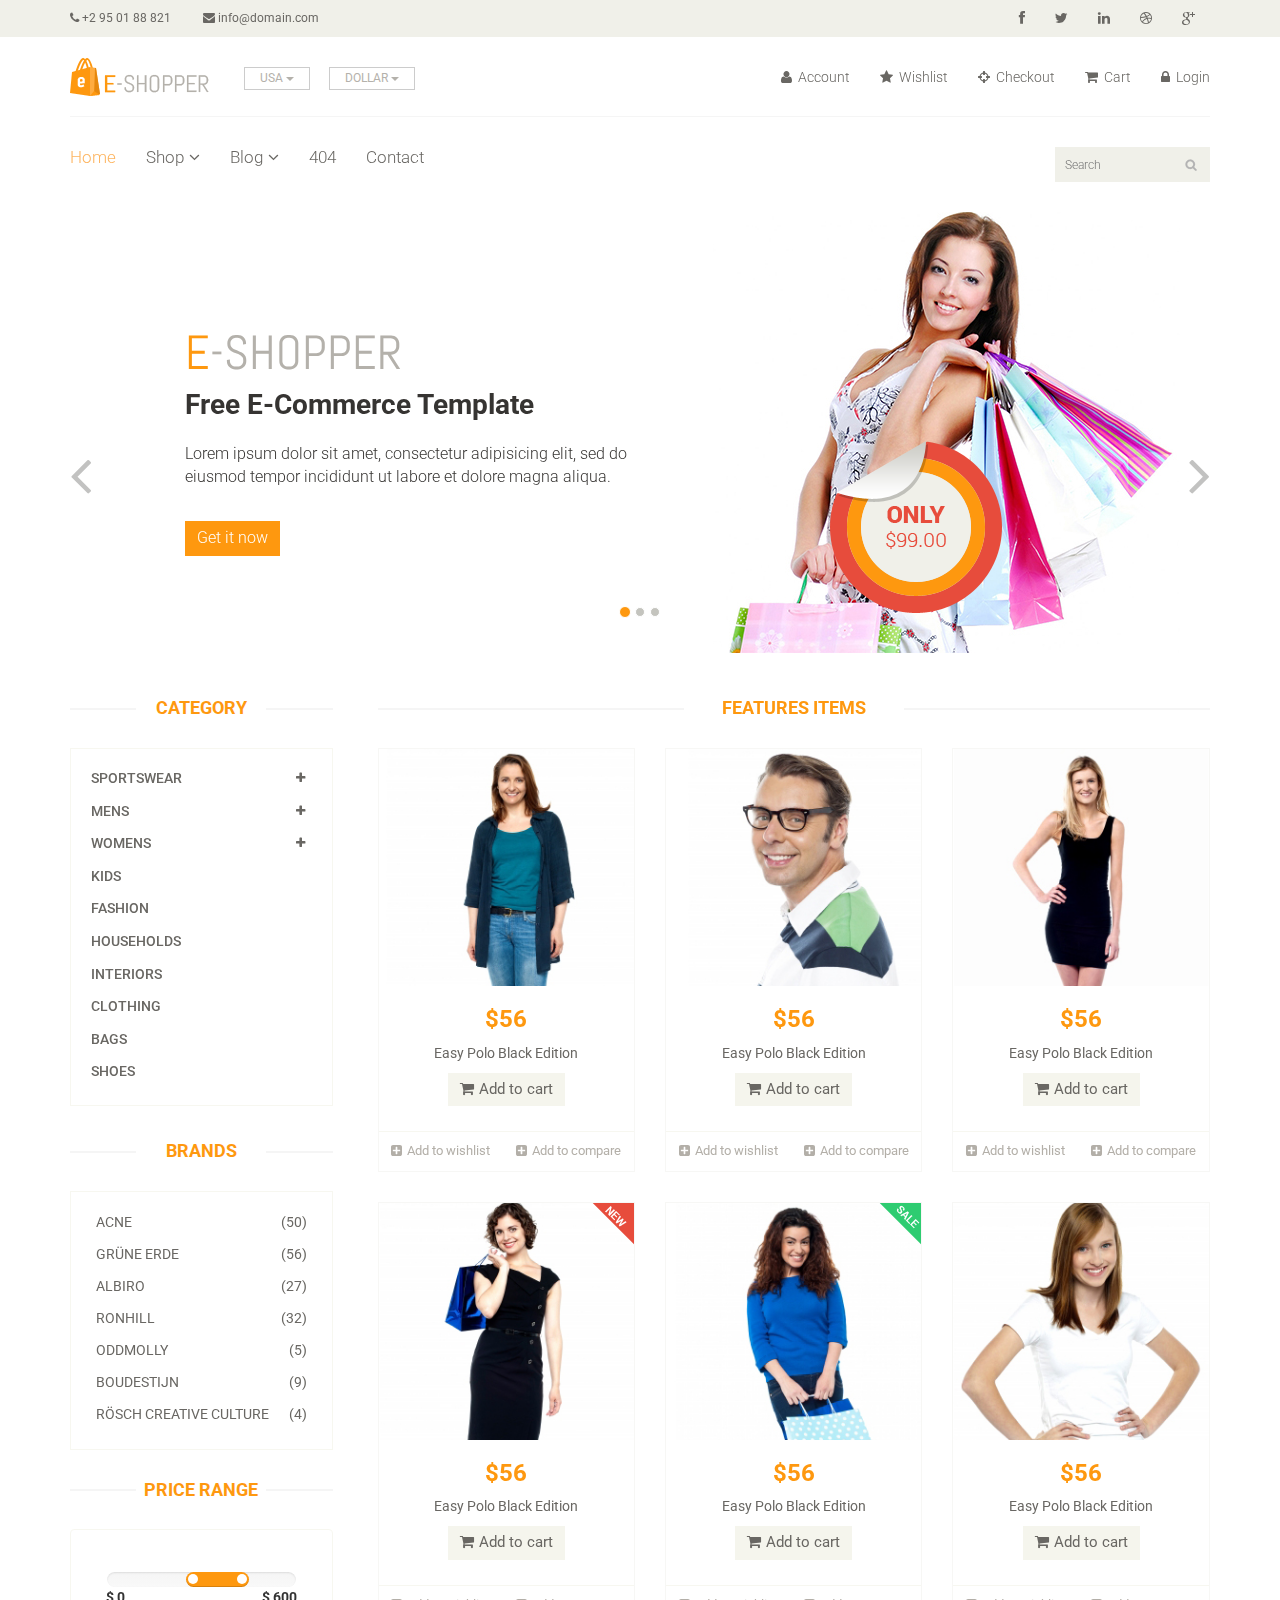
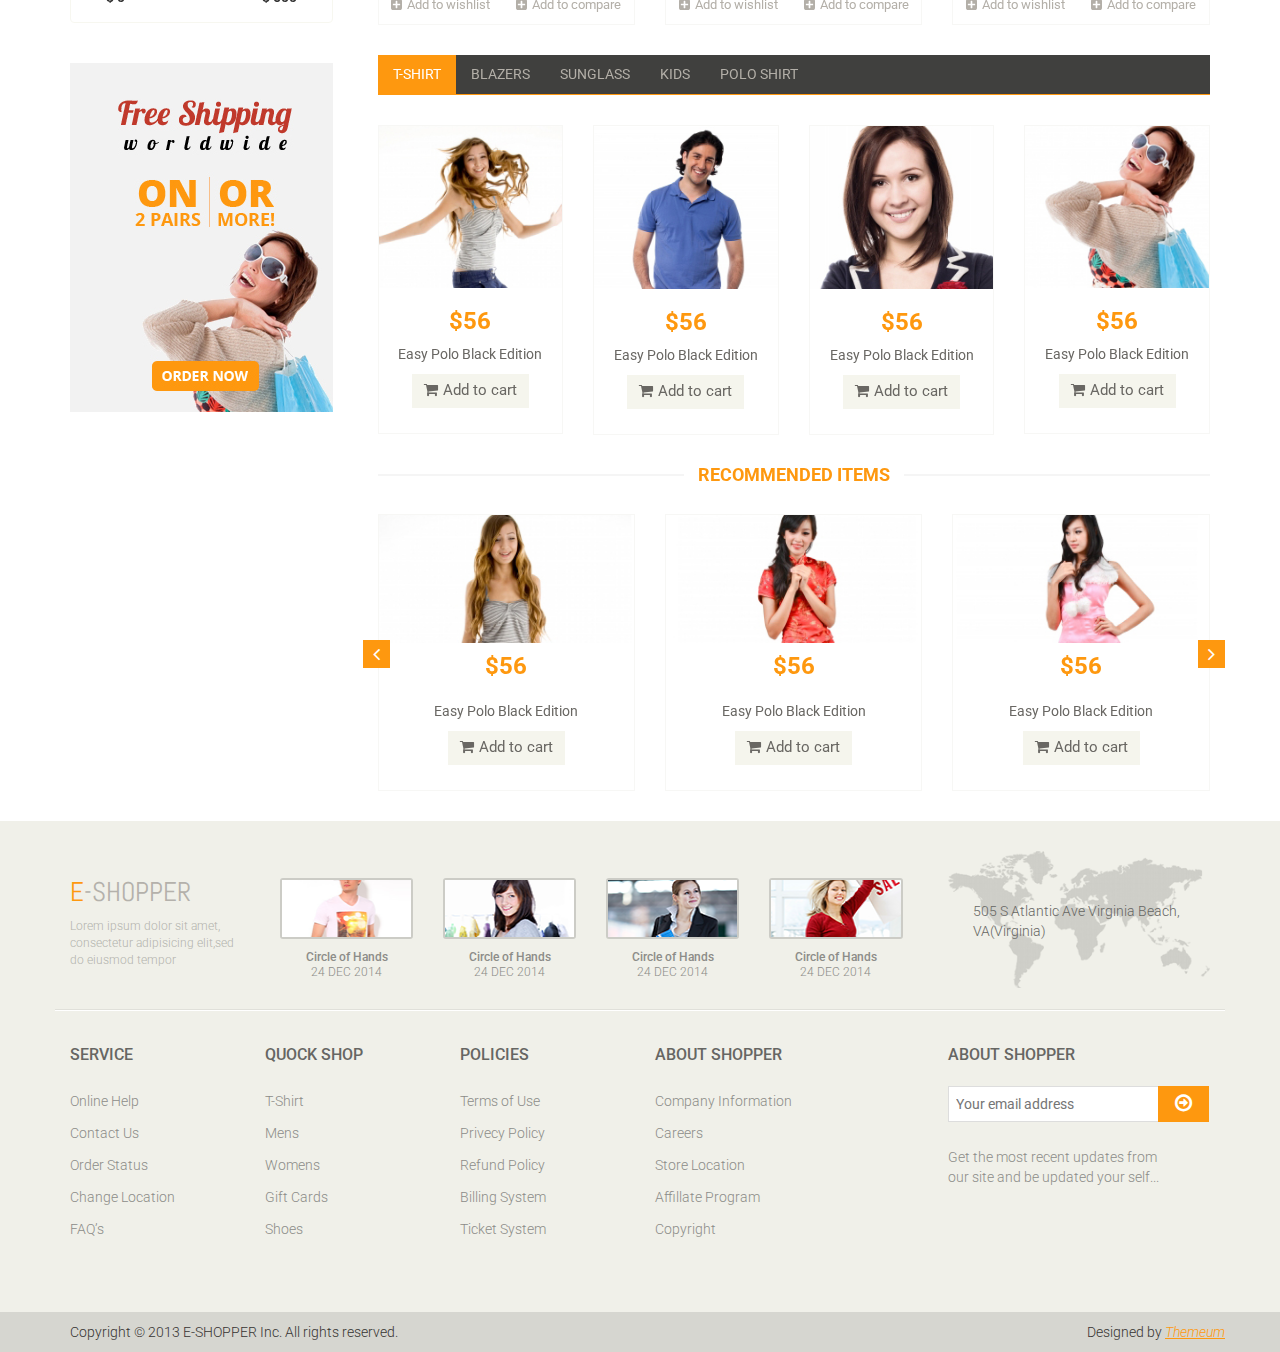
<file: Eshopper/index.html>
<!DOCTYPE html>
<html lang="en">
<head>
    <meta charset="utf-8">
    <meta name="viewport" content="width=device-width, initial-scale=1.0">
    <meta name="description" content="">
    <meta name="author" content="">
    <title>Home | E-Shopper</title>
    <link href="css/bootstrap.min.css" rel="stylesheet">
    <link href="css/font-awesome.min.css" rel="stylesheet">
    <link href="css/prettyPhoto.css" rel="stylesheet">
    <link href="css/price-range.css" rel="stylesheet">
    <link href="css/animate.css" rel="stylesheet">
	<link href="css/main.css" rel="stylesheet">
	<link href="css/responsive.css" rel="stylesheet">
    <!--[if lt IE 9]>
    <script src="js/html5shiv.js"></script>
    <script src="js/respond.min.js"></script>
    <![endif]-->       
    <link rel="shortcut icon" href="images/ico/favicon.ico">
    <link rel="apple-touch-icon-precomposed" sizes="144x144" href="images/ico/apple-touch-icon-144-precomposed.png">
    <link rel="apple-touch-icon-precomposed" sizes="114x114" href="images/ico/apple-touch-icon-114-precomposed.png">
    <link rel="apple-touch-icon-precomposed" sizes="72x72" href="images/ico/apple-touch-icon-72-precomposed.png">
    <link rel="apple-touch-icon-precomposed" href="images/ico/apple-touch-icon-57-precomposed.png">
</head><!--/head-->

<body>
	<header id="header"><!--header-->
		<div class="header_top"><!--header_top-->
			<div class="container">
				<div class="row">
					<div class="col-sm-6">
						<div class="contactinfo">
							<ul class="nav nav-pills">
								<li><a href="#"><i class="fa fa-phone"></i> +2 95 01 88 821</a></li>
								<li><a href="#"><i class="fa fa-envelope"></i> info@domain.com</a></li>
							</ul>
						</div>
					</div>
					<div class="col-sm-6">
						<div class="social-icons pull-right">
							<ul class="nav navbar-nav">
								<li><a href="#"><i class="fa fa-facebook"></i></a></li>
								<li><a href="#"><i class="fa fa-twitter"></i></a></li>
								<li><a href="#"><i class="fa fa-linkedin"></i></a></li>
								<li><a href="#"><i class="fa fa-dribbble"></i></a></li>
								<li><a href="#"><i class="fa fa-google-plus"></i></a></li>
							</ul>
						</div>
					</div>
				</div>
			</div>
		</div><!--/header_top-->
		
		<div class="header-middle"><!--header-middle-->
			<div class="container">
				<div class="row">
					<div class="col-sm-4">
						<div class="logo pull-left">
							<a href="index.html"><img src="images/home/logo.png" alt="" /></a>
						</div>
						<div class="btn-group pull-right">
							<div class="btn-group">
								<button type="button" class="btn btn-default dropdown-toggle usa" data-toggle="dropdown">
									USA
									<span class="caret"></span>
								</button>
								<ul class="dropdown-menu">
									<li><a href="#">Canada</a></li>
									<li><a href="#">UK</a></li>
								</ul>
							</div>
							
							<div class="btn-group">
								<button type="button" class="btn btn-default dropdown-toggle usa" data-toggle="dropdown">
									DOLLAR
									<span class="caret"></span>
								</button>
								<ul class="dropdown-menu">
									<li><a href="#">Canadian Dollar</a></li>
									<li><a href="#">Pound</a></li>
								</ul>
							</div>
						</div>
					</div>
					<div class="col-sm-8">
						<div class="shop-menu pull-right">
							<ul class="nav navbar-nav">
								<li><a href="#"><i class="fa fa-user"></i> Account</a></li>
								<li><a href="#"><i class="fa fa-star"></i> Wishlist</a></li>
								<li><a href="checkout.html"><i class="fa fa-crosshairs"></i> Checkout</a></li>
								<li><a href="cart.html"><i class="fa fa-shopping-cart"></i> Cart</a></li>
								<li><a href="login.html"><i class="fa fa-lock"></i> Login</a></li>
							</ul>
						</div>
					</div>
				</div>
			</div>
		</div><!--/header-middle-->
	
		<div class="header-bottom"><!--header-bottom-->
			<div class="container">
				<div class="row">
					<div class="col-sm-9">
						<div class="navbar-header">
							<button type="button" class="navbar-toggle" data-toggle="collapse" data-target=".navbar-collapse">
								<span class="sr-only">Toggle navigation</span>
								<span class="icon-bar"></span>
								<span class="icon-bar"></span>
								<span class="icon-bar"></span>
							</button>
						</div>
						<div class="mainmenu pull-left">
							<ul class="nav navbar-nav collapse navbar-collapse">
								<li><a href="index.html" class="active">Home</a></li>
								<li class="dropdown"><a href="#">Shop<i class="fa fa-angle-down"></i></a>
                                    <ul role="menu" class="sub-menu">
                                        <li><a href="shop.html">Products</a></li>
										<li><a href="product-details.html">Product Details</a></li> 
										<li><a href="checkout.html">Checkout</a></li> 
										<li><a href="cart.html">Cart</a></li> 
										<li><a href="login.html">Login</a></li> 
                                    </ul>
                                </li> 
								<li class="dropdown"><a href="#">Blog<i class="fa fa-angle-down"></i></a>
                                    <ul role="menu" class="sub-menu">
                                        <li><a href="blog.html">Blog List</a></li>
										<li><a href="blog-single.html">Blog Single</a></li>
                                    </ul>
                                </li> 
								<li><a href="404.html">404</a></li>
								<li><a href="contact-us.html">Contact</a></li>
							</ul>
						</div>
					</div>
					<div class="col-sm-3">
						<div class="search_box pull-right">
							<input type="text" placeholder="Search"/>
						</div>
					</div>
				</div>
			</div>
		</div><!--/header-bottom-->
	</header><!--/header-->
	
	<section id="slider"><!--slider-->
		<div class="container">
			<div class="row">
				<div class="col-sm-12">
					<div id="slider-carousel" class="carousel slide" data-ride="carousel">
						<ol class="carousel-indicators">
							<li data-target="#slider-carousel" data-slide-to="0" class="active"></li>
							<li data-target="#slider-carousel" data-slide-to="1"></li>
							<li data-target="#slider-carousel" data-slide-to="2"></li>
						</ol>
						
						<div class="carousel-inner">
							<div class="item active">
								<div class="col-sm-6">
									<h1><span>E</span>-SHOPPER</h1>
									<h2>Free E-Commerce Template</h2>
									<p>Lorem ipsum dolor sit amet, consectetur adipisicing elit, sed do eiusmod tempor incididunt ut labore et dolore magna aliqua. </p>
									<button type="button" class="btn btn-default get">Get it now</button>
								</div>
								<div class="col-sm-6">
									<img src="images/home/girl1.jpg" class="girl img-responsive" alt="" />
									<img src="images/home/pricing.png"  class="pricing" alt="" />
								</div>
							</div>
							<div class="item">
								<div class="col-sm-6">
									<h1><span>E</span>-SHOPPER</h1>
									<h2>100% Responsive Design</h2>
									<p>Lorem ipsum dolor sit amet, consectetur adipisicing elit, sed do eiusmod tempor incididunt ut labore et dolore magna aliqua. </p>
									<button type="button" class="btn btn-default get">Get it now</button>
								</div>
								<div class="col-sm-6">
									<img src="images/home/girl2.jpg" class="girl img-responsive" alt="" />
									<img src="images/home/pricing.png"  class="pricing" alt="" />
								</div>
							</div>
							
							<div class="item">
								<div class="col-sm-6">
									<h1><span>E</span>-SHOPPER</h1>
									<h2>Free Ecommerce Template</h2>
									<p>Lorem ipsum dolor sit amet, consectetur adipisicing elit, sed do eiusmod tempor incididunt ut labore et dolore magna aliqua. </p>
									<button type="button" class="btn btn-default get">Get it now</button>
								</div>
								<div class="col-sm-6">
									<img src="images/home/girl3.jpg" class="girl img-responsive" alt="" />
									<img src="images/home/pricing.png" class="pricing" alt="" />
								</div>
							</div>
							
						</div>
						
						<a href="#slider-carousel" class="left control-carousel hidden-xs" data-slide="prev">
							<i class="fa fa-angle-left"></i>
						</a>
						<a href="#slider-carousel" class="right control-carousel hidden-xs" data-slide="next">
							<i class="fa fa-angle-right"></i>
						</a>
					</div>
					
				</div>
			</div>
		</div>
	</section><!--/slider-->
	
	<section>
		<div class="container">
			<div class="row">
				<div class="col-sm-3">
					<div class="left-sidebar">
						<h2>Category</h2>
						<div class="panel-group category-products" id="accordian"><!--category-productsr-->
							<div class="panel panel-default">
								<div class="panel-heading">
									<h4 class="panel-title">
										<a data-toggle="collapse" data-parent="#accordian" href="#sportswear">
											<span class="badge pull-right"><i class="fa fa-plus"></i></span>
											Sportswear
										</a>
									</h4>
								</div>
								<div id="sportswear" class="panel-collapse collapse">
									<div class="panel-body">
										<ul>
											<li><a href="#">Nike </a></li>
											<li><a href="#">Under Armour </a></li>
											<li><a href="#">Adidas </a></li>
											<li><a href="#">Puma</a></li>
											<li><a href="#">ASICS </a></li>
										</ul>
									</div>
								</div>
							</div>
							<div class="panel panel-default">
								<div class="panel-heading">
									<h4 class="panel-title">
										<a data-toggle="collapse" data-parent="#accordian" href="#mens">
											<span class="badge pull-right"><i class="fa fa-plus"></i></span>
											Mens
										</a>
									</h4>
								</div>
								<div id="mens" class="panel-collapse collapse">
									<div class="panel-body">
										<ul>
											<li><a href="#">Fendi</a></li>
											<li><a href="#">Guess</a></li>
											<li><a href="#">Valentino</a></li>
											<li><a href="#">Dior</a></li>
											<li><a href="#">Versace</a></li>
											<li><a href="#">Armani</a></li>
											<li><a href="#">Prada</a></li>
											<li><a href="#">Dolce and Gabbana</a></li>
											<li><a href="#">Chanel</a></li>
											<li><a href="#">Gucci</a></li>
										</ul>
									</div>
								</div>
							</div>
							
							<div class="panel panel-default">
								<div class="panel-heading">
									<h4 class="panel-title">
										<a data-toggle="collapse" data-parent="#accordian" href="#womens">
											<span class="badge pull-right"><i class="fa fa-plus"></i></span>
											Womens
										</a>
									</h4>
								</div>
								<div id="womens" class="panel-collapse collapse">
									<div class="panel-body">
										<ul>
											<li><a href="#">Fendi</a></li>
											<li><a href="#">Guess</a></li>
											<li><a href="#">Valentino</a></li>
											<li><a href="#">Dior</a></li>
											<li><a href="#">Versace</a></li>
										</ul>
									</div>
								</div>
							</div>
							<div class="panel panel-default">
								<div class="panel-heading">
									<h4 class="panel-title"><a href="#">Kids</a></h4>
								</div>
							</div>
							<div class="panel panel-default">
								<div class="panel-heading">
									<h4 class="panel-title"><a href="#">Fashion</a></h4>
								</div>
							</div>
							<div class="panel panel-default">
								<div class="panel-heading">
									<h4 class="panel-title"><a href="#">Households</a></h4>
								</div>
							</div>
							<div class="panel panel-default">
								<div class="panel-heading">
									<h4 class="panel-title"><a href="#">Interiors</a></h4>
								</div>
							</div>
							<div class="panel panel-default">
								<div class="panel-heading">
									<h4 class="panel-title"><a href="#">Clothing</a></h4>
								</div>
							</div>
							<div class="panel panel-default">
								<div class="panel-heading">
									<h4 class="panel-title"><a href="#">Bags</a></h4>
								</div>
							</div>
							<div class="panel panel-default">
								<div class="panel-heading">
									<h4 class="panel-title"><a href="#">Shoes</a></h4>
								</div>
							</div>
						</div><!--/category-products-->
					
						<div class="brands_products"><!--brands_products-->
							<h2>Brands</h2>
							<div class="brands-name">
								<ul class="nav nav-pills nav-stacked">
									<li><a href="#"> <span class="pull-right">(50)</span>Acne</a></li>
									<li><a href="#"> <span class="pull-right">(56)</span>Grüne Erde</a></li>
									<li><a href="#"> <span class="pull-right">(27)</span>Albiro</a></li>
									<li><a href="#"> <span class="pull-right">(32)</span>Ronhill</a></li>
									<li><a href="#"> <span class="pull-right">(5)</span>Oddmolly</a></li>
									<li><a href="#"> <span class="pull-right">(9)</span>Boudestijn</a></li>
									<li><a href="#"> <span class="pull-right">(4)</span>Rösch creative culture</a></li>
								</ul>
							</div>
						</div><!--/brands_products-->
						
						<div class="price-range"><!--price-range-->
							<h2>Price Range</h2>
							<div class="well text-center">
								 <input type="text" class="span2" value="" data-slider-min="0" data-slider-max="600" data-slider-step="5" data-slider-value="[250,450]" id="sl2" ><br />
								 <b class="pull-left">$ 0</b> <b class="pull-right">$ 600</b>
							</div>
						</div><!--/price-range-->
						
						<div class="shipping text-center"><!--shipping-->
							<img src="images/home/shipping.jpg" alt="" />
						</div><!--/shipping-->
					
					</div>
				</div>
				
				<div class="col-sm-9 padding-right">
					<div class="features_items"><!--features_items-->
						<h2 class="title text-center">Features Items</h2>
						<div class="col-sm-4">
							<div class="product-image-wrapper">
								<div class="single-products">
										<div class="productinfo text-center">
											<img src="images/home/product1.jpg" alt="" />
											<h2>$56</h2>
											<p>Easy Polo Black Edition</p>
											<a href="#" class="btn btn-default add-to-cart"><i class="fa fa-shopping-cart"></i>Add to cart</a>
										</div>
										<div class="product-overlay">
											<div class="overlay-content">
												<h2>$56</h2>
												<p>Easy Polo Black Edition</p>
												<a href="#" class="btn btn-default add-to-cart"><i class="fa fa-shopping-cart"></i>Add to cart</a>
											</div>
										</div>
								</div>
								<div class="choose">
									<ul class="nav nav-pills nav-justified">
										<li><a href="#"><i class="fa fa-plus-square"></i>Add to wishlist</a></li>
										<li><a href="#"><i class="fa fa-plus-square"></i>Add to compare</a></li>
									</ul>
								</div>
							</div>
						</div>
						<div class="col-sm-4">
							<div class="product-image-wrapper">
								<div class="single-products">
									<div class="productinfo text-center">
										<img src="images/home/product2.jpg" alt="" />
										<h2>$56</h2>
										<p>Easy Polo Black Edition</p>
										<a href="#" class="btn btn-default add-to-cart"><i class="fa fa-shopping-cart"></i>Add to cart</a>
									</div>
									<div class="product-overlay">
										<div class="overlay-content">
											<h2>$56</h2>
											<p>Easy Polo Black Edition</p>
											<a href="#" class="btn btn-default add-to-cart"><i class="fa fa-shopping-cart"></i>Add to cart</a>
										</div>
									</div>
								</div>
								<div class="choose">
									<ul class="nav nav-pills nav-justified">
										<li><a href="#"><i class="fa fa-plus-square"></i>Add to wishlist</a></li>
										<li><a href="#"><i class="fa fa-plus-square"></i>Add to compare</a></li>
									</ul>
								</div>
							</div>
						</div>
						<div class="col-sm-4">
							<div class="product-image-wrapper">
								<div class="single-products">
									<div class="productinfo text-center">
										<img src="images/home/product3.jpg" alt="" />
										<h2>$56</h2>
										<p>Easy Polo Black Edition</p>
										<a href="#" class="btn btn-default add-to-cart"><i class="fa fa-shopping-cart"></i>Add to cart</a>
									</div>
									<div class="product-overlay">
										<div class="overlay-content">
											<h2>$56</h2>
											<p>Easy Polo Black Edition</p>
											<a href="#" class="btn btn-default add-to-cart"><i class="fa fa-shopping-cart"></i>Add to cart</a>
										</div>
									</div>
								</div>
								<div class="choose">
									<ul class="nav nav-pills nav-justified">
										<li><a href="#"><i class="fa fa-plus-square"></i>Add to wishlist</a></li>
										<li><a href="#"><i class="fa fa-plus-square"></i>Add to compare</a></li>
									</ul>
								</div>
							</div>
						</div>
						<div class="col-sm-4">
							<div class="product-image-wrapper">
								<div class="single-products">
									<div class="productinfo text-center">
										<img src="images/home/product4.jpg" alt="" />
										<h2>$56</h2>
										<p>Easy Polo Black Edition</p>
										<a href="#" class="btn btn-default add-to-cart"><i class="fa fa-shopping-cart"></i>Add to cart</a>
									</div>
									<div class="product-overlay">
										<div class="overlay-content">
											<h2>$56</h2>
											<p>Easy Polo Black Edition</p>
											<a href="#" class="btn btn-default add-to-cart"><i class="fa fa-shopping-cart"></i>Add to cart</a>
										</div>
									</div>
									<img src="images/home/new.png" class="new" alt="" />
								</div>
								<div class="choose">
									<ul class="nav nav-pills nav-justified">
										<li><a href="#"><i class="fa fa-plus-square"></i>Add to wishlist</a></li>
										<li><a href="#"><i class="fa fa-plus-square"></i>Add to compare</a></li>
									</ul>
								</div>
							</div>
						</div>
						<div class="col-sm-4">
							<div class="product-image-wrapper">
								<div class="single-products">
									<div class="productinfo text-center">
										<img src="images/home/product5.jpg" alt="" />
										<h2>$56</h2>
										<p>Easy Polo Black Edition</p>
										<a href="#" class="btn btn-default add-to-cart"><i class="fa fa-shopping-cart"></i>Add to cart</a>
									</div>
									<div class="product-overlay">
										<div class="overlay-content">
											<h2>$56</h2>
											<p>Easy Polo Black Edition</p>
											<a href="#" class="btn btn-default add-to-cart"><i class="fa fa-shopping-cart"></i>Add to cart</a>
										</div>
									</div>
									<img src="images/home/sale.png" class="new" alt="" />
								</div>
								<div class="choose">
									<ul class="nav nav-pills nav-justified">
										<li><a href="#"><i class="fa fa-plus-square"></i>Add to wishlist</a></li>
										<li><a href="#"><i class="fa fa-plus-square"></i>Add to compare</a></li>
									</ul>
								</div>
							</div>
						</div>
						<div class="col-sm-4">
							<div class="product-image-wrapper">
								<div class="single-products">
									<div class="productinfo text-center">
										<img src="images/home/product6.jpg" alt="" />
										<h2>$56</h2>
										<p>Easy Polo Black Edition</p>
										<a href="#" class="btn btn-default add-to-cart"><i class="fa fa-shopping-cart"></i>Add to cart</a>
									</div>
									<div class="product-overlay">
										<div class="overlay-content">
											<h2>$56</h2>
											<p>Easy Polo Black Edition</p>
											<a href="#" class="btn btn-default add-to-cart"><i class="fa fa-shopping-cart"></i>Add to cart</a>
										</div>
									</div>
								</div>
								<div class="choose">
									<ul class="nav nav-pills nav-justified">
										<li><a href="#"><i class="fa fa-plus-square"></i>Add to wishlist</a></li>
										<li><a href="#"><i class="fa fa-plus-square"></i>Add to compare</a></li>
									</ul>
								</div>
							</div>
						</div>
						
					</div><!--features_items-->
					
					<div class="category-tab"><!--category-tab-->
						<div class="col-sm-12">
							<ul class="nav nav-tabs">
								<li class="active"><a href="#tshirt" data-toggle="tab">T-Shirt</a></li>
								<li><a href="#blazers" data-toggle="tab">Blazers</a></li>
								<li><a href="#sunglass" data-toggle="tab">Sunglass</a></li>
								<li><a href="#kids" data-toggle="tab">Kids</a></li>
								<li><a href="#poloshirt" data-toggle="tab">Polo shirt</a></li>
							</ul>
						</div>
						<div class="tab-content">
							<div class="tab-pane fade active in" id="tshirt" >
								<div class="col-sm-3">
									<div class="product-image-wrapper">
										<div class="single-products">
											<div class="productinfo text-center">
												<img src="images/home/gallery1.jpg" alt="" />
												<h2>$56</h2>
												<p>Easy Polo Black Edition</p>
												<a href="#" class="btn btn-default add-to-cart"><i class="fa fa-shopping-cart"></i>Add to cart</a>
											</div>
											
										</div>
									</div>
								</div>
								<div class="col-sm-3">
									<div class="product-image-wrapper">
										<div class="single-products">
											<div class="productinfo text-center">
												<img src="images/home/gallery2.jpg" alt="" />
												<h2>$56</h2>
												<p>Easy Polo Black Edition</p>
												<a href="#" class="btn btn-default add-to-cart"><i class="fa fa-shopping-cart"></i>Add to cart</a>
											</div>
											
										</div>
									</div>
								</div>
								<div class="col-sm-3">
									<div class="product-image-wrapper">
										<div class="single-products">
											<div class="productinfo text-center">
												<img src="images/home/gallery3.jpg" alt="" />
												<h2>$56</h2>
												<p>Easy Polo Black Edition</p>
												<a href="#" class="btn btn-default add-to-cart"><i class="fa fa-shopping-cart"></i>Add to cart</a>
											</div>
											
										</div>
									</div>
								</div>
								<div class="col-sm-3">
									<div class="product-image-wrapper">
										<div class="single-products">
											<div class="productinfo text-center">
												<img src="images/home/gallery4.jpg" alt="" />
												<h2>$56</h2>
												<p>Easy Polo Black Edition</p>
												<a href="#" class="btn btn-default add-to-cart"><i class="fa fa-shopping-cart"></i>Add to cart</a>
											</div>
											
										</div>
									</div>
								</div>
							</div>
							
							<div class="tab-pane fade" id="blazers" >
								<div class="col-sm-3">
									<div class="product-image-wrapper">
										<div class="single-products">
											<div class="productinfo text-center">
												<img src="images/home/gallery4.jpg" alt="" />
												<h2>$56</h2>
												<p>Easy Polo Black Edition</p>
												<a href="#" class="btn btn-default add-to-cart"><i class="fa fa-shopping-cart"></i>Add to cart</a>
											</div>
											
										</div>
									</div>
								</div>
								<div class="col-sm-3">
									<div class="product-image-wrapper">
										<div class="single-products">
											<div class="productinfo text-center">
												<img src="images/home/gallery3.jpg" alt="" />
												<h2>$56</h2>
												<p>Easy Polo Black Edition</p>
												<a href="#" class="btn btn-default add-to-cart"><i class="fa fa-shopping-cart"></i>Add to cart</a>
											</div>
											
										</div>
									</div>
								</div>
								<div class="col-sm-3">
									<div class="product-image-wrapper">
										<div class="single-products">
											<div class="productinfo text-center">
												<img src="images/home/gallery2.jpg" alt="" />
												<h2>$56</h2>
												<p>Easy Polo Black Edition</p>
												<a href="#" class="btn btn-default add-to-cart"><i class="fa fa-shopping-cart"></i>Add to cart</a>
											</div>
											
										</div>
									</div>
								</div>
								<div class="col-sm-3">
									<div class="product-image-wrapper">
										<div class="single-products">
											<div class="productinfo text-center">
												<img src="images/home/gallery1.jpg" alt="" />
												<h2>$56</h2>
												<p>Easy Polo Black Edition</p>
												<a href="#" class="btn btn-default add-to-cart"><i class="fa fa-shopping-cart"></i>Add to cart</a>
											</div>
											
										</div>
									</div>
								</div>
							</div>
							
							<div class="tab-pane fade" id="sunglass" >
								<div class="col-sm-3">
									<div class="product-image-wrapper">
										<div class="single-products">
											<div class="productinfo text-center">
												<img src="images/home/gallery3.jpg" alt="" />
												<h2>$56</h2>
												<p>Easy Polo Black Edition</p>
												<a href="#" class="btn btn-default add-to-cart"><i class="fa fa-shopping-cart"></i>Add to cart</a>
											</div>
											
										</div>
									</div>
								</div>
								<div class="col-sm-3">
									<div class="product-image-wrapper">
										<div class="single-products">
											<div class="productinfo text-center">
												<img src="images/home/gallery4.jpg" alt="" />
												<h2>$56</h2>
												<p>Easy Polo Black Edition</p>
												<a href="#" class="btn btn-default add-to-cart"><i class="fa fa-shopping-cart"></i>Add to cart</a>
											</div>
											
										</div>
									</div>
								</div>
								<div class="col-sm-3">
									<div class="product-image-wrapper">
										<div class="single-products">
											<div class="productinfo text-center">
												<img src="images/home/gallery1.jpg" alt="" />
												<h2>$56</h2>
												<p>Easy Polo Black Edition</p>
												<a href="#" class="btn btn-default add-to-cart"><i class="fa fa-shopping-cart"></i>Add to cart</a>
											</div>
											
										</div>
									</div>
								</div>
								<div class="col-sm-3">
									<div class="product-image-wrapper">
										<div class="single-products">
											<div class="productinfo text-center">
												<img src="images/home/gallery2.jpg" alt="" />
												<h2>$56</h2>
												<p>Easy Polo Black Edition</p>
												<a href="#" class="btn btn-default add-to-cart"><i class="fa fa-shopping-cart"></i>Add to cart</a>
											</div>
											
										</div>
									</div>
								</div>
							</div>
							
							<div class="tab-pane fade" id="kids" >
								<div class="col-sm-3">
									<div class="product-image-wrapper">
										<div class="single-products">
											<div class="productinfo text-center">
												<img src="images/home/gallery1.jpg" alt="" />
												<h2>$56</h2>
												<p>Easy Polo Black Edition</p>
												<a href="#" class="btn btn-default add-to-cart"><i class="fa fa-shopping-cart"></i>Add to cart</a>
											</div>
											
										</div>
									</div>
								</div>
								<div class="col-sm-3">
									<div class="product-image-wrapper">
										<div class="single-products">
											<div class="productinfo text-center">
												<img src="images/home/gallery2.jpg" alt="" />
												<h2>$56</h2>
												<p>Easy Polo Black Edition</p>
												<a href="#" class="btn btn-default add-to-cart"><i class="fa fa-shopping-cart"></i>Add to cart</a>
											</div>
											
										</div>
									</div>
								</div>
								<div class="col-sm-3">
									<div class="product-image-wrapper">
										<div class="single-products">
											<div class="productinfo text-center">
												<img src="images/home/gallery3.jpg" alt="" />
												<h2>$56</h2>
												<p>Easy Polo Black Edition</p>
												<a href="#" class="btn btn-default add-to-cart"><i class="fa fa-shopping-cart"></i>Add to cart</a>
											</div>
											
										</div>
									</div>
								</div>
								<div class="col-sm-3">
									<div class="product-image-wrapper">
										<div class="single-products">
											<div class="productinfo text-center">
												<img src="images/home/gallery4.jpg" alt="" />
												<h2>$56</h2>
												<p>Easy Polo Black Edition</p>
												<a href="#" class="btn btn-default add-to-cart"><i class="fa fa-shopping-cart"></i>Add to cart</a>
											</div>
											
										</div>
									</div>
								</div>
							</div>
							
							<div class="tab-pane fade" id="poloshirt" >
								<div class="col-sm-3">
									<div class="product-image-wrapper">
										<div class="single-products">
											<div class="productinfo text-center">
												<img src="images/home/gallery2.jpg" alt="" />
												<h2>$56</h2>
												<p>Easy Polo Black Edition</p>
												<a href="#" class="btn btn-default add-to-cart"><i class="fa fa-shopping-cart"></i>Add to cart</a>
											</div>
											
										</div>
									</div>
								</div>
								<div class="col-sm-3">
									<div class="product-image-wrapper">
										<div class="single-products">
											<div class="productinfo text-center">
												<img src="images/home/gallery4.jpg" alt="" />
												<h2>$56</h2>
												<p>Easy Polo Black Edition</p>
												<a href="#" class="btn btn-default add-to-cart"><i class="fa fa-shopping-cart"></i>Add to cart</a>
											</div>
											
										</div>
									</div>
								</div>
								<div class="col-sm-3">
									<div class="product-image-wrapper">
										<div class="single-products">
											<div class="productinfo text-center">
												<img src="images/home/gallery3.jpg" alt="" />
												<h2>$56</h2>
												<p>Easy Polo Black Edition</p>
												<a href="#" class="btn btn-default add-to-cart"><i class="fa fa-shopping-cart"></i>Add to cart</a>
											</div>
											
										</div>
									</div>
								</div>
								<div class="col-sm-3">
									<div class="product-image-wrapper">
										<div class="single-products">
											<div class="productinfo text-center">
												<img src="images/home/gallery1.jpg" alt="" />
												<h2>$56</h2>
												<p>Easy Polo Black Edition</p>
												<a href="#" class="btn btn-default add-to-cart"><i class="fa fa-shopping-cart"></i>Add to cart</a>
											</div>
											
										</div>
									</div>
								</div>
							</div>
						</div>
					</div><!--/category-tab-->
					
					<div class="recommended_items"><!--recommended_items-->
						<h2 class="title text-center">recommended items</h2>
						
						<div id="recommended-item-carousel" class="carousel slide" data-ride="carousel">
							<div class="carousel-inner">
								<div class="item active">	
									<div class="col-sm-4">
										<div class="product-image-wrapper">
											<div class="single-products">
												<div class="productinfo text-center">
													<img src="images/home/recommend1.jpg" alt="" />
													<h2>$56</h2>
													<p>Easy Polo Black Edition</p>
													<a href="#" class="btn btn-default add-to-cart"><i class="fa fa-shopping-cart"></i>Add to cart</a>
												</div>
												
											</div>
										</div>
									</div>
									<div class="col-sm-4">
										<div class="product-image-wrapper">
											<div class="single-products">
												<div class="productinfo text-center">
													<img src="images/home/recommend2.jpg" alt="" />
													<h2>$56</h2>
													<p>Easy Polo Black Edition</p>
													<a href="#" class="btn btn-default add-to-cart"><i class="fa fa-shopping-cart"></i>Add to cart</a>
												</div>
												
											</div>
										</div>
									</div>
									<div class="col-sm-4">
										<div class="product-image-wrapper">
											<div class="single-products">
												<div class="productinfo text-center">
													<img src="images/home/recommend3.jpg" alt="" />
													<h2>$56</h2>
													<p>Easy Polo Black Edition</p>
													<a href="#" class="btn btn-default add-to-cart"><i class="fa fa-shopping-cart"></i>Add to cart</a>
												</div>
												
											</div>
										</div>
									</div>
								</div>
								<div class="item">	
									<div class="col-sm-4">
										<div class="product-image-wrapper">
											<div class="single-products">
												<div class="productinfo text-center">
													<img src="images/home/recommend1.jpg" alt="" />
													<h2>$56</h2>
													<p>Easy Polo Black Edition</p>
													<a href="#" class="btn btn-default add-to-cart"><i class="fa fa-shopping-cart"></i>Add to cart</a>
												</div>
												
											</div>
										</div>
									</div>
									<div class="col-sm-4">
										<div class="product-image-wrapper">
											<div class="single-products">
												<div class="productinfo text-center">
													<img src="images/home/recommend2.jpg" alt="" />
													<h2>$56</h2>
													<p>Easy Polo Black Edition</p>
													<a href="#" class="btn btn-default add-to-cart"><i class="fa fa-shopping-cart"></i>Add to cart</a>
												</div>
												
											</div>
										</div>
									</div>
									<div class="col-sm-4">
										<div class="product-image-wrapper">
											<div class="single-products">
												<div class="productinfo text-center">
													<img src="images/home/recommend3.jpg" alt="" />
													<h2>$56</h2>
													<p>Easy Polo Black Edition</p>
													<a href="#" class="btn btn-default add-to-cart"><i class="fa fa-shopping-cart"></i>Add to cart</a>
												</div>
												
											</div>
										</div>
									</div>
								</div>
							</div>
							 <a class="left recommended-item-control" href="#recommended-item-carousel" data-slide="prev">
								<i class="fa fa-angle-left"></i>
							  </a>
							  <a class="right recommended-item-control" href="#recommended-item-carousel" data-slide="next">
								<i class="fa fa-angle-right"></i>
							  </a>			
						</div>
					</div><!--/recommended_items-->
					
				</div>
			</div>
		</div>
	</section>
	
	<footer id="footer"><!--Footer-->
		<div class="footer-top">
			<div class="container">
				<div class="row">
					<div class="col-sm-2">
						<div class="companyinfo">
							<h2><span>e</span>-shopper</h2>
							<p>Lorem ipsum dolor sit amet, consectetur adipisicing elit,sed do eiusmod tempor</p>
						</div>
					</div>
					<div class="col-sm-7">
						<div class="col-sm-3">
							<div class="video-gallery text-center">
								<a href="#">
									<div class="iframe-img">
										<img src="images/home/iframe1.png" alt="" />
									</div>
									<div class="overlay-icon">
										<i class="fa fa-play-circle-o"></i>
									</div>
								</a>
								<p>Circle of Hands</p>
								<h2>24 DEC 2014</h2>
							</div>
						</div>
						
						<div class="col-sm-3">
							<div class="video-gallery text-center">
								<a href="#">
									<div class="iframe-img">
										<img src="images/home/iframe2.png" alt="" />
									</div>
									<div class="overlay-icon">
										<i class="fa fa-play-circle-o"></i>
									</div>
								</a>
								<p>Circle of Hands</p>
								<h2>24 DEC 2014</h2>
							</div>
						</div>
						
						<div class="col-sm-3">
							<div class="video-gallery text-center">
								<a href="#">
									<div class="iframe-img">
										<img src="images/home/iframe3.png" alt="" />
									</div>
									<div class="overlay-icon">
										<i class="fa fa-play-circle-o"></i>
									</div>
								</a>
								<p>Circle of Hands</p>
								<h2>24 DEC 2014</h2>
							</div>
						</div>
						
						<div class="col-sm-3">
							<div class="video-gallery text-center">
								<a href="#">
									<div class="iframe-img">
										<img src="images/home/iframe4.png" alt="" />
									</div>
									<div class="overlay-icon">
										<i class="fa fa-play-circle-o"></i>
									</div>
								</a>
								<p>Circle of Hands</p>
								<h2>24 DEC 2014</h2>
							</div>
						</div>
					</div>
					<div class="col-sm-3">
						<div class="address">
							<img src="images/home/map.png" alt="" />
							<p>505 S Atlantic Ave Virginia Beach, VA(Virginia)</p>
						</div>
					</div>
				</div>
			</div>
		</div>
		
		<div class="footer-widget">
			<div class="container">
				<div class="row">
					<div class="col-sm-2">
						<div class="single-widget">
							<h2>Service</h2>
							<ul class="nav nav-pills nav-stacked">
								<li><a href="#">Online Help</a></li>
								<li><a href="#">Contact Us</a></li>
								<li><a href="#">Order Status</a></li>
								<li><a href="#">Change Location</a></li>
								<li><a href="#">FAQ’s</a></li>
							</ul>
						</div>
					</div>
					<div class="col-sm-2">
						<div class="single-widget">
							<h2>Quock Shop</h2>
							<ul class="nav nav-pills nav-stacked">
								<li><a href="#">T-Shirt</a></li>
								<li><a href="#">Mens</a></li>
								<li><a href="#">Womens</a></li>
								<li><a href="#">Gift Cards</a></li>
								<li><a href="#">Shoes</a></li>
							</ul>
						</div>
					</div>
					<div class="col-sm-2">
						<div class="single-widget">
							<h2>Policies</h2>
							<ul class="nav nav-pills nav-stacked">
								<li><a href="#">Terms of Use</a></li>
								<li><a href="#">Privecy Policy</a></li>
								<li><a href="#">Refund Policy</a></li>
								<li><a href="#">Billing System</a></li>
								<li><a href="#">Ticket System</a></li>
							</ul>
						</div>
					</div>
					<div class="col-sm-2">
						<div class="single-widget">
							<h2>About Shopper</h2>
							<ul class="nav nav-pills nav-stacked">
								<li><a href="#">Company Information</a></li>
								<li><a href="#">Careers</a></li>
								<li><a href="#">Store Location</a></li>
								<li><a href="#">Affillate Program</a></li>
								<li><a href="#">Copyright</a></li>
							</ul>
						</div>
					</div>
					<div class="col-sm-3 col-sm-offset-1">
						<div class="single-widget">
							<h2>About Shopper</h2>
							<form action="#" class="searchform">
								<input type="text" placeholder="Your email address" />
								<button type="submit" class="btn btn-default"><i class="fa fa-arrow-circle-o-right"></i></button>
								<p>Get the most recent updates from <br />our site and be updated your self...</p>
							</form>
						</div>
					</div>
					
				</div>
			</div>
		</div>
		
		<div class="footer-bottom">
			<div class="container">
				<div class="row">
					<p class="pull-left">Copyright © 2013 E-SHOPPER Inc. All rights reserved.</p>
					<p class="pull-right">Designed by <span><a target="_blank" href="http://www.themeum.com">Themeum</a></span></p>
				</div>
			</div>
		</div>
		
	</footer><!--/Footer-->
	

  
    <script src="js/jquery.js"></script>
	<script src="js/bootstrap.min.js"></script>
	<script src="js/jquery.scrollUp.min.js"></script>
	<script src="js/price-range.js"></script>
    <script src="js/jquery.prettyPhoto.js"></script>
    <script src="js/main.js"></script>
</body>
</html>
</file>
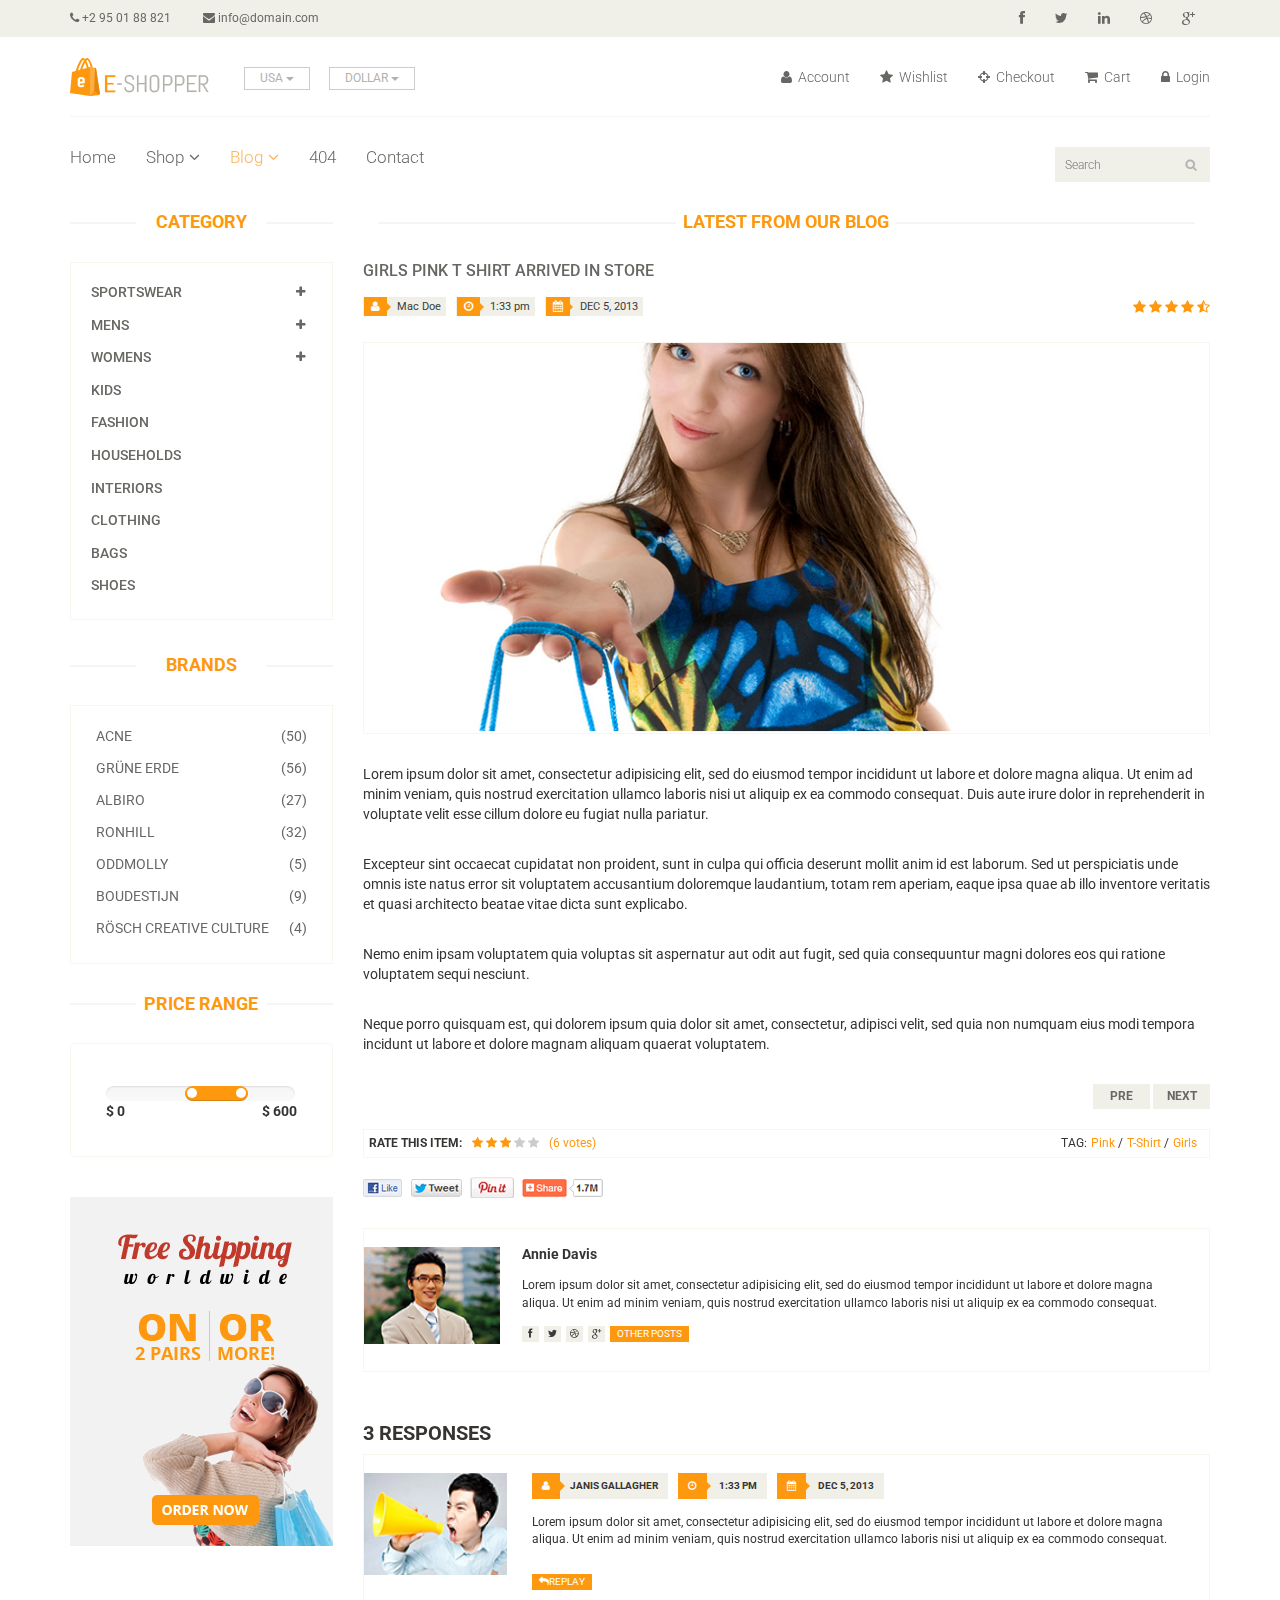
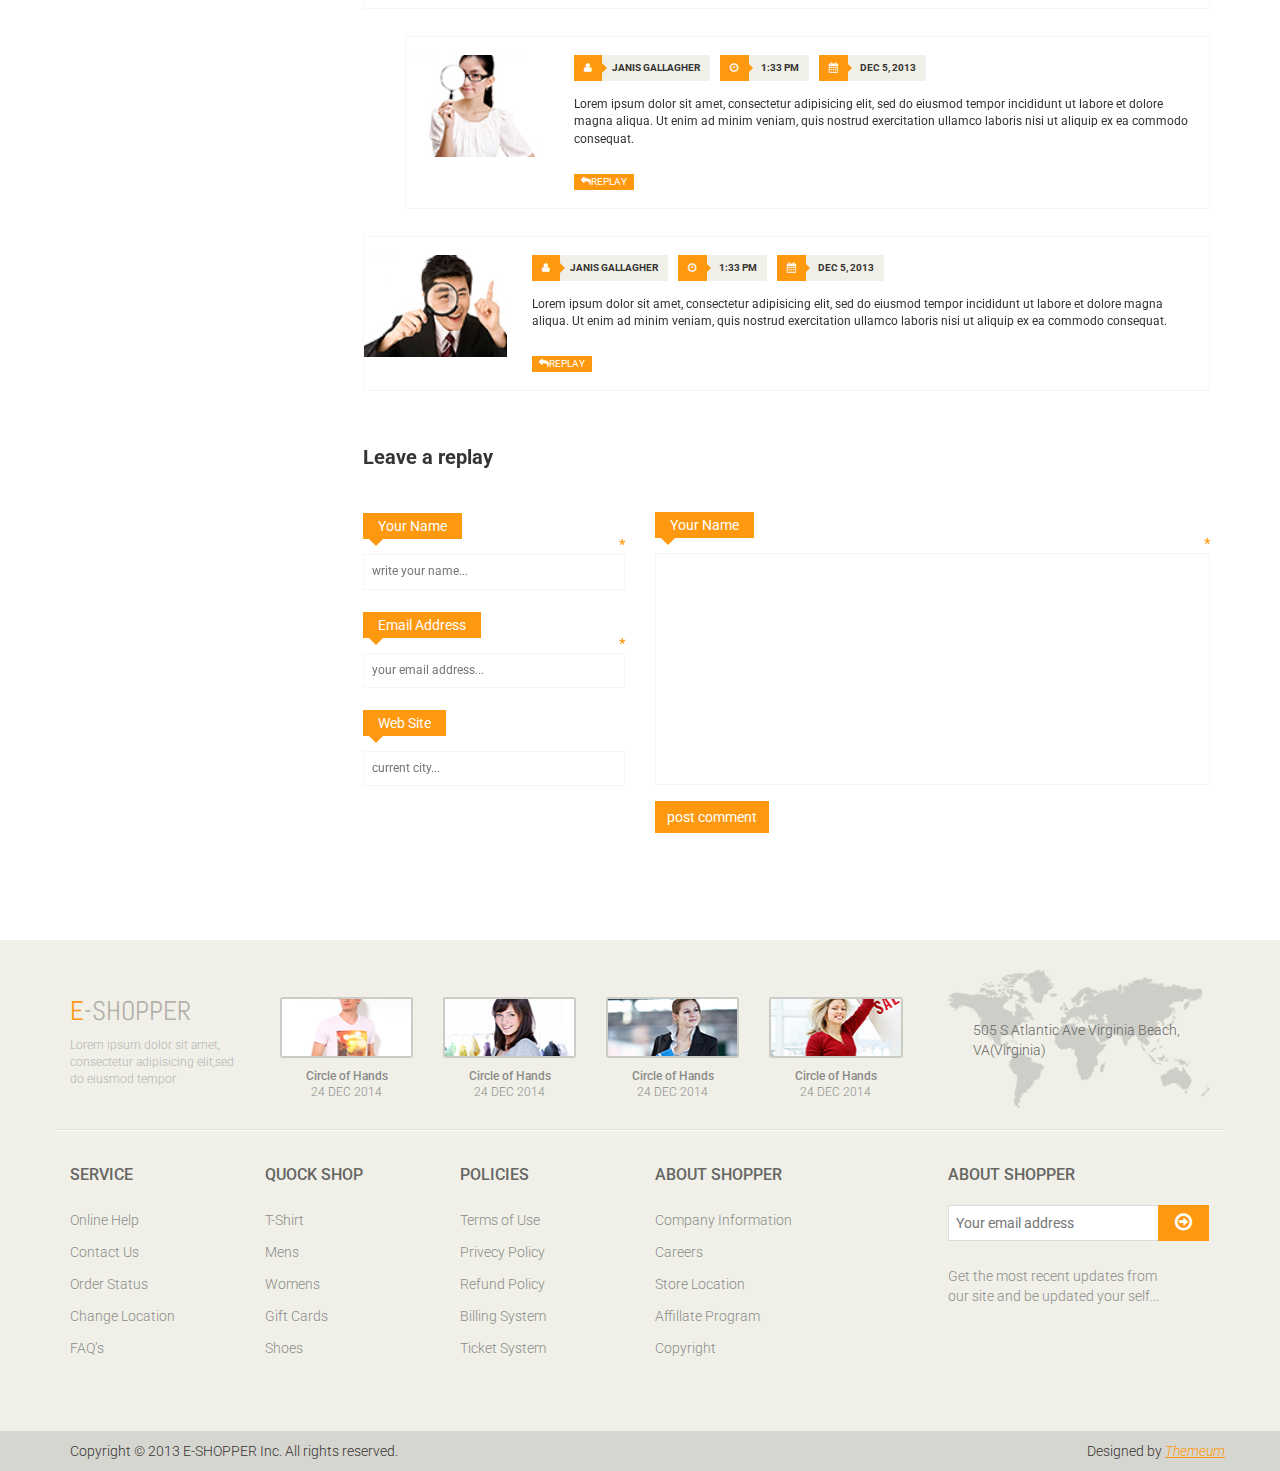
<file: Eshopper/blog-single.html>
<!DOCTYPE html>
<html lang="en">
<head>
    <meta charset="utf-8">
    <meta name="viewport" content="width=device-width, initial-scale=1.0">
    <meta name="description" content="">
    <meta name="author" content="">
    <title>Blog Single | E-Shopper</title>
    <link href="css/bootstrap.min.css" rel="stylesheet">
    <link href="css/font-awesome.min.css" rel="stylesheet">
    <link href="css/prettyPhoto.css" rel="stylesheet">
    <link href="css/price-range.css" rel="stylesheet">
    <link href="css/animate.css" rel="stylesheet">
	<link href="css/main.css" rel="stylesheet">
	<link href="css/responsive.css" rel="stylesheet">
    <!--[if lt IE 9]>
    <script src="js/html5shiv.js"></script>
    <script src="js/respond.min.js"></script>
    <![endif]-->       
    <link rel="shortcut icon" href="images/ico/favicon.ico">
    <link rel="apple-touch-icon-precomposed" sizes="144x144" href="images/ico/apple-touch-icon-144-precomposed.png">
    <link rel="apple-touch-icon-precomposed" sizes="114x114" href="images/ico/apple-touch-icon-114-precomposed.png">
    <link rel="apple-touch-icon-precomposed" sizes="72x72" href="images/ico/apple-touch-icon-72-precomposed.png">
    <link rel="apple-touch-icon-precomposed" href="images/ico/apple-touch-icon-57-precomposed.png">
</head><!--/head-->

<body>
	<header id="header"><!--header-->
		<div class="header_top"><!--header_top-->
			<div class="container">
				<div class="row">
					<div class="col-sm-6">
						<div class="contactinfo">
							<ul class="nav nav-pills">
								<li><a href=""><i class="fa fa-phone"></i> +2 95 01 88 821</a></li>
								<li><a href=""><i class="fa fa-envelope"></i> info@domain.com</a></li>
							</ul>
						</div>
					</div>
					<div class="col-sm-6">
						<div class="social-icons pull-right">
							<ul class="nav navbar-nav">
								<li><a href=""><i class="fa fa-facebook"></i></a></li>
								<li><a href=""><i class="fa fa-twitter"></i></a></li>
								<li><a href=""><i class="fa fa-linkedin"></i></a></li>
								<li><a href=""><i class="fa fa-dribbble"></i></a></li>
								<li><a href=""><i class="fa fa-google-plus"></i></a></li>
							</ul>
						</div>
					</div>
				</div>
			</div>
		</div><!--/header_top-->
		
		<div class="header-middle"><!--header-middle-->
			<div class="container">
				<div class="row">
					<div class="col-sm-4">
						<div class="logo pull-left">
							<a href="index.html"><img src="images/home/logo.png" alt="" /></a>
						</div>
						<div class="btn-group pull-right">
							<div class="btn-group">
								<button type="button" class="btn btn-default dropdown-toggle usa" data-toggle="dropdown">
									USA
									<span class="caret"></span>
								</button>
								<ul class="dropdown-menu">
									<li><a href="">Canada</a></li>
									<li><a href="">UK</a></li>
								</ul>
							</div>
							
							<div class="btn-group">
								<button type="button" class="btn btn-default dropdown-toggle usa" data-toggle="dropdown">
									DOLLAR
									<span class="caret"></span>
								</button>
								<ul class="dropdown-menu">
									<li><a href="">Canadian Dollar</a></li>
									<li><a href="">Pound</a></li>
								</ul>
							</div>
						</div>
					</div>
					<div class="col-sm-8">
						<div class="shop-menu pull-right">
							<ul class="nav navbar-nav">
								<li><a href=""><i class="fa fa-user"></i> Account</a></li>
								<li><a href=""><i class="fa fa-star"></i> Wishlist</a></li>
								<li><a href="checkout.html"><i class="fa fa-crosshairs"></i> Checkout</a></li>
								<li><a href="cart.html"><i class="fa fa-shopping-cart"></i> Cart</a></li>
								<li><a href="login.html"><i class="fa fa-lock"></i> Login</a></li>
							</ul>
						</div>
					</div>
				</div>
			</div>
		</div><!--/header-middle-->
	
		<div class="header-bottom"><!--header-bottom-->
			<div class="container">
				<div class="row">
					<div class="col-sm-9">
						<div class="navbar-header">
							<button type="button" class="navbar-toggle" data-toggle="collapse" data-target=".navbar-collapse">
								<span class="sr-only">Toggle navigation</span>
								<span class="icon-bar"></span>
								<span class="icon-bar"></span>
								<span class="icon-bar"></span>
							</button>
						</div>
						<div class="mainmenu pull-left">
							<ul class="nav navbar-nav collapse navbar-collapse">
								<li><a href="index.html">Home</a></li>
								<li class="dropdown"><a href="#">Shop<i class="fa fa-angle-down"></i></a>
                                    <ul role="menu" class="sub-menu">
                                        <li><a href="shop.html">Products</a></li>
										<li><a href="product-details.html">Product Details</a></li> 
										<li><a href="checkout.html">Checkout</a></li> 
										<li><a href="cart.html">Cart</a></li> 
										<li><a href="login.html">Login</a></li> 
                                    </ul>
                                </li> 
								<li class="dropdown"><a href="#" class="active">Blog<i class="fa fa-angle-down"></i></a>
                                    <ul role="menu" class="sub-menu">
                                        <li><a href="blog.html">Blog List</a></li>
										<li><a href="blog-single.html" class="active">Blog Single</a></li>
                                    </ul>
                                </li> 
								<li><a href="404.html">404</a></li>
								<li><a href="contact-us.html">Contact</a></li>
							</ul>
						</div>
					</div>
					<div class="col-sm-3">
						<div class="search_box pull-right">
							<input type="text" placeholder="Search"/>
						</div>
					</div>
				</div>
			</div>
		</div><!--/header-bottom-->
	</header><!--/header-->
	
	<section>
		<div class="container">
			<div class="row">
				<div class="col-sm-3">
					<div class="left-sidebar">
						<h2>Category</h2>
						<div class="panel-group category-products" id="accordian"><!--category-productsr-->
							<div class="panel panel-default">
								<div class="panel-heading">
									<h4 class="panel-title">
										<a data-toggle="collapse" data-parent="#accordian" href="#sportswear">
											<span class="badge pull-right"><i class="fa fa-plus"></i></span>
											Sportswear
										</a>
									</h4>
								</div>
								<div id="sportswear" class="panel-collapse collapse">
									<div class="panel-body">
										<ul>
											<li><a href="">Nike </a></li>
											<li><a href="">Under Armour </a></li>
											<li><a href="">Adidas </a></li>
											<li><a href="">Puma</a></li>
											<li><a href="">ASICS </a></li>
										</ul>
									</div>
								</div>
							</div>
							<div class="panel panel-default">
								<div class="panel-heading">
									<h4 class="panel-title">
										<a data-toggle="collapse" data-parent="#accordian" href="#mens">
											<span class="badge pull-right"><i class="fa fa-plus"></i></span>
											Mens
										</a>
									</h4>
								</div>
								<div id="mens" class="panel-collapse collapse">
									<div class="panel-body">
										<ul>
											<li><a href="">Fendi</a></li>
											<li><a href="">Guess</a></li>
											<li><a href="">Valentino</a></li>
											<li><a href="">Dior</a></li>
											<li><a href="">Versace</a></li>
											<li><a href="">Armani</a></li>
											<li><a href="">Prada</a></li>
											<li><a href="">Dolce and Gabbana</a></li>
											<li><a href="">Chanel</a></li>
											<li><a href="">Gucci</a></li>
										</ul>
									</div>
								</div>
							</div>
							
							<div class="panel panel-default">
								<div class="panel-heading">
									<h4 class="panel-title">
										<a data-toggle="collapse" data-parent="#accordian" href="#womens">
											<span class="badge pull-right"><i class="fa fa-plus"></i></span>
											Womens
										</a>
									</h4>
								</div>
								<div id="womens" class="panel-collapse collapse">
									<div class="panel-body">
										<ul>
											<li><a href="">Fendi</a></li>
											<li><a href="">Guess</a></li>
											<li><a href="">Valentino</a></li>
											<li><a href="">Dior</a></li>
											<li><a href="">Versace</a></li>
										</ul>
									</div>
								</div>
							</div>
							<div class="panel panel-default">
								<div class="panel-heading">
									<h4 class="panel-title"><a href="#">Kids</a></h4>
								</div>
							</div>
							<div class="panel panel-default">
								<div class="panel-heading">
									<h4 class="panel-title"><a href="#">Fashion</a></h4>
								</div>
							</div>
							<div class="panel panel-default">
								<div class="panel-heading">
									<h4 class="panel-title"><a href="#">Households</a></h4>
								</div>
							</div>
							<div class="panel panel-default">
								<div class="panel-heading">
									<h4 class="panel-title"><a href="#">Interiors</a></h4>
								</div>
							</div>
							<div class="panel panel-default">
								<div class="panel-heading">
									<h4 class="panel-title"><a href="#">Clothing</a></h4>
								</div>
							</div>
							<div class="panel panel-default">
								<div class="panel-heading">
									<h4 class="panel-title"><a href="#">Bags</a></h4>
								</div>
							</div>
							<div class="panel panel-default">
								<div class="panel-heading">
									<h4 class="panel-title"><a href="#">Shoes</a></h4>
								</div>
							</div>
						</div><!--/category-products-->
					
						<div class="brands_products"><!--brands_products-->
							<h2>Brands</h2>
							<div class="brands-name">
								<ul class="nav nav-pills nav-stacked">
									<li><a href=""> <span class="pull-right">(50)</span>Acne</a></li>
									<li><a href=""> <span class="pull-right">(56)</span>Grüne Erde</a></li>
									<li><a href=""> <span class="pull-right">(27)</span>Albiro</a></li>
									<li><a href=""> <span class="pull-right">(32)</span>Ronhill</a></li>
									<li><a href=""> <span class="pull-right">(5)</span>Oddmolly</a></li>
									<li><a href=""> <span class="pull-right">(9)</span>Boudestijn</a></li>
									<li><a href=""> <span class="pull-right">(4)</span>Rösch creative culture</a></li>
								</ul>
							</div>
						</div><!--/brands_products-->
						
						<div class="price-range"><!--price-range-->
							<h2>Price Range</h2>
							<div class="well">
								 <input type="text" class="span2" value="" data-slider-min="0" data-slider-max="600" data-slider-step="5" data-slider-value="[250,450]" id="sl2" ><br />
								 <b>$ 0</b> <b class="pull-right">$ 600</b>
							</div>
						</div><!--/price-range-->
						
						<div class="shipping text-center"><!--shipping-->
							<img src="images/home/shipping.jpg" alt="" />
						</div><!--/shipping-->
					</div>
				</div>
				<div class="col-sm-9">
					<div class="blog-post-area">
						<h2 class="title text-center">Latest From our Blog</h2>
						<div class="single-blog-post">
							<h3>Girls Pink T Shirt arrived in store</h3>
							<div class="post-meta">
								<ul>
									<li><i class="fa fa-user"></i> Mac Doe</li>
									<li><i class="fa fa-clock-o"></i> 1:33 pm</li>
									<li><i class="fa fa-calendar"></i> DEC 5, 2013</li>
								</ul>
								<span>
									<i class="fa fa-star"></i>
									<i class="fa fa-star"></i>
									<i class="fa fa-star"></i>
									<i class="fa fa-star"></i>
									<i class="fa fa-star-half-o"></i>
								</span>
							</div>
							<a href="">
								<img src="images/blog/blog-one.jpg" alt="">
							</a>
							<p>
								Lorem ipsum dolor sit amet, consectetur adipisicing elit, sed do eiusmod tempor incididunt ut labore et dolore magna aliqua. Ut enim ad minim veniam, quis nostrud exercitation ullamco laboris nisi ut aliquip ex ea commodo consequat. Duis aute irure dolor in reprehenderit in voluptate velit esse cillum dolore eu fugiat nulla pariatur.</p> <br>

							<p>
								Excepteur sint occaecat cupidatat non proident, sunt in culpa qui officia deserunt mollit anim id est laborum. Sed ut perspiciatis unde omnis iste natus error sit voluptatem accusantium doloremque laudantium, totam rem aperiam, eaque ipsa quae ab illo inventore veritatis et quasi architecto beatae vitae dicta sunt explicabo.</p> <br>

							<p>
								Nemo enim ipsam voluptatem quia voluptas sit aspernatur aut odit aut fugit, sed quia consequuntur magni dolores eos qui ratione voluptatem sequi nesciunt.</p> <br>

							<p>
								Neque porro quisquam est, qui dolorem ipsum quia dolor sit amet, consectetur, adipisci velit, sed quia non numquam eius modi tempora incidunt ut labore et dolore magnam aliquam quaerat voluptatem.
							</p>
							<div class="pager-area">
								<ul class="pager pull-right">
									<li><a href="#">Pre</a></li>
									<li><a href="#">Next</a></li>
								</ul>
							</div>
						</div>
					</div><!--/blog-post-area-->

					<div class="rating-area">
						<ul class="ratings">
							<li class="rate-this">Rate this item:</li>
							<li>
								<i class="fa fa-star color"></i>
								<i class="fa fa-star color"></i>
								<i class="fa fa-star color"></i>
								<i class="fa fa-star"></i>
								<i class="fa fa-star"></i>
							</li>
							<li class="color">(6 votes)</li>
						</ul>
						<ul class="tag">
							<li>TAG:</li>
							<li><a class="color" href="">Pink <span>/</span></a></li>
							<li><a class="color" href="">T-Shirt <span>/</span></a></li>
							<li><a class="color" href="">Girls</a></li>
						</ul>
					</div><!--/rating-area-->

					<div class="socials-share">
						<a href=""><img src="images/blog/socials.png" alt=""></a>
					</div><!--/socials-share-->

					<div class="media commnets">
						<a class="pull-left" href="#">
							<img class="media-object" src="images/blog/man-one.jpg" alt="">
						</a>
						<div class="media-body">
							<h4 class="media-heading">Annie Davis</h4>
							<p>Lorem ipsum dolor sit amet, consectetur adipisicing elit, sed do eiusmod tempor incididunt ut labore et dolore magna aliqua.  Ut enim ad minim veniam, quis nostrud exercitation ullamco laboris nisi ut aliquip ex ea commodo consequat.</p>
							<div class="blog-socials">
								<ul>
									<li><a href=""><i class="fa fa-facebook"></i></a></li>
									<li><a href=""><i class="fa fa-twitter"></i></a></li>
									<li><a href=""><i class="fa fa-dribbble"></i></a></li>
									<li><a href=""><i class="fa fa-google-plus"></i></a></li>
								</ul>
								<a class="btn btn-primary" href="">Other Posts</a>
							</div>
						</div>
					</div><!--Comments-->
					<div class="response-area">
						<h2>3 RESPONSES</h2>
						<ul class="media-list">
							<li class="media">
								
								<a class="pull-left" href="#">
									<img class="media-object" src="images/blog/man-two.jpg" alt="">
								</a>
								<div class="media-body">
									<ul class="sinlge-post-meta">
										<li><i class="fa fa-user"></i>Janis Gallagher</li>
										<li><i class="fa fa-clock-o"></i> 1:33 pm</li>
										<li><i class="fa fa-calendar"></i> DEC 5, 2013</li>
									</ul>
									<p>Lorem ipsum dolor sit amet, consectetur adipisicing elit, sed do eiusmod tempor incididunt ut labore et dolore magna aliqua.  Ut enim ad minim veniam, quis nostrud exercitation ullamco laboris nisi ut aliquip ex ea commodo consequat.</p>
									<a class="btn btn-primary" href=""><i class="fa fa-reply"></i>Replay</a>
								</div>
							</li>
							<li class="media second-media">
								<a class="pull-left" href="#">
									<img class="media-object" src="images/blog/man-three.jpg" alt="">
								</a>
								<div class="media-body">
									<ul class="sinlge-post-meta">
										<li><i class="fa fa-user"></i>Janis Gallagher</li>
										<li><i class="fa fa-clock-o"></i> 1:33 pm</li>
										<li><i class="fa fa-calendar"></i> DEC 5, 2013</li>
									</ul>
									<p>Lorem ipsum dolor sit amet, consectetur adipisicing elit, sed do eiusmod tempor incididunt ut labore et dolore magna aliqua.  Ut enim ad minim veniam, quis nostrud exercitation ullamco laboris nisi ut aliquip ex ea commodo consequat.</p>
									<a class="btn btn-primary" href=""><i class="fa fa-reply"></i>Replay</a>
								</div>
							</li>
							<li class="media">
								<a class="pull-left" href="#">
									<img class="media-object" src="images/blog/man-four.jpg" alt="">
								</a>
								<div class="media-body">
									<ul class="sinlge-post-meta">
										<li><i class="fa fa-user"></i>Janis Gallagher</li>
										<li><i class="fa fa-clock-o"></i> 1:33 pm</li>
										<li><i class="fa fa-calendar"></i> DEC 5, 2013</li>
									</ul>
									<p>Lorem ipsum dolor sit amet, consectetur adipisicing elit, sed do eiusmod tempor incididunt ut labore et dolore magna aliqua.  Ut enim ad minim veniam, quis nostrud exercitation ullamco laboris nisi ut aliquip ex ea commodo consequat.</p>
									<a class="btn btn-primary" href=""><i class="fa fa-reply"></i>Replay</a>
								</div>
							</li>
						</ul>					
					</div><!--/Response-area-->
					<div class="replay-box">
						<div class="row">
							<div class="col-sm-4">
								<h2>Leave a replay</h2>
								<form>
									<div class="blank-arrow">
										<label>Your Name</label>
									</div>
									<span>*</span>
									<input type="text" placeholder="write your name...">
									<div class="blank-arrow">
										<label>Email Address</label>
									</div>
									<span>*</span>
									<input type="email" placeholder="your email address...">
									<div class="blank-arrow">
										<label>Web Site</label>
									</div>
									<input type="email" placeholder="current city...">
								</form>
							</div>
							<div class="col-sm-8">
								<div class="text-area">
									<div class="blank-arrow">
										<label>Your Name</label>
									</div>
									<span>*</span>
									<textarea name="message" rows="11"></textarea>
									<a class="btn btn-primary" href="">post comment</a>
								</div>
							</div>
						</div>
					</div><!--/Repaly Box-->
				</div>	
			</div>
		</div>
	</section>
	
	<footer id="footer"><!--Footer-->
		<div class="footer-top">
			<div class="container">
				<div class="row">
					<div class="col-sm-2">
						<div class="companyinfo">
							<h2><span>e</span>-shopper</h2>
							<p>Lorem ipsum dolor sit amet, consectetur adipisicing elit,sed do eiusmod tempor</p>
						</div>
					</div>
					<div class="col-sm-7">
						<div class="col-sm-3">
							<div class="video-gallery text-center">
								<a href="#">
									<div class="iframe-img">
										<img src="images/home/iframe1.png" alt="" />
									</div>
									<div class="overlay-icon">
										<i class="fa fa-play-circle-o"></i>
									</div>
								</a>
								<p>Circle of Hands</p>
								<h2>24 DEC 2014</h2>
							</div>
						</div>
						
						<div class="col-sm-3">
							<div class="video-gallery text-center">
								<a href="#">
									<div class="iframe-img">
										<img src="images/home/iframe2.png" alt="" />
									</div>
									<div class="overlay-icon">
										<i class="fa fa-play-circle-o"></i>
									</div>
								</a>
								<p>Circle of Hands</p>
								<h2>24 DEC 2014</h2>
							</div>
						</div>
						
						<div class="col-sm-3">
							<div class="video-gallery text-center">
								<a href="#">
									<div class="iframe-img">
										<img src="images/home/iframe3.png" alt="" />
									</div>
									<div class="overlay-icon">
										<i class="fa fa-play-circle-o"></i>
									</div>
								</a>
								<p>Circle of Hands</p>
								<h2>24 DEC 2014</h2>
							</div>
						</div>
						
						<div class="col-sm-3">
							<div class="video-gallery text-center">
								<a href="#">
									<div class="iframe-img">
										<img src="images/home/iframe4.png" alt="" />
									</div>
									<div class="overlay-icon">
										<i class="fa fa-play-circle-o"></i>
									</div>
								</a>
								<p>Circle of Hands</p>
								<h2>24 DEC 2014</h2>
							</div>
						</div>
					</div>
					<div class="col-sm-3">
						<div class="address">
							<img src="images/home/map.png" alt="" />
							<p>505 S Atlantic Ave Virginia Beach, VA(Virginia)</p>
						</div>
					</div>
				</div>
			</div>
		</div>
		
		<div class="footer-widget">
			<div class="container">
				<div class="row">
					<div class="col-sm-2">
						<div class="single-widget">
							<h2>Service</h2>
							<ul class="nav nav-pills nav-stacked">
								<li><a href="">Online Help</a></li>
								<li><a href="">Contact Us</a></li>
								<li><a href="">Order Status</a></li>
								<li><a href="">Change Location</a></li>
								<li><a href="">FAQ’s</a></li>
							</ul>
						</div>
					</div>
					<div class="col-sm-2">
						<div class="single-widget">
							<h2>Quock Shop</h2>
							<ul class="nav nav-pills nav-stacked">
								<li><a href="">T-Shirt</a></li>
								<li><a href="">Mens</a></li>
								<li><a href="">Womens</a></li>
								<li><a href="">Gift Cards</a></li>
								<li><a href="">Shoes</a></li>
							</ul>
						</div>
					</div>
					<div class="col-sm-2">
						<div class="single-widget">
							<h2>Policies</h2>
							<ul class="nav nav-pills nav-stacked">
								<li><a href="">Terms of Use</a></li>
								<li><a href="">Privecy Policy</a></li>
								<li><a href="">Refund Policy</a></li>
								<li><a href="">Billing System</a></li>
								<li><a href="">Ticket System</a></li>
							</ul>
						</div>
					</div>
					<div class="col-sm-2">
						<div class="single-widget">
							<h2>About Shopper</h2>
							<ul class="nav nav-pills nav-stacked">
								<li><a href="">Company Information</a></li>
								<li><a href="">Careers</a></li>
								<li><a href="">Store Location</a></li>
								<li><a href="">Affillate Program</a></li>
								<li><a href="">Copyright</a></li>
							</ul>
						</div>
					</div>
					<div class="col-sm-3 col-sm-offset-1">
						<div class="single-widget">
							<h2>About Shopper</h2>
							<form action="#" class="searchform">
								<input type="text" placeholder="Your email address" />
								<button type="submit" class="btn btn-default"><i class="fa fa-arrow-circle-o-right"></i></button>
								<p>Get the most recent updates from <br />our site and be updated your self...</p>
							</form>
						</div>
					</div>
					
				</div>
			</div>
		</div>
		
		<div class="footer-bottom">
			<div class="container">
				<div class="row">
					<p class="pull-left">Copyright © 2013 E-SHOPPER Inc. All rights reserved.</p>
					<p class="pull-right">Designed by <span><a target="_blank" href="http://www.themeum.com">Themeum</a></span></p>
				</div>
			</div>
		</div>
		
	</footer><!--/Footer-->
	

  
    <script src="js/jquery.js"></script>
	<script src="js/price-range.js"></script>
	<script src="js/jquery.scrollUp.min.js"></script>
	<script src="js/bootstrap.min.js"></script>
    <script src="js/jquery.prettyPhoto.js"></script>
    <script src="js/main.js"></script>
</body>
</html>
</file>
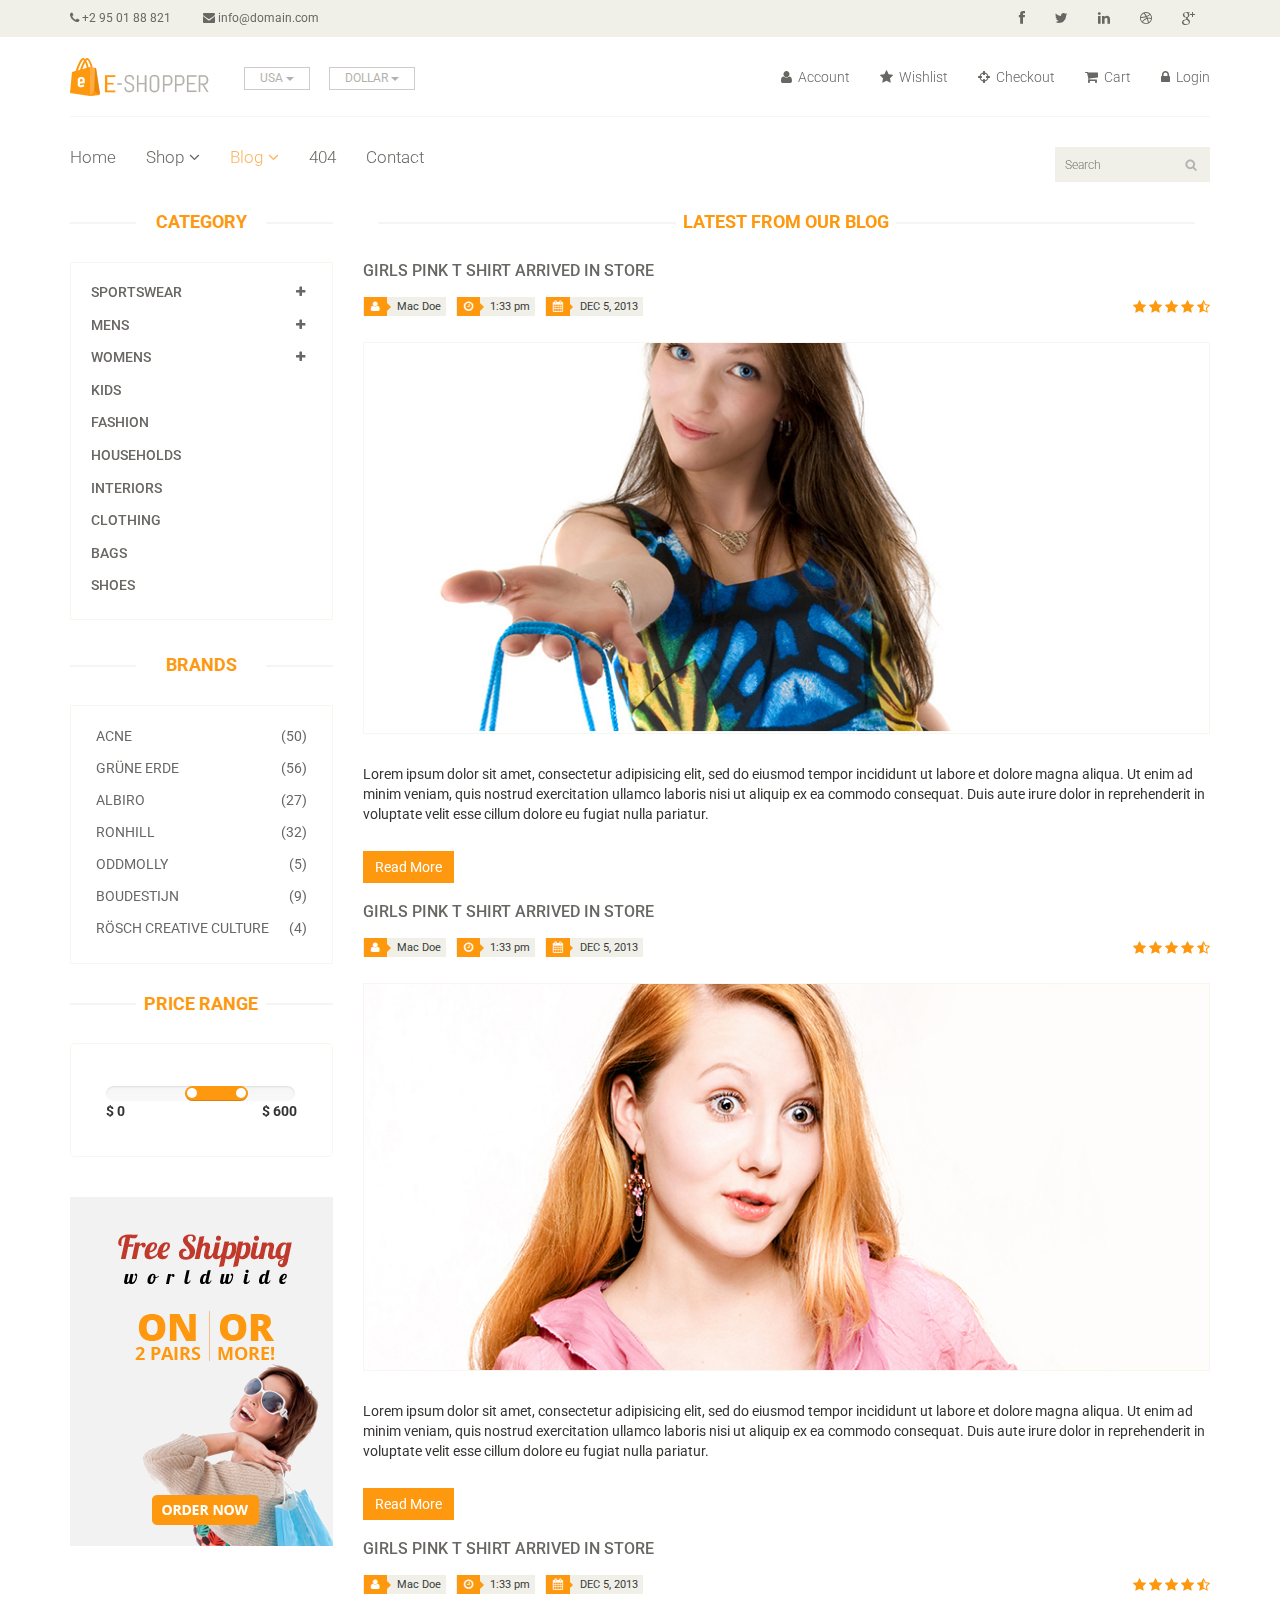
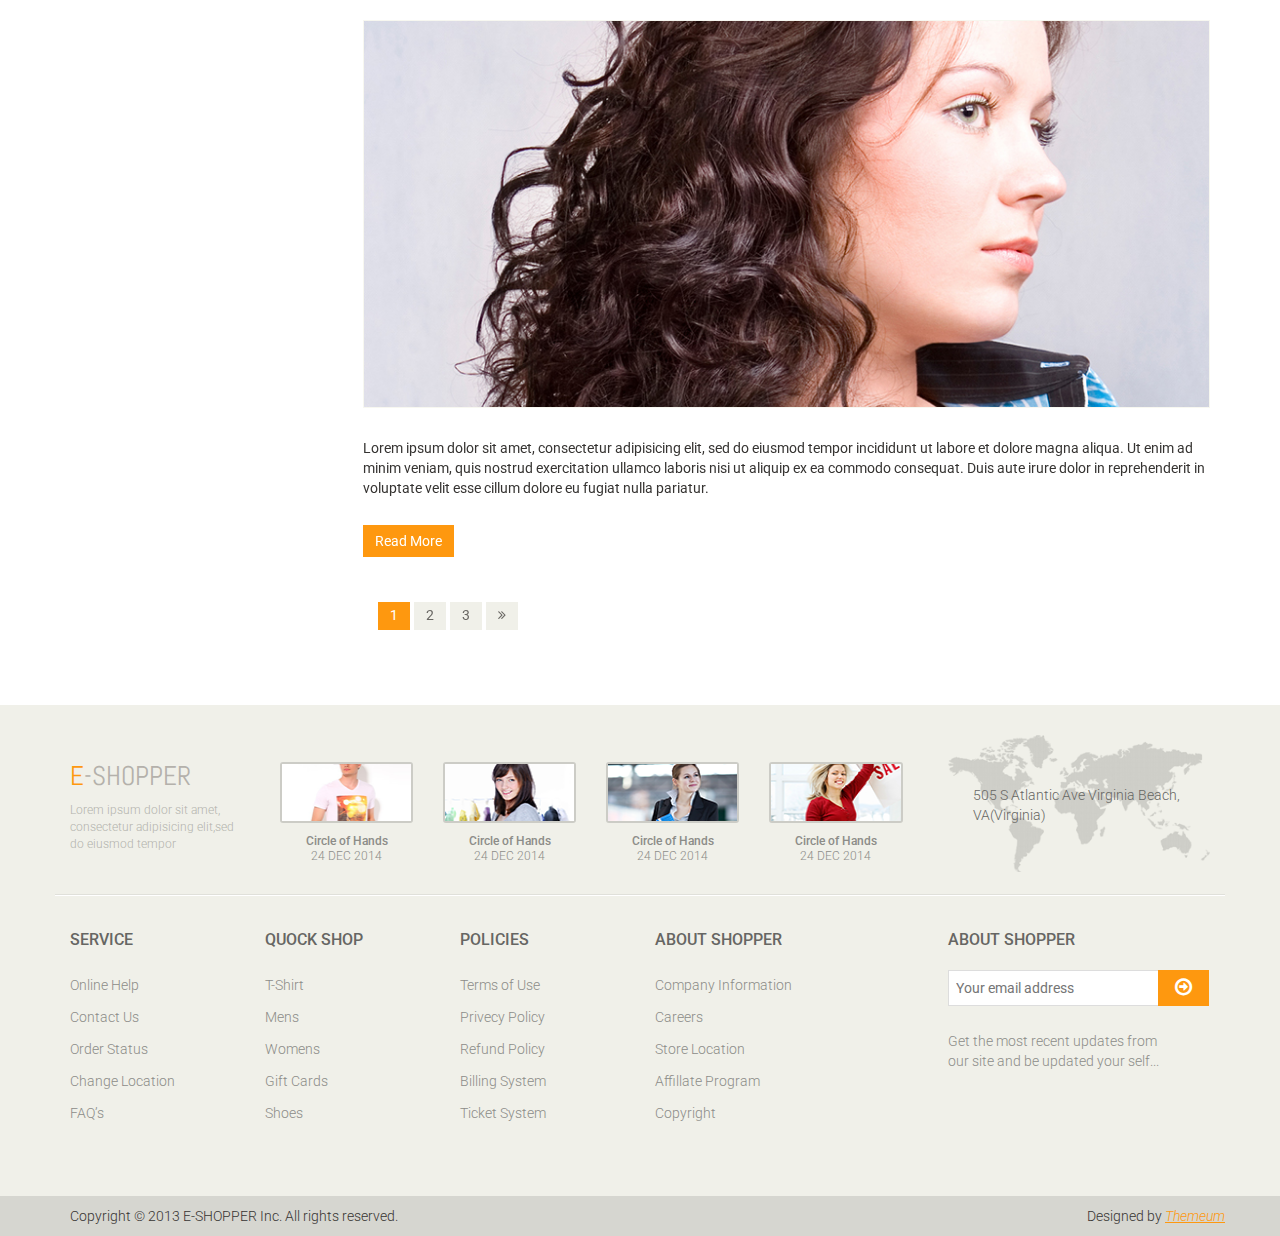
<file: Eshopper/blog.html>
<!DOCTYPE html>
<html lang="en">
<head>
    <meta charset="utf-8">
    <meta name="viewport" content="width=device-width, initial-scale=1.0">
    <meta name="description" content="">
    <meta name="author" content="">
    <title>Blog | E-Shopper</title>
    <link href="css/bootstrap.min.css" rel="stylesheet">
    <link href="css/font-awesome.min.css" rel="stylesheet">
    <link href="css/prettyPhoto.css" rel="stylesheet">
    <link href="css/price-range.css" rel="stylesheet">
    <link href="css/animate.css" rel="stylesheet">
	<link href="css/main.css" rel="stylesheet">
	<link href="css/responsive.css" rel="stylesheet">
    <!--[if lt IE 9]>
    <script src="js/html5shiv.js"></script>
    <script src="js/respond.min.js"></script>
    <![endif]-->       
    <link rel="shortcut icon" href="images/ico/favicon.ico">
    <link rel="apple-touch-icon-precomposed" sizes="144x144" href="images/ico/apple-touch-icon-144-precomposed.png">
    <link rel="apple-touch-icon-precomposed" sizes="114x114" href="images/ico/apple-touch-icon-114-precomposed.png">
    <link rel="apple-touch-icon-precomposed" sizes="72x72" href="images/ico/apple-touch-icon-72-precomposed.png">
    <link rel="apple-touch-icon-precomposed" href="images/ico/apple-touch-icon-57-precomposed.png">
</head><!--/head-->

<body>
	<header id="header"><!--header-->
		<div class="header_top"><!--header_top-->
			<div class="container">
				<div class="row">
					<div class="col-sm-6">
						<div class="contactinfo">
							<ul class="nav nav-pills">
								<li><a href=""><i class="fa fa-phone"></i> +2 95 01 88 821</a></li>
								<li><a href=""><i class="fa fa-envelope"></i> info@domain.com</a></li>
							</ul>
						</div>
					</div>
					<div class="col-sm-6">
						<div class="social-icons pull-right">
							<ul class="nav navbar-nav">
								<li><a href=""><i class="fa fa-facebook"></i></a></li>
								<li><a href=""><i class="fa fa-twitter"></i></a></li>
								<li><a href=""><i class="fa fa-linkedin"></i></a></li>
								<li><a href=""><i class="fa fa-dribbble"></i></a></li>
								<li><a href=""><i class="fa fa-google-plus"></i></a></li>
							</ul>
						</div>
					</div>
				</div>
			</div>
		</div><!--/header_top-->
		
		<div class="header-middle"><!--header-middle-->
			<div class="container">
				<div class="row">
					<div class="col-sm-4">
						<div class="logo pull-left">
							<a href="index.html"><img src="images/home/logo.png" alt="" /></a>
						</div>
						<div class="btn-group pull-right">
							<div class="btn-group">
								<button type="button" class="btn btn-default dropdown-toggle usa" data-toggle="dropdown">
									USA
									<span class="caret"></span>
								</button>
								<ul class="dropdown-menu">
									<li><a href="">Canada</a></li>
									<li><a href="">UK</a></li>
								</ul>
							</div>
							
							<div class="btn-group">
								<button type="button" class="btn btn-default dropdown-toggle usa" data-toggle="dropdown">
									DOLLAR
									<span class="caret"></span>
								</button>
								<ul class="dropdown-menu">
									<li><a href="">Canadian Dollar</a></li>
									<li><a href="">Pound</a></li>
								</ul>
							</div>
						</div>
					</div>
					<div class="col-sm-8">
						<div class="shop-menu pull-right">
							<ul class="nav navbar-nav">
								<li><a href=""><i class="fa fa-user"></i> Account</a></li>
								<li><a href=""><i class="fa fa-star"></i> Wishlist</a></li>
								<li><a href="checkout.html"><i class="fa fa-crosshairs"></i> Checkout</a></li>
								<li><a href="cart.html"><i class="fa fa-shopping-cart"></i> Cart</a></li>
								<li><a href="login.html"><i class="fa fa-lock"></i> Login</a></li>
							</ul>
						</div>
					</div>
				</div>
			</div>
		</div><!--/header-middle-->
	
		<div class="header-bottom"><!--header-bottom-->
			<div class="container">
				<div class="row">
					<div class="col-sm-9">
						<div class="navbar-header">
							<button type="button" class="navbar-toggle" data-toggle="collapse" data-target=".navbar-collapse">
								<span class="sr-only">Toggle navigation</span>
								<span class="icon-bar"></span>
								<span class="icon-bar"></span>
								<span class="icon-bar"></span>
							</button>
						</div>
						<div class="mainmenu pull-left">
							<ul class="nav navbar-nav collapse navbar-collapse">
								<li><a href="index.html">Home</a></li>
								<li class="dropdown"><a href="#">Shop<i class="fa fa-angle-down"></i></a>
                                    <ul role="menu" class="sub-menu">
                                        <li><a href="shop.html">Products</a></li>
										<li><a href="product-details.html">Product Details</a></li> 
										<li><a href="checkout.html">Checkout</a></li> 
										<li><a href="cart.html">Cart</a></li> 
										<li><a href="login.html">Login</a></li> 
                                    </ul>
                                </li> 
								<li class="dropdown"><a href="#" class="active">Blog<i class="fa fa-angle-down"></i></a>
                                    <ul role="menu" class="sub-menu">
                                        <li><a href="blog.html" class="active">Blog List</a></li>
										<li><a href="blog-single.html">Blog Single</a></li>
                                    </ul>
                                </li> 
								<li><a href="404.html">404</a></li>
								<li><a href="contact-us.html">Contact</a></li>
							</ul>
						</div>
					</div>
					<div class="col-sm-3">
						<div class="search_box pull-right">
							<input type="text" placeholder="Search"/>
						</div>
					</div>
				</div>
			</div>
		</div><!--/header-bottom-->
	</header><!--/header-->
	
	<section>
		<div class="container">
			<div class="row">
				<div class="col-sm-3">
					<div class="left-sidebar">
						<h2>Category</h2>
						<div class="panel-group category-products" id="accordian"><!--category-productsr-->
							<div class="panel panel-default">
								<div class="panel-heading">
									<h4 class="panel-title">
										<a data-toggle="collapse" data-parent="#accordian" href="#sportswear">
											<span class="badge pull-right"><i class="fa fa-plus"></i></span>
											Sportswear
										</a>
									</h4>
								</div>
								<div id="sportswear" class="panel-collapse collapse">
									<div class="panel-body">
										<ul>
											<li><a href="">Nike </a></li>
											<li><a href="">Under Armour </a></li>
											<li><a href="">Adidas </a></li>
											<li><a href="">Puma</a></li>
											<li><a href="">ASICS </a></li>
										</ul>
									</div>
								</div>
							</div>
							<div class="panel panel-default">
								<div class="panel-heading">
									<h4 class="panel-title">
										<a data-toggle="collapse" data-parent="#accordian" href="#mens">
											<span class="badge pull-right"><i class="fa fa-plus"></i></span>
											Mens
										</a>
									</h4>
								</div>
								<div id="mens" class="panel-collapse collapse">
									<div class="panel-body">
										<ul>
											<li><a href="">Fendi</a></li>
											<li><a href="">Guess</a></li>
											<li><a href="">Valentino</a></li>
											<li><a href="">Dior</a></li>
											<li><a href="">Versace</a></li>
											<li><a href="">Armani</a></li>
											<li><a href="">Prada</a></li>
											<li><a href="">Dolce and Gabbana</a></li>
											<li><a href="">Chanel</a></li>
											<li><a href="">Gucci</a></li>
										</ul>
									</div>
								</div>
							</div>
							
							<div class="panel panel-default">
								<div class="panel-heading">
									<h4 class="panel-title">
										<a data-toggle="collapse" data-parent="#accordian" href="#womens">
											<span class="badge pull-right"><i class="fa fa-plus"></i></span>
											Womens
										</a>
									</h4>
								</div>
								<div id="womens" class="panel-collapse collapse">
									<div class="panel-body">
										<ul>
											<li><a href="">Fendi</a></li>
											<li><a href="">Guess</a></li>
											<li><a href="">Valentino</a></li>
											<li><a href="">Dior</a></li>
											<li><a href="">Versace</a></li>
										</ul>
									</div>
								</div>
							</div>
							<div class="panel panel-default">
								<div class="panel-heading">
									<h4 class="panel-title"><a href="#">Kids</a></h4>
								</div>
							</div>
							<div class="panel panel-default">
								<div class="panel-heading">
									<h4 class="panel-title"><a href="#">Fashion</a></h4>
								</div>
							</div>
							<div class="panel panel-default">
								<div class="panel-heading">
									<h4 class="panel-title"><a href="#">Households</a></h4>
								</div>
							</div>
							<div class="panel panel-default">
								<div class="panel-heading">
									<h4 class="panel-title"><a href="#">Interiors</a></h4>
								</div>
							</div>
							<div class="panel panel-default">
								<div class="panel-heading">
									<h4 class="panel-title"><a href="#">Clothing</a></h4>
								</div>
							</div>
							<div class="panel panel-default">
								<div class="panel-heading">
									<h4 class="panel-title"><a href="#">Bags</a></h4>
								</div>
							</div>
							<div class="panel panel-default">
								<div class="panel-heading">
									<h4 class="panel-title"><a href="#">Shoes</a></h4>
								</div>
							</div>
						</div><!--/category-products-->
					
						<div class="brands_products"><!--brands_products-->
							<h2>Brands</h2>
							<div class="brands-name">
								<ul class="nav nav-pills nav-stacked">
									<li><a href=""> <span class="pull-right">(50)</span>Acne</a></li>
									<li><a href=""> <span class="pull-right">(56)</span>Grüne Erde</a></li>
									<li><a href=""> <span class="pull-right">(27)</span>Albiro</a></li>
									<li><a href=""> <span class="pull-right">(32)</span>Ronhill</a></li>
									<li><a href=""> <span class="pull-right">(5)</span>Oddmolly</a></li>
									<li><a href=""> <span class="pull-right">(9)</span>Boudestijn</a></li>
									<li><a href=""> <span class="pull-right">(4)</span>Rösch creative culture</a></li>
								</ul>
							</div>
						</div><!--/brands_products-->
						
						<div class="price-range"><!--price-range-->
							<h2>Price Range</h2>
							<div class="well">
								 <input type="text" class="span2" value="" data-slider-min="0" data-slider-max="600" data-slider-step="5" data-slider-value="[250,450]" id="sl2" ><br />
								 <b>$ 0</b> <b class="pull-right">$ 600</b>
							</div>
						</div><!--/price-range-->
						
						<div class="shipping text-center"><!--shipping-->
							<img src="images/home/shipping.jpg" alt="" />
						</div><!--/shipping-->
					</div>
				</div>
				<div class="col-sm-9">
					<div class="blog-post-area">
						<h2 class="title text-center">Latest From our Blog</h2>
						<div class="single-blog-post">
							<h3>Girls Pink T Shirt arrived in store</h3>
							<div class="post-meta">
								<ul>
									<li><i class="fa fa-user"></i> Mac Doe</li>
									<li><i class="fa fa-clock-o"></i> 1:33 pm</li>
									<li><i class="fa fa-calendar"></i> DEC 5, 2013</li>
								</ul>
								<span>
										<i class="fa fa-star"></i>
										<i class="fa fa-star"></i>
										<i class="fa fa-star"></i>
										<i class="fa fa-star"></i>
										<i class="fa fa-star-half-o"></i>
								</span>
							</div>
							<a href="">
								<img src="images/blog/blog-one.jpg" alt="">
							</a>
							<p>Lorem ipsum dolor sit amet, consectetur adipisicing elit, sed do eiusmod tempor incididunt ut labore et dolore magna aliqua. Ut enim ad minim veniam, quis nostrud exercitation ullamco laboris nisi ut aliquip ex ea commodo consequat. Duis aute irure dolor in reprehenderit in voluptate velit esse cillum dolore eu fugiat nulla pariatur.</p>
							<a  class="btn btn-primary" href="">Read More</a>
						</div>
						<div class="single-blog-post">
							<h3>Girls Pink T Shirt arrived in store</h3>
							<div class="post-meta">
								<ul>
									<li><i class="fa fa-user"></i> Mac Doe</li>
									<li><i class="fa fa-clock-o"></i> 1:33 pm</li>
									<li><i class="fa fa-calendar"></i> DEC 5, 2013</li>
								</ul>
								<span>
									<i class="fa fa-star"></i>
									<i class="fa fa-star"></i>
									<i class="fa fa-star"></i>
									<i class="fa fa-star"></i>
									<i class="fa fa-star-half-o"></i>
								</span>
							</div>
							<a href="">
								<img src="images/blog/blog-two.jpg" alt="">
							</a>
							<p>Lorem ipsum dolor sit amet, consectetur adipisicing elit, sed do eiusmod tempor incididunt ut labore et dolore magna aliqua. Ut enim ad minim veniam, quis nostrud exercitation ullamco laboris nisi ut aliquip ex ea commodo consequat. Duis aute irure dolor in reprehenderit in voluptate velit esse cillum dolore eu fugiat nulla pariatur.</p>
							<a  class="btn btn-primary" href="">Read More</a>
						</div>
						<div class="single-blog-post">
							<h3>Girls Pink T Shirt arrived in store</h3>
							<div class="post-meta">
								<ul>
									<li><i class="fa fa-user"></i> Mac Doe</li>
									<li><i class="fa fa-clock-o"></i> 1:33 pm</li>
									<li><i class="fa fa-calendar"></i> DEC 5, 2013</li>
								</ul>
								<span>
									<i class="fa fa-star"></i>
									<i class="fa fa-star"></i>
									<i class="fa fa-star"></i>
									<i class="fa fa-star"></i>
									<i class="fa fa-star-half-o"></i>
								</span>
							</div>
							<a href="">
								<img src="images/blog/blog-three.jpg" alt="">
							</a>
							<p>Lorem ipsum dolor sit amet, consectetur adipisicing elit, sed do eiusmod tempor incididunt ut labore et dolore magna aliqua. Ut enim ad minim veniam, quis nostrud exercitation ullamco laboris nisi ut aliquip ex ea commodo consequat. Duis aute irure dolor in reprehenderit in voluptate velit esse cillum dolore eu fugiat nulla pariatur.</p>
							<a  class="btn btn-primary" href="">Read More</a>
						</div>
						<div class="pagination-area">
							<ul class="pagination">
								<li><a href="" class="active">1</a></li>
								<li><a href="">2</a></li>
								<li><a href="">3</a></li>
								<li><a href=""><i class="fa fa-angle-double-right"></i></a></li>
							</ul>
						</div>
					</div>
				</div>
			</div>
		</div>
	</section>
	
	<footer id="footer"><!--Footer-->
		<div class="footer-top">
			<div class="container">
				<div class="row">
					<div class="col-sm-2">
						<div class="companyinfo">
							<h2><span>e</span>-shopper</h2>
							<p>Lorem ipsum dolor sit amet, consectetur adipisicing elit,sed do eiusmod tempor</p>
						</div>
					</div>
					<div class="col-sm-7">
						<div class="col-sm-3">
							<div class="video-gallery text-center">
								<a href="#">
									<div class="iframe-img">
										<img src="images/home/iframe1.png" alt="" />
									</div>
									<div class="overlay-icon">
										<i class="fa fa-play-circle-o"></i>
									</div>
								</a>
								<p>Circle of Hands</p>
								<h2>24 DEC 2014</h2>
							</div>
						</div>
						
						<div class="col-sm-3">
							<div class="video-gallery text-center">
								<a href="#">
									<div class="iframe-img">
										<img src="images/home/iframe2.png" alt="" />
									</div>
									<div class="overlay-icon">
										<i class="fa fa-play-circle-o"></i>
									</div>
								</a>
								<p>Circle of Hands</p>
								<h2>24 DEC 2014</h2>
							</div>
						</div>
						
						<div class="col-sm-3">
							<div class="video-gallery text-center">
								<a href="#">
									<div class="iframe-img">
										<img src="images/home/iframe3.png" alt="" />
									</div>
									<div class="overlay-icon">
										<i class="fa fa-play-circle-o"></i>
									</div>
								</a>
								<p>Circle of Hands</p>
								<h2>24 DEC 2014</h2>
							</div>
						</div>
						
						<div class="col-sm-3">
							<div class="video-gallery text-center">
								<a href="#">
									<div class="iframe-img">
										<img src="images/home/iframe4.png" alt="" />
									</div>
									<div class="overlay-icon">
										<i class="fa fa-play-circle-o"></i>
									</div>
								</a>
								<p>Circle of Hands</p>
								<h2>24 DEC 2014</h2>
							</div>
						</div>
					</div>
					<div class="col-sm-3">
						<div class="address">
							<img src="images/home/map.png" alt="" />
							<p>505 S Atlantic Ave Virginia Beach, VA(Virginia)</p>
						</div>
					</div>
				</div>
			</div>
		</div>
		
		<div class="footer-widget">
			<div class="container">
				<div class="row">
					<div class="col-sm-2">
						<div class="single-widget">
							<h2>Service</h2>
							<ul class="nav nav-pills nav-stacked">
								<li><a href="">Online Help</a></li>
								<li><a href="">Contact Us</a></li>
								<li><a href="">Order Status</a></li>
								<li><a href="">Change Location</a></li>
								<li><a href="">FAQ’s</a></li>
							</ul>
						</div>
					</div>
					<div class="col-sm-2">
						<div class="single-widget">
							<h2>Quock Shop</h2>
							<ul class="nav nav-pills nav-stacked">
								<li><a href="">T-Shirt</a></li>
								<li><a href="">Mens</a></li>
								<li><a href="">Womens</a></li>
								<li><a href="">Gift Cards</a></li>
								<li><a href="">Shoes</a></li>
							</ul>
						</div>
					</div>
					<div class="col-sm-2">
						<div class="single-widget">
							<h2>Policies</h2>
							<ul class="nav nav-pills nav-stacked">
								<li><a href="">Terms of Use</a></li>
								<li><a href="">Privecy Policy</a></li>
								<li><a href="">Refund Policy</a></li>
								<li><a href="">Billing System</a></li>
								<li><a href="">Ticket System</a></li>
							</ul>
						</div>
					</div>
					<div class="col-sm-2">
						<div class="single-widget">
							<h2>About Shopper</h2>
							<ul class="nav nav-pills nav-stacked">
								<li><a href="">Company Information</a></li>
								<li><a href="">Careers</a></li>
								<li><a href="">Store Location</a></li>
								<li><a href="">Affillate Program</a></li>
								<li><a href="">Copyright</a></li>
							</ul>
						</div>
					</div>
					<div class="col-sm-3 col-sm-offset-1">
						<div class="single-widget">
							<h2>About Shopper</h2>
							<form action="#" class="searchform">
								<input type="text" placeholder="Your email address" />
								<button type="submit" class="btn btn-default"><i class="fa fa-arrow-circle-o-right"></i></button>
								<p>Get the most recent updates from <br />our site and be updated your self...</p>
							</form>
						</div>
					</div>
					
				</div>
			</div>
		</div>
		
		<div class="footer-bottom">
			<div class="container">
				<div class="row">
					<p class="pull-left">Copyright © 2013 E-SHOPPER Inc. All rights reserved.</p>
					<p class="pull-right">Designed by <span><a target="_blank" href="http://www.themeum.com">Themeum</a></span></p>
				</div>
			</div>
		</div>
		
	</footer><!--/Footer-->
	

  
    <script src="js/jquery.js"></script>
	<script src="js/price-range.js"></script>
	<script src="js/jquery.scrollUp.min.js"></script>
	<script src="js/bootstrap.min.js"></script>
    <script src="js/jquery.prettyPhoto.js"></script>
    <script src="js/main.js"></script>
</body>
</html>
</file>
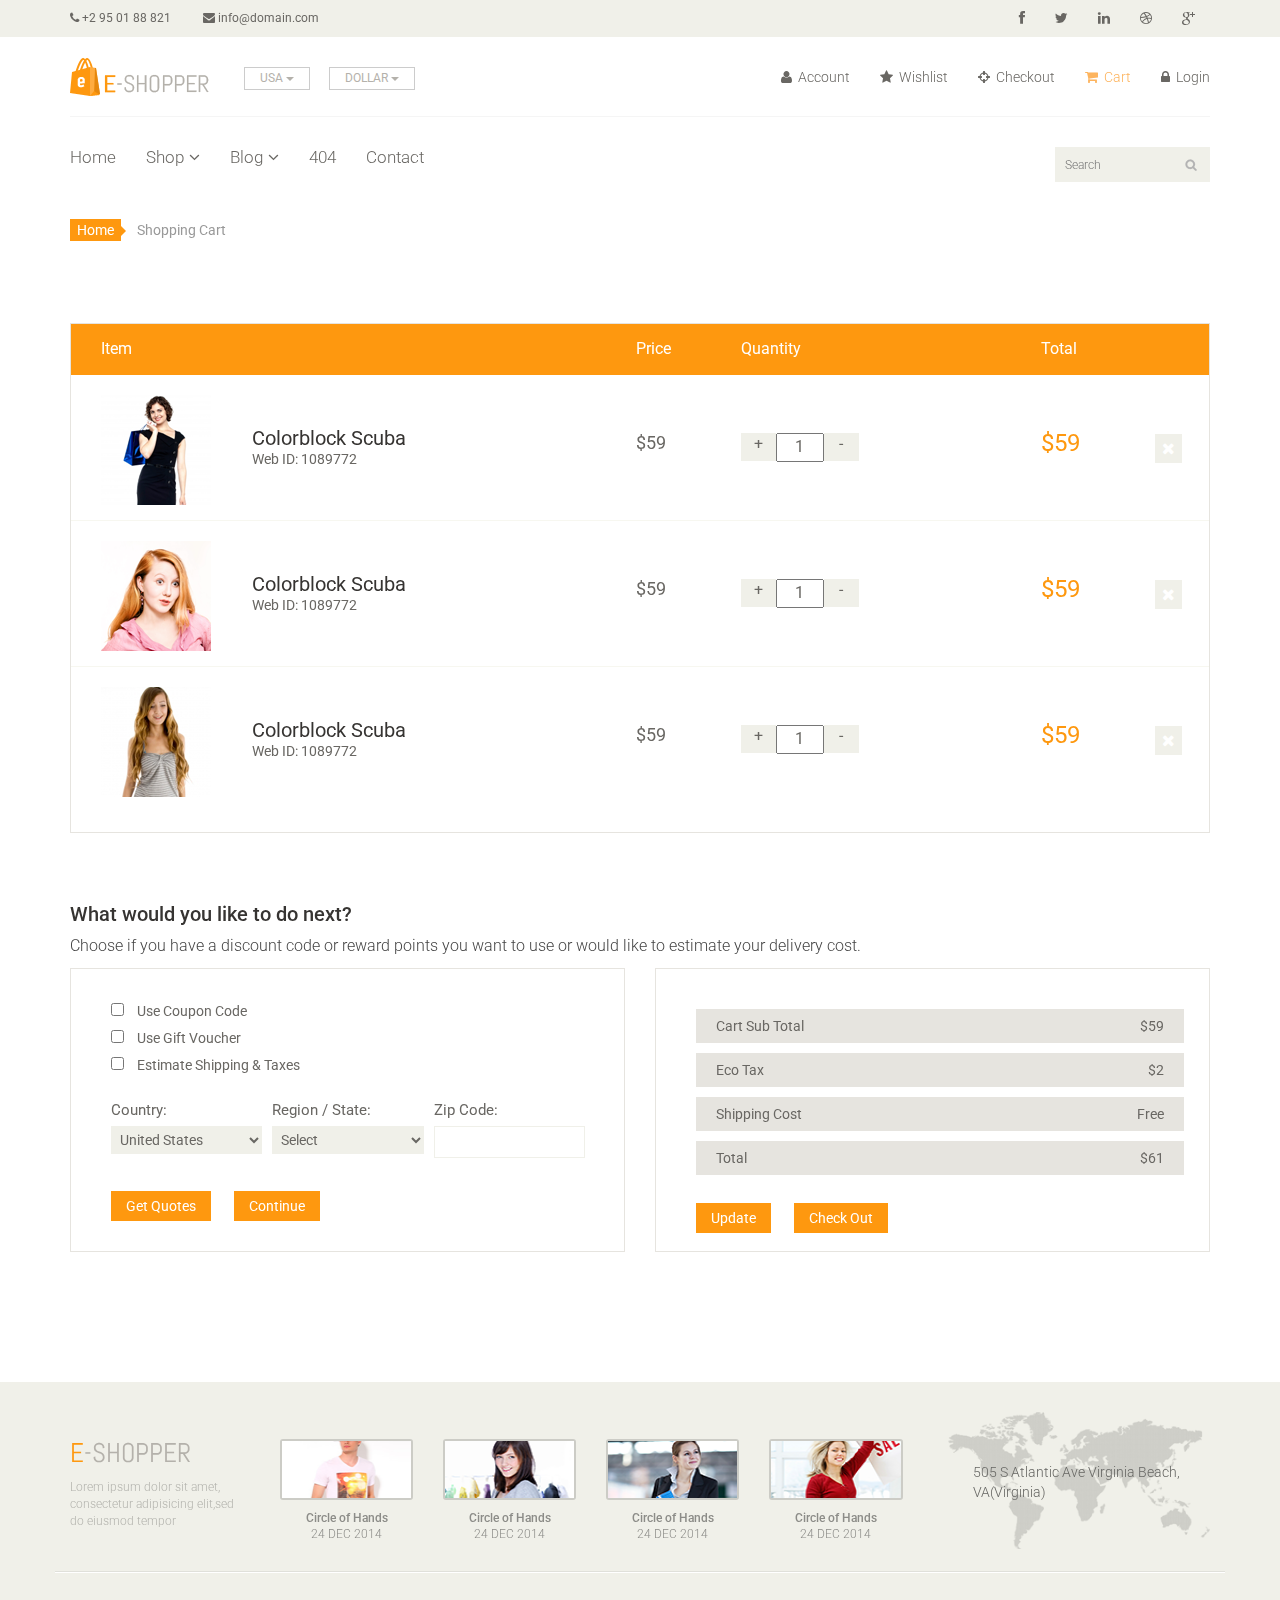
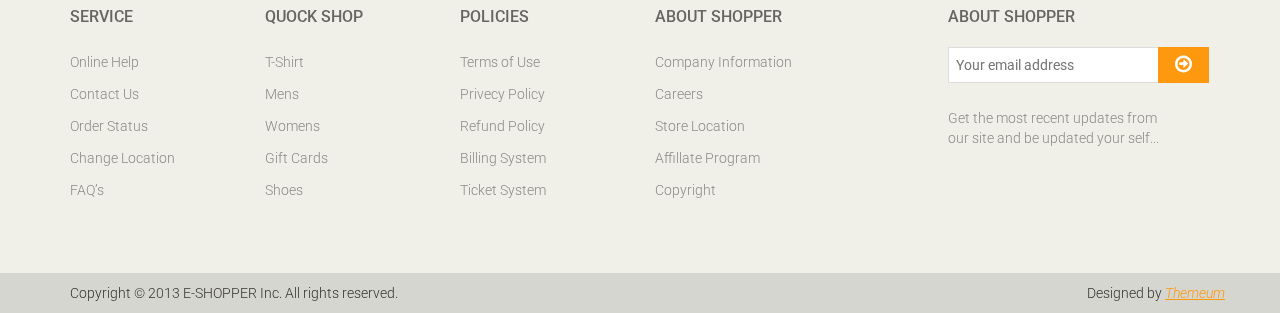
<file: Eshopper/cart.html>
<!DOCTYPE html>
<html lang="en">
<head>
    <meta charset="utf-8">
    <meta name="viewport" content="width=device-width, initial-scale=1.0">
    <meta name="description" content="">
    <meta name="author" content="">
    <title>Cart | E-Shopper</title>
    <link href="css/bootstrap.min.css" rel="stylesheet">
    <link href="css/font-awesome.min.css" rel="stylesheet">
    <link href="css/prettyPhoto.css" rel="stylesheet">
    <link href="css/price-range.css" rel="stylesheet">
    <link href="css/animate.css" rel="stylesheet">
	<link href="css/main.css" rel="stylesheet">
	<link href="css/responsive.css" rel="stylesheet">
    <!--[if lt IE 9]>
    <script src="js/html5shiv.js"></script>
    <script src="js/respond.min.js"></script>
    <![endif]-->       
    <link rel="shortcut icon" href="images/ico/favicon.ico">
    <link rel="apple-touch-icon-precomposed" sizes="144x144" href="images/ico/apple-touch-icon-144-precomposed.png">
    <link rel="apple-touch-icon-precomposed" sizes="114x114" href="images/ico/apple-touch-icon-114-precomposed.png">
    <link rel="apple-touch-icon-precomposed" sizes="72x72" href="images/ico/apple-touch-icon-72-precomposed.png">
    <link rel="apple-touch-icon-precomposed" href="images/ico/apple-touch-icon-57-precomposed.png">
</head><!--/head-->

<body>
	<header id="header"><!--header-->
		<div class="header_top"><!--header_top-->
			<div class="container">
				<div class="row">
					<div class="col-sm-6">
						<div class="contactinfo">
							<ul class="nav nav-pills">
								<li><a href=""><i class="fa fa-phone"></i> +2 95 01 88 821</a></li>
								<li><a href=""><i class="fa fa-envelope"></i> info@domain.com</a></li>
							</ul>
						</div>
					</div>
					<div class="col-sm-6">
						<div class="social-icons pull-right">
							<ul class="nav navbar-nav">
								<li><a href=""><i class="fa fa-facebook"></i></a></li>
								<li><a href=""><i class="fa fa-twitter"></i></a></li>
								<li><a href=""><i class="fa fa-linkedin"></i></a></li>
								<li><a href=""><i class="fa fa-dribbble"></i></a></li>
								<li><a href=""><i class="fa fa-google-plus"></i></a></li>
							</ul>
						</div>
					</div>
				</div>
			</div>
		</div><!--/header_top-->
		
		<div class="header-middle"><!--header-middle-->
			<div class="container">
				<div class="row">
					<div class="col-sm-4">
						<div class="logo pull-left">
							<a href="index.html"><img src="images/home/logo.png" alt="" /></a>
						</div>
						<div class="btn-group pull-right">
							<div class="btn-group">
								<button type="button" class="btn btn-default dropdown-toggle usa" data-toggle="dropdown">
									USA
									<span class="caret"></span>
								</button>
								<ul class="dropdown-menu">
									<li><a href="">Canada</a></li>
									<li><a href="">UK</a></li>
								</ul>
							</div>
							
							<div class="btn-group">
								<button type="button" class="btn btn-default dropdown-toggle usa" data-toggle="dropdown">
									DOLLAR
									<span class="caret"></span>
								</button>
								<ul class="dropdown-menu">
									<li><a href="">Canadian Dollar</a></li>
									<li><a href="">Pound</a></li>
								</ul>
							</div>
						</div>
					</div>
					<div class="col-sm-8">
						<div class="shop-menu pull-right">
							<ul class="nav navbar-nav">
								<li><a href=""><i class="fa fa-user"></i> Account</a></li>
								<li><a href=""><i class="fa fa-star"></i> Wishlist</a></li>
								<li><a href="checkout.html"><i class="fa fa-crosshairs"></i> Checkout</a></li>
								<li><a href="cart.html" class="active"><i class="fa fa-shopping-cart"></i> Cart</a></li>
								<li><a href="login.html"><i class="fa fa-lock"></i> Login</a></li>
							</ul>
						</div>
					</div>
				</div>
			</div>
		</div><!--/header-middle-->
	
		<div class="header-bottom"><!--header-bottom-->
			<div class="container">
				<div class="row">
					<div class="col-sm-9">
						<div class="navbar-header">
							<button type="button" class="navbar-toggle" data-toggle="collapse" data-target=".navbar-collapse">
								<span class="sr-only">Toggle navigation</span>
								<span class="icon-bar"></span>
								<span class="icon-bar"></span>
								<span class="icon-bar"></span>
							</button>
						</div>
						<div class="mainmenu pull-left">
							<ul class="nav navbar-nav collapse navbar-collapse">
								<li><a href="index.html">Home</a></li>
								<li class="dropdown"><a href="#">Shop<i class="fa fa-angle-down"></i></a>
                                    <ul role="menu" class="sub-menu">
                                        <li><a href="shop.html">Products</a></li>
										<li><a href="product-details.html">Product Details</a></li> 
										<li><a href="checkout.html">Checkout</a></li> 
										<li><a href="cart.html" class="active">Cart</a></li> 
										<li><a href="login.html">Login</a></li> 
                                    </ul>
                                </li> 
								<li class="dropdown"><a href="#">Blog<i class="fa fa-angle-down"></i></a>
                                    <ul role="menu" class="sub-menu">
                                        <li><a href="blog.html">Blog List</a></li>
										<li><a href="blog-single.html">Blog Single</a></li>
                                    </ul>
                                </li> 
								<li><a href="404.html">404</a></li>
								<li><a href="contact-us.html">Contact</a></li>
							</ul>
						</div>
					</div>
					<div class="col-sm-3">
						<div class="search_box pull-right">
							<input type="text" placeholder="Search"/>
						</div>
					</div>
				</div>
			</div>
		</div><!--/header-bottom-->
	</header><!--/header-->

	<section id="cart_items">
		<div class="container">
			<div class="breadcrumbs">
				<ol class="breadcrumb">
				  <li><a href="#">Home</a></li>
				  <li class="active">Shopping Cart</li>
				</ol>
			</div>
			<div class="table-responsive cart_info">
				<table class="table table-condensed">
					<thead>
						<tr class="cart_menu">
							<td class="image">Item</td>
							<td class="description"></td>
							<td class="price">Price</td>
							<td class="quantity">Quantity</td>
							<td class="total">Total</td>
							<td></td>
						</tr>
					</thead>
					<tbody>
						<tr>
							<td class="cart_product">
								<a href=""><img src="images/cart/one.png" alt=""></a>
							</td>
							<td class="cart_description">
								<h4><a href="">Colorblock Scuba</a></h4>
								<p>Web ID: 1089772</p>
							</td>
							<td class="cart_price">
								<p>$59</p>
							</td>
							<td class="cart_quantity">
								<div class="cart_quantity_button">
									<a class="cart_quantity_up" href=""> + </a>
									<input class="cart_quantity_input" type="text" name="quantity" value="1" autocomplete="off" size="2">
									<a class="cart_quantity_down" href=""> - </a>
								</div>
							</td>
							<td class="cart_total">
								<p class="cart_total_price">$59</p>
							</td>
							<td class="cart_delete">
								<a class="cart_quantity_delete" href=""><i class="fa fa-times"></i></a>
							</td>
						</tr>

						<tr>
							<td class="cart_product">
								<a href=""><img src="images/cart/two.png" alt=""></a>
							</td>
							<td class="cart_description">
								<h4><a href="">Colorblock Scuba</a></h4>
								<p>Web ID: 1089772</p>
							</td>
							<td class="cart_price">
								<p>$59</p>
							</td>
							<td class="cart_quantity">
								<div class="cart_quantity_button">
									<a class="cart_quantity_up" href=""> + </a>
									<input class="cart_quantity_input" type="text" name="quantity" value="1" autocomplete="off" size="2">
									<a class="cart_quantity_down" href=""> - </a>
								</div>
							</td>
							<td class="cart_total">
								<p class="cart_total_price">$59</p>
							</td>
							<td class="cart_delete">
								<a class="cart_quantity_delete" href=""><i class="fa fa-times"></i></a>
							</td>
						</tr>
						<tr>
							<td class="cart_product">
								<a href=""><img src="images/cart/three.png" alt=""></a>
							</td>
							<td class="cart_description">
								<h4><a href="">Colorblock Scuba</a></h4>
								<p>Web ID: 1089772</p>
							</td>
							<td class="cart_price">
								<p>$59</p>
							</td>
							<td class="cart_quantity">
								<div class="cart_quantity_button">
									<a class="cart_quantity_up" href=""> + </a>
									<input class="cart_quantity_input" type="text" name="quantity" value="1" autocomplete="off" size="2">
									<a class="cart_quantity_down" href=""> - </a>
								</div>
							</td>
							<td class="cart_total">
								<p class="cart_total_price">$59</p>
							</td>
							<td class="cart_delete">
								<a class="cart_quantity_delete" href=""><i class="fa fa-times"></i></a>
							</td>
						</tr>
					</tbody>
				</table>
			</div>
		</div>
	</section> <!--/#cart_items-->

	<section id="do_action">
		<div class="container">
			<div class="heading">
				<h3>What would you like to do next?</h3>
				<p>Choose if you have a discount code or reward points you want to use or would like to estimate your delivery cost.</p>
			</div>
			<div class="row">
				<div class="col-sm-6">
					<div class="chose_area">
						<ul class="user_option">
							<li>
								<input type="checkbox">
								<label>Use Coupon Code</label>
							</li>
							<li>
								<input type="checkbox">
								<label>Use Gift Voucher</label>
							</li>
							<li>
								<input type="checkbox">
								<label>Estimate Shipping & Taxes</label>
							</li>
						</ul>
						<ul class="user_info">
							<li class="single_field">
								<label>Country:</label>
								<select>
									<option>United States</option>
									<option>Bangladesh</option>
									<option>UK</option>
									<option>India</option>
									<option>Pakistan</option>
									<option>Ucrane</option>
									<option>Canada</option>
									<option>Dubai</option>
								</select>
								
							</li>
							<li class="single_field">
								<label>Region / State:</label>
								<select>
									<option>Select</option>
									<option>Dhaka</option>
									<option>London</option>
									<option>Dillih</option>
									<option>Lahore</option>
									<option>Alaska</option>
									<option>Canada</option>
									<option>Dubai</option>
								</select>
							
							</li>
							<li class="single_field zip-field">
								<label>Zip Code:</label>
								<input type="text">
							</li>
						</ul>
						<a class="btn btn-default update" href="">Get Quotes</a>
						<a class="btn btn-default check_out" href="">Continue</a>
					</div>
				</div>
				<div class="col-sm-6">
					<div class="total_area">
						<ul>
							<li>Cart Sub Total <span>$59</span></li>
							<li>Eco Tax <span>$2</span></li>
							<li>Shipping Cost <span>Free</span></li>
							<li>Total <span>$61</span></li>
						</ul>
							<a class="btn btn-default update" href="">Update</a>
							<a class="btn btn-default check_out" href="">Check Out</a>
					</div>
				</div>
			</div>
		</div>
	</section><!--/#do_action-->

	<footer id="footer"><!--Footer-->
		<div class="footer-top">
			<div class="container">
				<div class="row">
					<div class="col-sm-2">
						<div class="companyinfo">
							<h2><span>e</span>-shopper</h2>
							<p>Lorem ipsum dolor sit amet, consectetur adipisicing elit,sed do eiusmod tempor</p>
						</div>
					</div>
					<div class="col-sm-7">
						<div class="col-sm-3">
							<div class="video-gallery text-center">
								<a href="#">
									<div class="iframe-img">
										<img src="images/home/iframe1.png" alt="" />
									</div>
									<div class="overlay-icon">
										<i class="fa fa-play-circle-o"></i>
									</div>
								</a>
								<p>Circle of Hands</p>
								<h2>24 DEC 2014</h2>
							</div>
						</div>
						
						<div class="col-sm-3">
							<div class="video-gallery text-center">
								<a href="#">
									<div class="iframe-img">
										<img src="images/home/iframe2.png" alt="" />
									</div>
									<div class="overlay-icon">
										<i class="fa fa-play-circle-o"></i>
									</div>
								</a>
								<p>Circle of Hands</p>
								<h2>24 DEC 2014</h2>
							</div>
						</div>
						
						<div class="col-sm-3">
							<div class="video-gallery text-center">
								<a href="#">
									<div class="iframe-img">
										<img src="images/home/iframe3.png" alt="" />
									</div>
									<div class="overlay-icon">
										<i class="fa fa-play-circle-o"></i>
									</div>
								</a>
								<p>Circle of Hands</p>
								<h2>24 DEC 2014</h2>
							</div>
						</div>
						
						<div class="col-sm-3">
							<div class="video-gallery text-center">
								<a href="#">
									<div class="iframe-img">
										<img src="images/home/iframe4.png" alt="" />
									</div>
									<div class="overlay-icon">
										<i class="fa fa-play-circle-o"></i>
									</div>
								</a>
								<p>Circle of Hands</p>
								<h2>24 DEC 2014</h2>
							</div>
						</div>
					</div>
					<div class="col-sm-3">
						<div class="address">
							<img src="images/home/map.png" alt="" />
							<p>505 S Atlantic Ave Virginia Beach, VA(Virginia)</p>
						</div>
					</div>
				</div>
			</div>
		</div>
		
		<div class="footer-widget">
			<div class="container">
				<div class="row">
					<div class="col-sm-2">
						<div class="single-widget">
							<h2>Service</h2>
							<ul class="nav nav-pills nav-stacked">
								<li><a href="">Online Help</a></li>
								<li><a href="">Contact Us</a></li>
								<li><a href="">Order Status</a></li>
								<li><a href="">Change Location</a></li>
								<li><a href="">FAQ’s</a></li>
							</ul>
						</div>
					</div>
					<div class="col-sm-2">
						<div class="single-widget">
							<h2>Quock Shop</h2>
							<ul class="nav nav-pills nav-stacked">
								<li><a href="">T-Shirt</a></li>
								<li><a href="">Mens</a></li>
								<li><a href="">Womens</a></li>
								<li><a href="">Gift Cards</a></li>
								<li><a href="">Shoes</a></li>
							</ul>
						</div>
					</div>
					<div class="col-sm-2">
						<div class="single-widget">
							<h2>Policies</h2>
							<ul class="nav nav-pills nav-stacked">
								<li><a href="">Terms of Use</a></li>
								<li><a href="">Privecy Policy</a></li>
								<li><a href="">Refund Policy</a></li>
								<li><a href="">Billing System</a></li>
								<li><a href="">Ticket System</a></li>
							</ul>
						</div>
					</div>
					<div class="col-sm-2">
						<div class="single-widget">
							<h2>About Shopper</h2>
							<ul class="nav nav-pills nav-stacked">
								<li><a href="">Company Information</a></li>
								<li><a href="">Careers</a></li>
								<li><a href="">Store Location</a></li>
								<li><a href="">Affillate Program</a></li>
								<li><a href="">Copyright</a></li>
							</ul>
						</div>
					</div>
					<div class="col-sm-3 col-sm-offset-1">
						<div class="single-widget">
							<h2>About Shopper</h2>
							<form action="#" class="searchform">
								<input type="text" placeholder="Your email address" />
								<button type="submit" class="btn btn-default"><i class="fa fa-arrow-circle-o-right"></i></button>
								<p>Get the most recent updates from <br />our site and be updated your self...</p>
							</form>
						</div>
					</div>
					
				</div>
			</div>
		</div>
		
		<div class="footer-bottom">
			<div class="container">
				<div class="row">
					<p class="pull-left">Copyright © 2013 E-SHOPPER Inc. All rights reserved.</p>
					<p class="pull-right">Designed by <span><a target="_blank" href="http://www.themeum.com">Themeum</a></span></p>
				</div>
			</div>
		</div>
		
	</footer><!--/Footer-->
	


    <script src="js/jquery.js"></script>
	<script src="js/bootstrap.min.js"></script>
	<script src="js/jquery.scrollUp.min.js"></script>
    <script src="js/jquery.prettyPhoto.js"></script>
    <script src="js/main.js"></script>
</body>
</html>
</file>
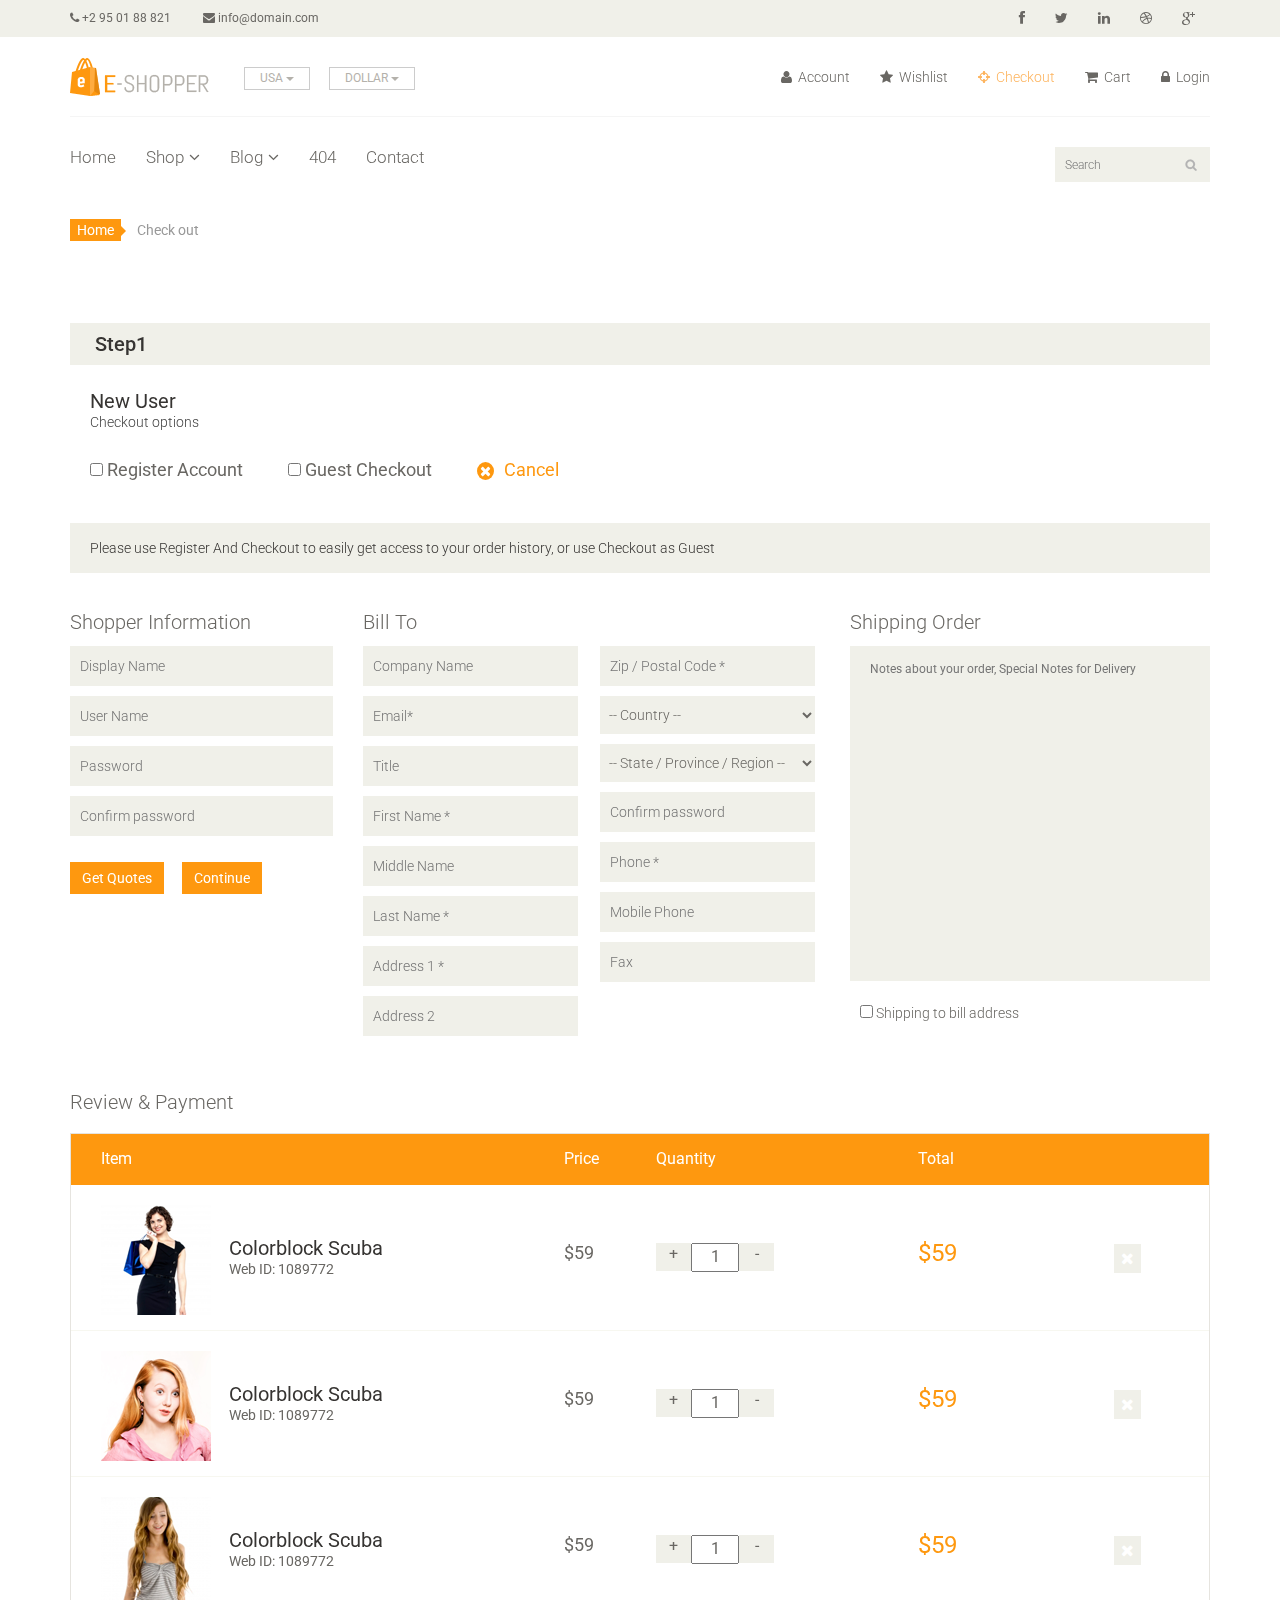
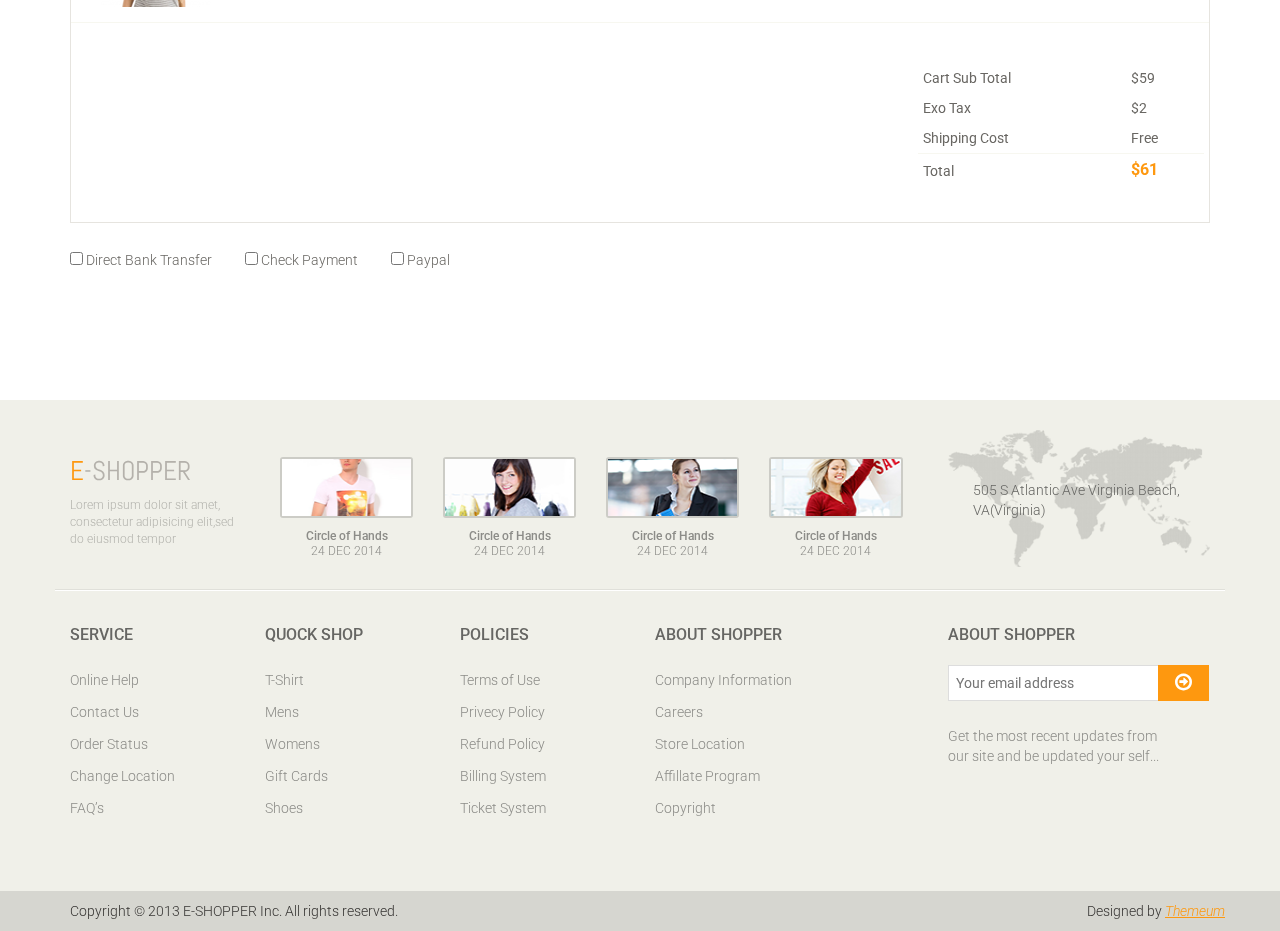
<file: Eshopper/checkout.html>
<!DOCTYPE html>
<html lang="en">
<head>
    <meta charset="utf-8">
    <meta name="viewport" content="width=device-width, initial-scale=1.0">
    <meta name="description" content="">
    <meta name="author" content="">
    <title>Checkout | E-Shopper</title>
    <link href="css/bootstrap.min.css" rel="stylesheet">
    <link href="css/font-awesome.min.css" rel="stylesheet">
    <link href="css/prettyPhoto.css" rel="stylesheet">
    <link href="css/price-range.css" rel="stylesheet">
    <link href="css/animate.css" rel="stylesheet">
	<link href="css/main.css" rel="stylesheet">
	<link href="css/responsive.css" rel="stylesheet">
    <!--[if lt IE 9]>
    <script src="js/html5shiv.js"></script>
    <script src="js/respond.min.js"></script>
    <![endif]-->       
    <link rel="shortcut icon" href="images/ico/favicon.ico">
    <link rel="apple-touch-icon-precomposed" sizes="144x144" href="images/ico/apple-touch-icon-144-precomposed.png">
    <link rel="apple-touch-icon-precomposed" sizes="114x114" href="images/ico/apple-touch-icon-114-precomposed.png">
    <link rel="apple-touch-icon-precomposed" sizes="72x72" href="images/ico/apple-touch-icon-72-precomposed.png">
    <link rel="apple-touch-icon-precomposed" href="images/ico/apple-touch-icon-57-precomposed.png">
</head><!--/head-->

<body>
	<header id="header"><!--header-->
		<div class="header_top"><!--header_top-->
			<div class="container">
				<div class="row">
					<div class="col-sm-6">
						<div class="contactinfo">
							<ul class="nav nav-pills">
								<li><a href=""><i class="fa fa-phone"></i> +2 95 01 88 821</a></li>
								<li><a href=""><i class="fa fa-envelope"></i> info@domain.com</a></li>
							</ul>
						</div>
					</div>
					<div class="col-sm-6">
						<div class="social-icons pull-right">
							<ul class="nav navbar-nav">
								<li><a href=""><i class="fa fa-facebook"></i></a></li>
								<li><a href=""><i class="fa fa-twitter"></i></a></li>
								<li><a href=""><i class="fa fa-linkedin"></i></a></li>
								<li><a href=""><i class="fa fa-dribbble"></i></a></li>
								<li><a href=""><i class="fa fa-google-plus"></i></a></li>
							</ul>
						</div>
					</div>
				</div>
			</div>
		</div><!--/header_top-->
		
		<div class="header-middle"><!--header-middle-->
			<div class="container">
				<div class="row">
					<div class="col-sm-4">
						<div class="logo pull-left">
							<a href="index.html"><img src="images/home/logo.png" alt="" /></a>
						</div>
						<div class="btn-group pull-right">
							<div class="btn-group">
								<button type="button" class="btn btn-default dropdown-toggle usa" data-toggle="dropdown">
									USA
									<span class="caret"></span>
								</button>
								<ul class="dropdown-menu">
									<li><a href="">Canada</a></li>
									<li><a href="">UK</a></li>
								</ul>
							</div>
							
							<div class="btn-group">
								<button type="button" class="btn btn-default dropdown-toggle usa" data-toggle="dropdown">
									DOLLAR
									<span class="caret"></span>
								</button>
								<ul class="dropdown-menu">
									<li><a href="">Canadian Dollar</a></li>
									<li><a href="">Pound</a></li>
								</ul>
							</div>
						</div>
					</div>
					<div class="col-sm-8">
						<div class="shop-menu pull-right">
							<ul class="nav navbar-nav">
								<li><a href=""><i class="fa fa-user"></i> Account</a></li>
								<li><a href=""><i class="fa fa-star"></i> Wishlist</a></li>
								<li><a href="checkout.html" class="active"><i class="fa fa-crosshairs"></i> Checkout</a></li>
								<li><a href="cart.html"><i class="fa fa-shopping-cart"></i> Cart</a></li>
								<li><a href="login.html"><i class="fa fa-lock"></i> Login</a></li>
							</ul>
						</div>
					</div>
				</div>
			</div>
		</div><!--/header-middle-->
	
		<div class="header-bottom"><!--header-bottom-->
			<div class="container">
				<div class="row">
					<div class="col-sm-9">
						<div class="navbar-header">
							<button type="button" class="navbar-toggle" data-toggle="collapse" data-target=".navbar-collapse">
								<span class="sr-only">Toggle navigation</span>
								<span class="icon-bar"></span>
								<span class="icon-bar"></span>
								<span class="icon-bar"></span>
							</button>
						</div>
						<div class="mainmenu pull-left">
							<ul class="nav navbar-nav collapse navbar-collapse">
								<li><a href="index.html">Home</a></li>
								<li class="dropdown"><a href="#">Shop<i class="fa fa-angle-down"></i></a>
                                    <ul role="menu" class="sub-menu">
                                        <li><a href="shop.html">Products</a></li>
										<li><a href="product-details.html">Product Details</a></li> 
										<li><a href="checkout.html" class="active">Checkout</a></li> 
										<li><a href="cart.html">Cart</a></li> 
										<li><a href="login.html">Login</a></li> 
                                    </ul>
                                </li> 
								<li class="dropdown"><a href="#">Blog<i class="fa fa-angle-down"></i></a>
                                    <ul role="menu" class="sub-menu">
                                        <li><a href="blog.html">Blog List</a></li>
										<li><a href="blog-single.html">Blog Single</a></li>
                                    </ul>
                                </li> 
								<li><a href="404.html">404</a></li>
								<li><a href="contact-us.html">Contact</a></li>
							</ul>
						</div>
					</div>
					<div class="col-sm-3">
						<div class="search_box pull-right">
							<input type="text" placeholder="Search"/>
						</div>
					</div>
				</div>
			</div>
		</div><!--/header-bottom-->
	</header><!--/header-->

	<section id="cart_items">
		<div class="container">
			<div class="breadcrumbs">
				<ol class="breadcrumb">
				  <li><a href="#">Home</a></li>
				  <li class="active">Check out</li>
				</ol>
			</div><!--/breadcrums-->

			<div class="step-one">
				<h2 class="heading">Step1</h2>
			</div>
			<div class="checkout-options">
				<h3>New User</h3>
				<p>Checkout options</p>
				<ul class="nav">
					<li>
						<label><input type="checkbox"> Register Account</label>
					</li>
					<li>
						<label><input type="checkbox"> Guest Checkout</label>
					</li>
					<li>
						<a href=""><i class="fa fa-times"></i>Cancel</a>
					</li>
				</ul>
			</div><!--/checkout-options-->

			<div class="register-req">
				<p>Please use Register And Checkout to easily get access to your order history, or use Checkout as Guest</p>
			</div><!--/register-req-->

			<div class="shopper-informations">
				<div class="row">
					<div class="col-sm-3">
						<div class="shopper-info">
							<p>Shopper Information</p>
							<form>
								<input type="text" placeholder="Display Name">
								<input type="text" placeholder="User Name">
								<input type="password" placeholder="Password">
								<input type="password" placeholder="Confirm password">
							</form>
							<a class="btn btn-primary" href="">Get Quotes</a>
							<a class="btn btn-primary" href="">Continue</a>
						</div>
					</div>
					<div class="col-sm-5 clearfix">
						<div class="bill-to">
							<p>Bill To</p>
							<div class="form-one">
								<form>
									<input type="text" placeholder="Company Name">
									<input type="text" placeholder="Email*">
									<input type="text" placeholder="Title">
									<input type="text" placeholder="First Name *">
									<input type="text" placeholder="Middle Name">
									<input type="text" placeholder="Last Name *">
									<input type="text" placeholder="Address 1 *">
									<input type="text" placeholder="Address 2">
								</form>
							</div>
							<div class="form-two">
								<form>
									<input type="text" placeholder="Zip / Postal Code *">
									<select>
										<option>-- Country --</option>
										<option>United States</option>
										<option>Bangladesh</option>
										<option>UK</option>
										<option>India</option>
										<option>Pakistan</option>
										<option>Ucrane</option>
										<option>Canada</option>
										<option>Dubai</option>
									</select>
									<select>
										<option>-- State / Province / Region --</option>
										<option>United States</option>
										<option>Bangladesh</option>
										<option>UK</option>
										<option>India</option>
										<option>Pakistan</option>
										<option>Ucrane</option>
										<option>Canada</option>
										<option>Dubai</option>
									</select>
									<input type="password" placeholder="Confirm password">
									<input type="text" placeholder="Phone *">
									<input type="text" placeholder="Mobile Phone">
									<input type="text" placeholder="Fax">
								</form>
							</div>
						</div>
					</div>
					<div class="col-sm-4">
						<div class="order-message">
							<p>Shipping Order</p>
							<textarea name="message"  placeholder="Notes about your order, Special Notes for Delivery" rows="16"></textarea>
							<label><input type="checkbox"> Shipping to bill address</label>
						</div>	
					</div>					
				</div>
			</div>
			<div class="review-payment">
				<h2>Review & Payment</h2>
			</div>

			<div class="table-responsive cart_info">
				<table class="table table-condensed">
					<thead>
						<tr class="cart_menu">
							<td class="image">Item</td>
							<td class="description"></td>
							<td class="price">Price</td>
							<td class="quantity">Quantity</td>
							<td class="total">Total</td>
							<td></td>
						</tr>
					</thead>
					<tbody>
						<tr>
							<td class="cart_product">
								<a href=""><img src="images/cart/one.png" alt=""></a>
							</td>
							<td class="cart_description">
								<h4><a href="">Colorblock Scuba</a></h4>
								<p>Web ID: 1089772</p>
							</td>
							<td class="cart_price">
								<p>$59</p>
							</td>
							<td class="cart_quantity">
								<div class="cart_quantity_button">
									<a class="cart_quantity_up" href=""> + </a>
									<input class="cart_quantity_input" type="text" name="quantity" value="1" autocomplete="off" size="2">
									<a class="cart_quantity_down" href=""> - </a>
								</div>
							</td>
							<td class="cart_total">
								<p class="cart_total_price">$59</p>
							</td>
							<td class="cart_delete">
								<a class="cart_quantity_delete" href=""><i class="fa fa-times"></i></a>
							</td>
						</tr>

						<tr>
							<td class="cart_product">
								<a href=""><img src="images/cart/two.png" alt=""></a>
							</td>
							<td class="cart_description">
								<h4><a href="">Colorblock Scuba</a></h4>
								<p>Web ID: 1089772</p>
							</td>
							<td class="cart_price">
								<p>$59</p>
							</td>
							<td class="cart_quantity">
								<div class="cart_quantity_button">
									<a class="cart_quantity_up" href=""> + </a>
									<input class="cart_quantity_input" type="text" name="quantity" value="1" autocomplete="off" size="2">
									<a class="cart_quantity_down" href=""> - </a>
								</div>
							</td>
							<td class="cart_total">
								<p class="cart_total_price">$59</p>
							</td>
							<td class="cart_delete">
								<a class="cart_quantity_delete" href=""><i class="fa fa-times"></i></a>
							</td>
						</tr>
						<tr>
							<td class="cart_product">
								<a href=""><img src="images/cart/three.png" alt=""></a>
							</td>
							<td class="cart_description">
								<h4><a href="">Colorblock Scuba</a></h4>
								<p>Web ID: 1089772</p>
							</td>
							<td class="cart_price">
								<p>$59</p>
							</td>
							<td class="cart_quantity">
								<div class="cart_quantity_button">
									<a class="cart_quantity_up" href=""> + </a>
									<input class="cart_quantity_input" type="text" name="quantity" value="1" autocomplete="off" size="2">
									<a class="cart_quantity_down" href=""> - </a>
								</div>
							</td>
							<td class="cart_total">
								<p class="cart_total_price">$59</p>
							</td>
							<td class="cart_delete">
								<a class="cart_quantity_delete" href=""><i class="fa fa-times"></i></a>
							</td>
						</tr>
						<tr>
							<td colspan="4">&nbsp;</td>
							<td colspan="2">
								<table class="table table-condensed total-result">
									<tr>
										<td>Cart Sub Total</td>
										<td>$59</td>
									</tr>
									<tr>
										<td>Exo Tax</td>
										<td>$2</td>
									</tr>
									<tr class="shipping-cost">
										<td>Shipping Cost</td>
										<td>Free</td>										
									</tr>
									<tr>
										<td>Total</td>
										<td><span>$61</span></td>
									</tr>
								</table>
							</td>
						</tr>
					</tbody>
				</table>
			</div>
			<div class="payment-options">
					<span>
						<label><input type="checkbox"> Direct Bank Transfer</label>
					</span>
					<span>
						<label><input type="checkbox"> Check Payment</label>
					</span>
					<span>
						<label><input type="checkbox"> Paypal</label>
					</span>
				</div>
		</div>
	</section> <!--/#cart_items-->

	

	<footer id="footer"><!--Footer-->
		<div class="footer-top">
			<div class="container">
				<div class="row">
					<div class="col-sm-2">
						<div class="companyinfo">
							<h2><span>e</span>-shopper</h2>
							<p>Lorem ipsum dolor sit amet, consectetur adipisicing elit,sed do eiusmod tempor</p>
						</div>
					</div>
					<div class="col-sm-7">
						<div class="col-sm-3">
							<div class="video-gallery text-center">
								<a href="#">
									<div class="iframe-img">
										<img src="images/home/iframe1.png" alt="" />
									</div>
									<div class="overlay-icon">
										<i class="fa fa-play-circle-o"></i>
									</div>
								</a>
								<p>Circle of Hands</p>
								<h2>24 DEC 2014</h2>
							</div>
						</div>
						
						<div class="col-sm-3">
							<div class="video-gallery text-center">
								<a href="#">
									<div class="iframe-img">
										<img src="images/home/iframe2.png" alt="" />
									</div>
									<div class="overlay-icon">
										<i class="fa fa-play-circle-o"></i>
									</div>
								</a>
								<p>Circle of Hands</p>
								<h2>24 DEC 2014</h2>
							</div>
						</div>
						
						<div class="col-sm-3">
							<div class="video-gallery text-center">
								<a href="#">
									<div class="iframe-img">
										<img src="images/home/iframe3.png" alt="" />
									</div>
									<div class="overlay-icon">
										<i class="fa fa-play-circle-o"></i>
									</div>
								</a>
								<p>Circle of Hands</p>
								<h2>24 DEC 2014</h2>
							</div>
						</div>
						
						<div class="col-sm-3">
							<div class="video-gallery text-center">
								<a href="#">
									<div class="iframe-img">
										<img src="images/home/iframe4.png" alt="" />
									</div>
									<div class="overlay-icon">
										<i class="fa fa-play-circle-o"></i>
									</div>
								</a>
								<p>Circle of Hands</p>
								<h2>24 DEC 2014</h2>
							</div>
						</div>
					</div>
					<div class="col-sm-3">
						<div class="address">
							<img src="images/home/map.png" alt="" />
							<p>505 S Atlantic Ave Virginia Beach, VA(Virginia)</p>
						</div>
					</div>
				</div>
			</div>
		</div>
		
		<div class="footer-widget">
			<div class="container">
				<div class="row">
					<div class="col-sm-2">
						<div class="single-widget">
							<h2>Service</h2>
							<ul class="nav nav-pills nav-stacked">
								<li><a href="">Online Help</a></li>
								<li><a href="">Contact Us</a></li>
								<li><a href="">Order Status</a></li>
								<li><a href="">Change Location</a></li>
								<li><a href="">FAQ’s</a></li>
							</ul>
						</div>
					</div>
					<div class="col-sm-2">
						<div class="single-widget">
							<h2>Quock Shop</h2>
							<ul class="nav nav-pills nav-stacked">
								<li><a href="">T-Shirt</a></li>
								<li><a href="">Mens</a></li>
								<li><a href="">Womens</a></li>
								<li><a href="">Gift Cards</a></li>
								<li><a href="">Shoes</a></li>
							</ul>
						</div>
					</div>
					<div class="col-sm-2">
						<div class="single-widget">
							<h2>Policies</h2>
							<ul class="nav nav-pills nav-stacked">
								<li><a href="">Terms of Use</a></li>
								<li><a href="">Privecy Policy</a></li>
								<li><a href="">Refund Policy</a></li>
								<li><a href="">Billing System</a></li>
								<li><a href="">Ticket System</a></li>
							</ul>
						</div>
					</div>
					<div class="col-sm-2">
						<div class="single-widget">
							<h2>About Shopper</h2>
							<ul class="nav nav-pills nav-stacked">
								<li><a href="">Company Information</a></li>
								<li><a href="">Careers</a></li>
								<li><a href="">Store Location</a></li>
								<li><a href="">Affillate Program</a></li>
								<li><a href="">Copyright</a></li>
							</ul>
						</div>
					</div>
					<div class="col-sm-3 col-sm-offset-1">
						<div class="single-widget">
							<h2>About Shopper</h2>
							<form action="#" class="searchform">
								<input type="text" placeholder="Your email address" />
								<button type="submit" class="btn btn-default"><i class="fa fa-arrow-circle-o-right"></i></button>
								<p>Get the most recent updates from <br />our site and be updated your self...</p>
							</form>
						</div>
					</div>
					
				</div>
			</div>
		</div>
		
		<div class="footer-bottom">
			<div class="container">
				<div class="row">
					<p class="pull-left">Copyright © 2013 E-SHOPPER Inc. All rights reserved.</p>
					<p class="pull-right">Designed by <span><a target="_blank" href="http://www.themeum.com">Themeum</a></span></p>
				</div>
			</div>
		</div>
		
	</footer><!--/Footer-->
	


    <script src="js/jquery.js"></script>
	<script src="js/bootstrap.min.js"></script>
    <script src="js/jquery.scrollUp.min.js"></script>
    <script src="js/jquery.prettyPhoto.js"></script>
    <script src="js/main.js"></script>
</body>
</html>
</file>
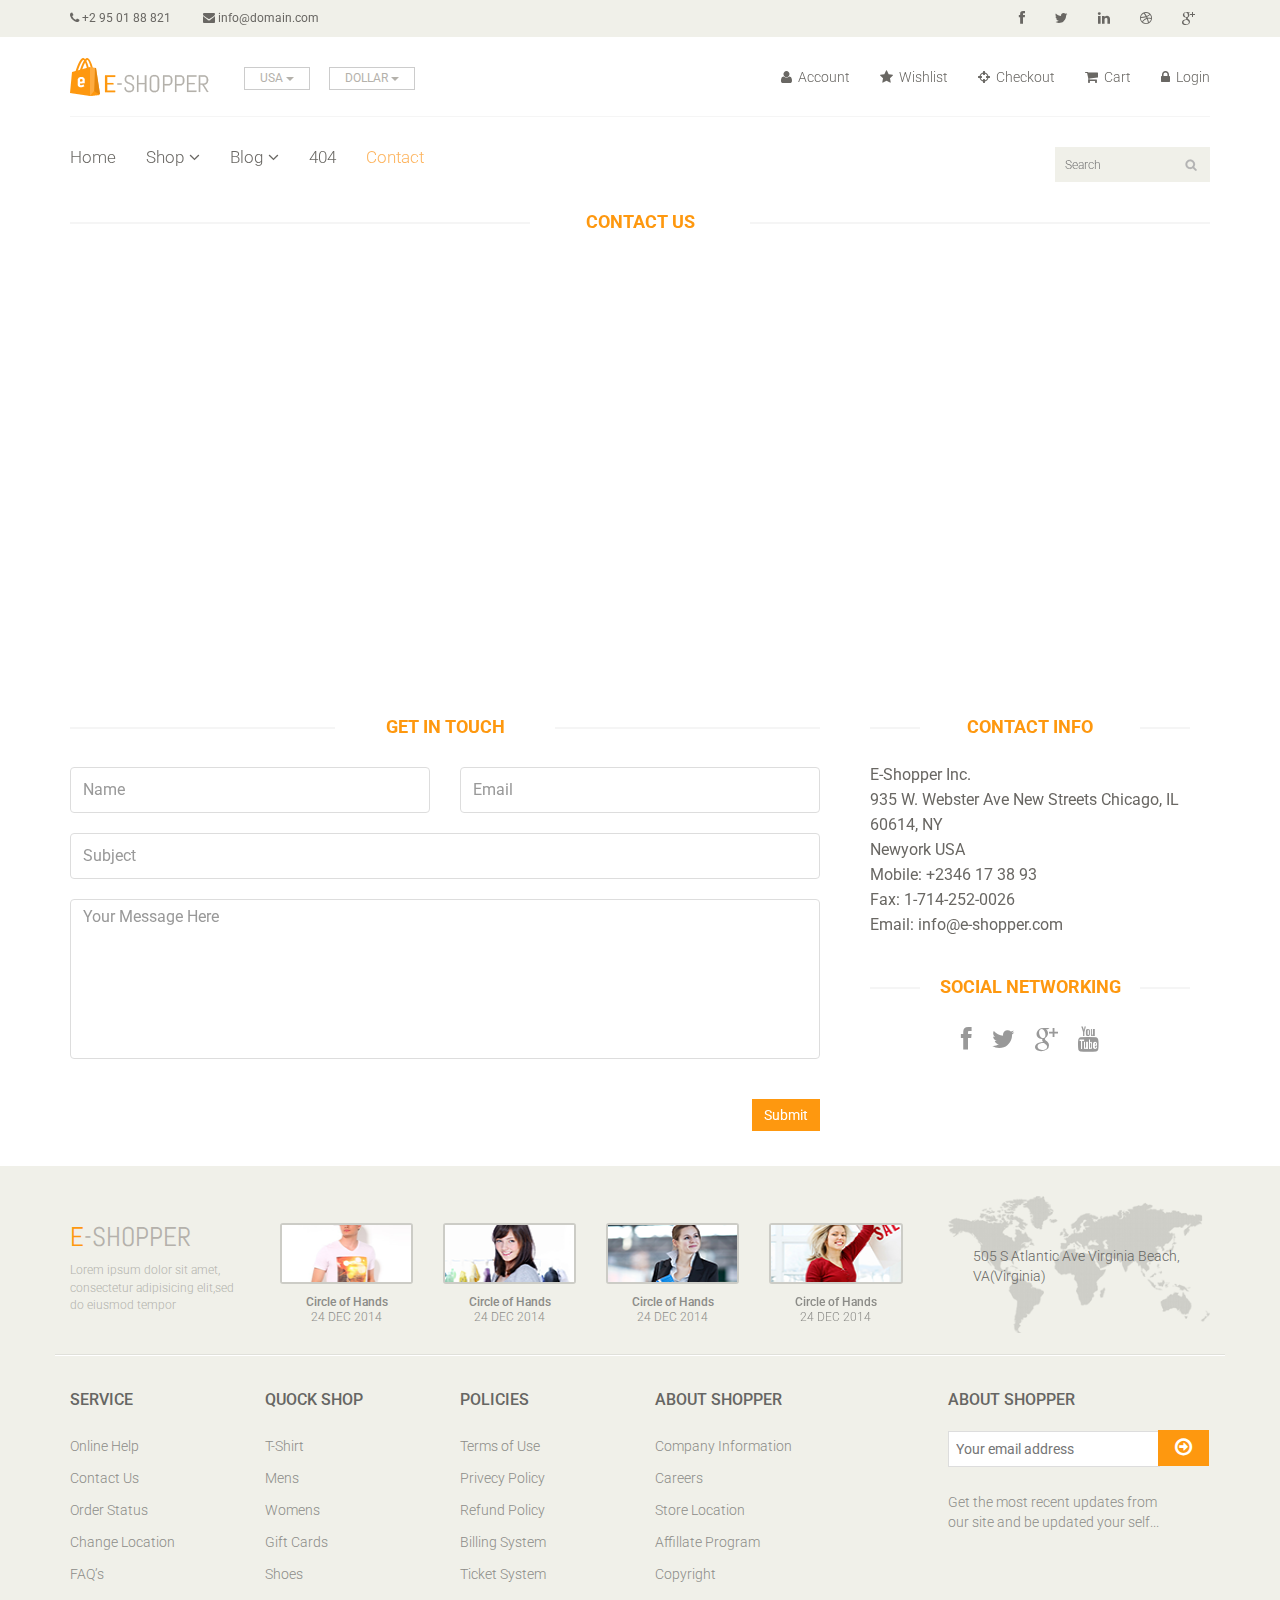
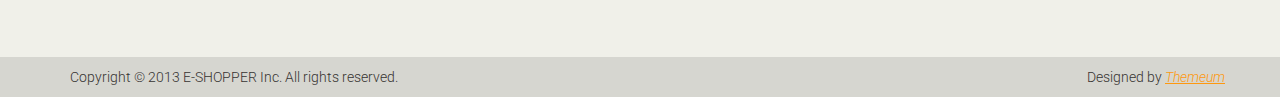
<file: Eshopper/contact-us.html>
<!DOCTYPE html>
<html lang="en">
<head>
    <meta charset="utf-8">
    <meta name="viewport" content="width=device-width, initial-scale=1.0">
    <meta name="description" content="">
    <meta name="author" content="">
    <title>Contact | E-Shopper</title>
    <link href="css/bootstrap.min.css" rel="stylesheet">
    <link href="css/font-awesome.min.css" rel="stylesheet">
    <link href="css/prettyPhoto.css" rel="stylesheet">
    <link href="css/price-range.css" rel="stylesheet">
    <link href="css/animate.css" rel="stylesheet">
	<link href="css/main.css" rel="stylesheet">
	<link href="css/responsive.css" rel="stylesheet">
    <!--[if lt IE 9]>
    <script src="js/html5shiv.js"></script>
    <script src="js/respond.min.js"></script>
    <![endif]-->       
    <link rel="shortcut icon" href="images/ico/favicon.ico">
    <link rel="apple-touch-icon-precomposed" sizes="144x144" href="images/ico/apple-touch-icon-144-precomposed.png">
    <link rel="apple-touch-icon-precomposed" sizes="114x114" href="images/ico/apple-touch-icon-114-precomposed.png">
    <link rel="apple-touch-icon-precomposed" sizes="72x72" href="images/ico/apple-touch-icon-72-precomposed.png">
    <link rel="apple-touch-icon-precomposed" href="images/ico/apple-touch-icon-57-precomposed.png">
</head><!--/head-->

<body>
	<header id="header"><!--header-->
		<div class="header_top"><!--header_top-->
			<div class="container">
				<div class="row">
					<div class="col-sm-6">
						<div class="contactinfo">
							<ul class="nav nav-pills">
								<li><a href=""><i class="fa fa-phone"></i> +2 95 01 88 821</a></li>
								<li><a href=""><i class="fa fa-envelope"></i> info@domain.com</a></li>
							</ul>
						</div>
					</div>
					<div class="col-sm-6">
						<div class="social-icons pull-right">
							<ul class="nav navbar-nav">
								<li><a href=""><i class="fa fa-facebook"></i></a></li>
								<li><a href=""><i class="fa fa-twitter"></i></a></li>
								<li><a href=""><i class="fa fa-linkedin"></i></a></li>
								<li><a href=""><i class="fa fa-dribbble"></i></a></li>
								<li><a href=""><i class="fa fa-google-plus"></i></a></li>
							</ul>
						</div>
					</div>
				</div>
			</div>
		</div><!--/header_top-->
		
		<div class="header-middle"><!--header-middle-->
			<div class="container">
				<div class="row">
					<div class="col-sm-4">
						<div class="logo pull-left">
							<a href="index.html"><img src="images/home/logo.png" alt="" /></a>
						</div>
						<div class="btn-group pull-right">
							<div class="btn-group">
								<button type="button" class="btn btn-default dropdown-toggle usa" data-toggle="dropdown">
									USA
									<span class="caret"></span>
								</button>
								<ul class="dropdown-menu">
									<li><a href="">Canada</a></li>
									<li><a href="">UK</a></li>
								</ul>
							</div>
							
							<div class="btn-group">
								<button type="button" class="btn btn-default dropdown-toggle usa" data-toggle="dropdown">
									DOLLAR
									<span class="caret"></span>
								</button>
								<ul class="dropdown-menu">
									<li><a href="">Canadian Dollar</a></li>
									<li><a href="">Pound</a></li>
								</ul>
							</div>
						</div>
					</div>
					<div class="col-sm-8">
						<div class="shop-menu pull-right">
							<ul class="nav navbar-nav">
								<li><a href=""><i class="fa fa-user"></i> Account</a></li>
								<li><a href=""><i class="fa fa-star"></i> Wishlist</a></li>
								<li><a href="checkout.html"><i class="fa fa-crosshairs"></i> Checkout</a></li>
								<li><a href="cart.html"><i class="fa fa-shopping-cart"></i> Cart</a></li>
								<li><a href="login.html"><i class="fa fa-lock"></i> Login</a></li>
							</ul>
						</div>
					</div>
				</div>
			</div>
		</div><!--/header-middle-->
	
		<div class="header-bottom"><!--header-bottom-->
			<div class="container">
				<div class="row">
					<div class="col-sm-9">
						<div class="navbar-header">
							<button type="button" class="navbar-toggle" data-toggle="collapse" data-target=".navbar-collapse">
								<span class="sr-only">Toggle navigation</span>
								<span class="icon-bar"></span>
								<span class="icon-bar"></span>
								<span class="icon-bar"></span>
							</button>
						</div>
						<div class="mainmenu pull-left">
							<ul class="nav navbar-nav collapse navbar-collapse">
								<li><a href="index.html">Home</a></li>
								<li class="dropdown"><a href="#">Shop<i class="fa fa-angle-down"></i></a>
                                    <ul role="menu" class="sub-menu">
                                        <li><a href="shop.html">Products</a></li>
										<li><a href="product-details.html">Product Details</a></li> 
										<li><a href="checkout.html">Checkout</a></li> 
										<li><a href="cart.html">Cart</a></li> 
										<li><a href="login.html">Login</a></li> 
                                    </ul>
                                </li> 
								<li class="dropdown"><a href="#">Blog<i class="fa fa-angle-down"></i></a>
                                    <ul role="menu" class="sub-menu">
                                        <li><a href="blog.html">Blog List</a></li>
										<li><a href="blog-single.html">Blog Single</a></li>
                                    </ul>
                                </li> 
								<li><a href="404.html">404</a></li>
								<li><a href="contact-us.html" class="active">Contact</a></li>
							</ul>
						</div>
					</div>
					<div class="col-sm-3">
						<div class="search_box pull-right">
							<input type="text" placeholder="Search"/>
						</div>
					</div>
				</div>
			</div>
		</div><!--/header-bottom-->
	</header><!--/header-->
	 
	 <div id="contact-page" class="container">
    	<div class="bg">
	    	<div class="row">    		
	    		<div class="col-sm-12">    			   			
					<h2 class="title text-center">Contact <strong>Us</strong></h2>    			    				    				
					<div id="gmap" class="contact-map">
					</div>
				</div>			 		
			</div>    	
    		<div class="row">  	
	    		<div class="col-sm-8">
	    			<div class="contact-form">
	    				<h2 class="title text-center">Get In Touch</h2>
	    				<div class="status alert alert-success" style="display: none"></div>
				    	<form id="main-contact-form" class="contact-form row" name="contact-form" method="post">
				            <div class="form-group col-md-6">
				                <input type="text" name="name" class="form-control" required="required" placeholder="Name">
				            </div>
				            <div class="form-group col-md-6">
				                <input type="email" name="email" class="form-control" required="required" placeholder="Email">
				            </div>
				            <div class="form-group col-md-12">
				                <input type="text" name="subject" class="form-control" required="required" placeholder="Subject">
				            </div>
				            <div class="form-group col-md-12">
				                <textarea name="message" id="message" required="required" class="form-control" rows="8" placeholder="Your Message Here"></textarea>
				            </div>                        
				            <div class="form-group col-md-12">
				                <input type="submit" name="submit" class="btn btn-primary pull-right" value="Submit">
				            </div>
				        </form>
	    			</div>
	    		</div>
	    		<div class="col-sm-4">
	    			<div class="contact-info">
	    				<h2 class="title text-center">Contact Info</h2>
	    				<address>
	    					<p>E-Shopper Inc.</p>
							<p>935 W. Webster Ave New Streets Chicago, IL 60614, NY</p>
							<p>Newyork USA</p>
							<p>Mobile: +2346 17 38 93</p>
							<p>Fax: 1-714-252-0026</p>
							<p>Email: info@e-shopper.com</p>
	    				</address>
	    				<div class="social-networks">
	    					<h2 class="title text-center">Social Networking</h2>
							<ul>
								<li>
									<a href="#"><i class="fa fa-facebook"></i></a>
								</li>
								<li>
									<a href="#"><i class="fa fa-twitter"></i></a>
								</li>
								<li>
									<a href="#"><i class="fa fa-google-plus"></i></a>
								</li>
								<li>
									<a href="#"><i class="fa fa-youtube"></i></a>
								</li>
							</ul>
	    				</div>
	    			</div>
    			</div>    			
	    	</div>  
    	</div>	
    </div><!--/#contact-page-->
	
	<footer id="footer"><!--Footer-->
		<div class="footer-top">
			<div class="container">
				<div class="row">
					<div class="col-sm-2">
						<div class="companyinfo">
							<h2><span>e</span>-shopper</h2>
							<p>Lorem ipsum dolor sit amet, consectetur adipisicing elit,sed do eiusmod tempor</p>
						</div>
					</div>
					<div class="col-sm-7">
						<div class="col-sm-3">
							<div class="video-gallery text-center">
								<a href="#">
									<div class="iframe-img">
										<img src="images/home/iframe1.png" alt="" />
									</div>
									<div class="overlay-icon">
										<i class="fa fa-play-circle-o"></i>
									</div>
								</a>
								<p>Circle of Hands</p>
								<h2>24 DEC 2014</h2>
							</div>
						</div>
						
						<div class="col-sm-3">
							<div class="video-gallery text-center">
								<a href="#">
									<div class="iframe-img">
										<img src="images/home/iframe2.png" alt="" />
									</div>
									<div class="overlay-icon">
										<i class="fa fa-play-circle-o"></i>
									</div>
								</a>
								<p>Circle of Hands</p>
								<h2>24 DEC 2014</h2>
							</div>
						</div>
						
						<div class="col-sm-3">
							<div class="video-gallery text-center">
								<a href="#">
									<div class="iframe-img">
										<img src="images/home/iframe3.png" alt="" />
									</div>
									<div class="overlay-icon">
										<i class="fa fa-play-circle-o"></i>
									</div>
								</a>
								<p>Circle of Hands</p>
								<h2>24 DEC 2014</h2>
							</div>
						</div>
						
						<div class="col-sm-3">
							<div class="video-gallery text-center">
								<a href="#">
									<div class="iframe-img">
										<img src="images/home/iframe4.png" alt="" />
									</div>
									<div class="overlay-icon">
										<i class="fa fa-play-circle-o"></i>
									</div>
								</a>
								<p>Circle of Hands</p>
								<h2>24 DEC 2014</h2>
							</div>
						</div>
					</div>
					<div class="col-sm-3">
						<div class="address">
							<img src="images/home/map.png" alt="" />
							<p>505 S Atlantic Ave Virginia Beach, VA(Virginia)</p>
						</div>
					</div>
				</div>
			</div>
		</div>
		
		<div class="footer-widget">
			<div class="container">
				<div class="row">
					<div class="col-sm-2">
						<div class="single-widget">
							<h2>Service</h2>
							<ul class="nav nav-pills nav-stacked">
								<li><a href="">Online Help</a></li>
								<li><a href="">Contact Us</a></li>
								<li><a href="">Order Status</a></li>
								<li><a href="">Change Location</a></li>
								<li><a href="">FAQ’s</a></li>
							</ul>
						</div>
					</div>
					<div class="col-sm-2">
						<div class="single-widget">
							<h2>Quock Shop</h2>
							<ul class="nav nav-pills nav-stacked">
								<li><a href="">T-Shirt</a></li>
								<li><a href="">Mens</a></li>
								<li><a href="">Womens</a></li>
								<li><a href="">Gift Cards</a></li>
								<li><a href="">Shoes</a></li>
							</ul>
						</div>
					</div>
					<div class="col-sm-2">
						<div class="single-widget">
							<h2>Policies</h2>
							<ul class="nav nav-pills nav-stacked">
								<li><a href="">Terms of Use</a></li>
								<li><a href="">Privecy Policy</a></li>
								<li><a href="">Refund Policy</a></li>
								<li><a href="">Billing System</a></li>
								<li><a href="">Ticket System</a></li>
							</ul>
						</div>
					</div>
					<div class="col-sm-2">
						<div class="single-widget">
							<h2>About Shopper</h2>
							<ul class="nav nav-pills nav-stacked">
								<li><a href="">Company Information</a></li>
								<li><a href="">Careers</a></li>
								<li><a href="">Store Location</a></li>
								<li><a href="">Affillate Program</a></li>
								<li><a href="">Copyright</a></li>
							</ul>
						</div>
					</div>
					<div class="col-sm-3 col-sm-offset-1">
						<div class="single-widget">
							<h2>About Shopper</h2>
							<form action="#" class="searchform">
								<input type="text" placeholder="Your email address" />
								<button type="submit" class="btn btn-default"><i class="fa fa-arrow-circle-o-right"></i></button>
								<p>Get the most recent updates from <br />our site and be updated your self...</p>
							</form>
						</div>
					</div>
					
				</div>
			</div>
		</div>
		
		<div class="footer-bottom">
			<div class="container">
				<div class="row">
					<p class="pull-left">Copyright © 2013 E-SHOPPER Inc. All rights reserved.</p>
					<p class="pull-right">Designed by <span><a target="_blank" href="http://www.themeum.com">Themeum</a></span></p>
				</div>
			</div>
		</div>
		
	</footer><!--/Footer-->
	

  
    <script src="js/jquery.js"></script>
	<script src="js/bootstrap.min.js"></script>
	<script type="text/javascript" src="http://maps.google.com/maps/api/js?sensor=true"></script>
    <script type="text/javascript" src="js/gmaps.js"></script>
	<script src="js/contact.js"></script>
	<script src="js/price-range.js"></script>
    <script src="js/jquery.scrollUp.min.js"></script>
    <script src="js/jquery.prettyPhoto.js"></script>
    <script src="js/main.js"></script>
</body>
</html>
</file>
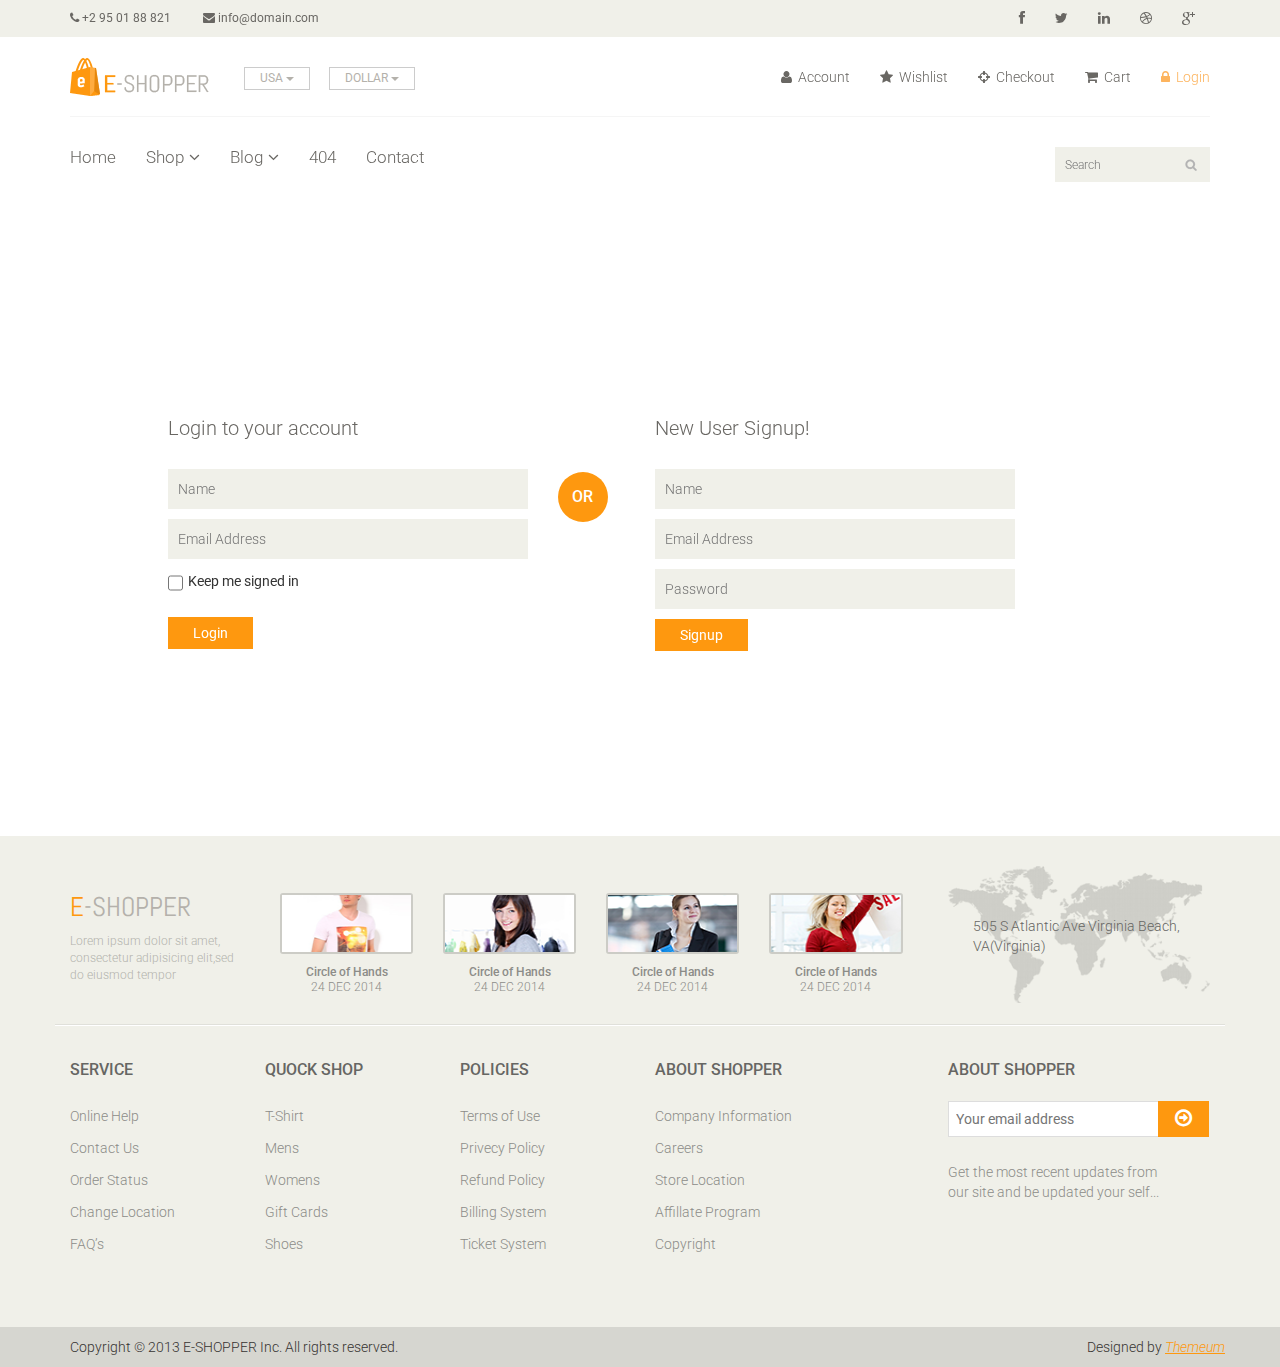
<file: Eshopper/login.html>
<!DOCTYPE html>
<html lang="en">
<head>
    <meta charset="utf-8">
    <meta name="viewport" content="width=device-width, initial-scale=1.0">
    <meta name="description" content="">
    <meta name="author" content="">
    <title>Login | E-Shopper</title>
    <link href="css/bootstrap.min.css" rel="stylesheet">
    <link href="css/font-awesome.min.css" rel="stylesheet">
    <link href="css/prettyPhoto.css" rel="stylesheet">
    <link href="css/price-range.css" rel="stylesheet">
    <link href="css/animate.css" rel="stylesheet">
	<link href="css/main.css" rel="stylesheet">
	<link href="css/responsive.css" rel="stylesheet">
    <!--[if lt IE 9]>
    <script src="js/html5shiv.js"></script>
    <script src="js/respond.min.js"></script>
    <![endif]-->       
    <link rel="shortcut icon" href="images/ico/favicon.ico">
    <link rel="apple-touch-icon-precomposed" sizes="144x144" href="images/ico/apple-touch-icon-144-precomposed.png">
    <link rel="apple-touch-icon-precomposed" sizes="114x114" href="images/ico/apple-touch-icon-114-precomposed.png">
    <link rel="apple-touch-icon-precomposed" sizes="72x72" href="images/ico/apple-touch-icon-72-precomposed.png">
    <link rel="apple-touch-icon-precomposed" href="images/ico/apple-touch-icon-57-precomposed.png">
</head><!--/head-->

<body>
	<header id="header"><!--header-->
		<div class="header_top"><!--header_top-->
			<div class="container">
				<div class="row">
					<div class="col-sm-6">
						<div class="contactinfo">
							<ul class="nav nav-pills">
								<li><a href=""><i class="fa fa-phone"></i> +2 95 01 88 821</a></li>
								<li><a href=""><i class="fa fa-envelope"></i> info@domain.com</a></li>
							</ul>
						</div>
					</div>
					<div class="col-sm-6">
						<div class="social-icons pull-right">
							<ul class="nav navbar-nav">
								<li><a href=""><i class="fa fa-facebook"></i></a></li>
								<li><a href=""><i class="fa fa-twitter"></i></a></li>
								<li><a href=""><i class="fa fa-linkedin"></i></a></li>
								<li><a href=""><i class="fa fa-dribbble"></i></a></li>
								<li><a href=""><i class="fa fa-google-plus"></i></a></li>
							</ul>
						</div>
					</div>
				</div>
			</div>
		</div><!--/header_top-->
		
		<div class="header-middle"><!--header-middle-->
			<div class="container">
				<div class="row">
					<div class="col-sm-4">
						<div class="logo pull-left">
							<a href="index.html"><img src="images/home/logo.png" alt="" /></a>
						</div>
						<div class="btn-group pull-right">
							<div class="btn-group">
								<button type="button" class="btn btn-default dropdown-toggle usa" data-toggle="dropdown">
									USA
									<span class="caret"></span>
								</button>
								<ul class="dropdown-menu">
									<li><a href="">Canada</a></li>
									<li><a href="">UK</a></li>
								</ul>
							</div>
							
							<div class="btn-group">
								<button type="button" class="btn btn-default dropdown-toggle usa" data-toggle="dropdown">
									DOLLAR
									<span class="caret"></span>
								</button>
								<ul class="dropdown-menu">
									<li><a href="">Canadian Dollar</a></li>
									<li><a href="">Pound</a></li>
								</ul>
							</div>
						</div>
					</div>
					<div class="col-sm-8">
						<div class="shop-menu pull-right">
							<ul class="nav navbar-nav">
								<li><a href=""><i class="fa fa-user"></i> Account</a></li>
								<li><a href=""><i class="fa fa-star"></i> Wishlist</a></li>
								<li><a href="checkout.html"><i class="fa fa-crosshairs"></i> Checkout</a></li>
								<li><a href="cart.html"><i class="fa fa-shopping-cart"></i> Cart</a></li>
								<li><a href="login.html" class="active"><i class="fa fa-lock"></i> Login</a></li>
							</ul>
						</div>
					</div>
				</div>
			</div>
		</div><!--/header-middle-->
	
		<div class="header-bottom"><!--header-bottom-->
			<div class="container">
				<div class="row">
					<div class="col-sm-9">
						<div class="navbar-header">
							<button type="button" class="navbar-toggle" data-toggle="collapse" data-target=".navbar-collapse">
								<span class="sr-only">Toggle navigation</span>
								<span class="icon-bar"></span>
								<span class="icon-bar"></span>
								<span class="icon-bar"></span>
							</button>
						</div>
						<div class="mainmenu pull-left">
							<ul class="nav navbar-nav collapse navbar-collapse">
								<li><a href="index.html">Home</a></li>
								<li class="dropdown"><a href="#">Shop<i class="fa fa-angle-down"></i></a>
                                    <ul role="menu" class="sub-menu">
                                        <li><a href="shop.html">Products</a></li>
										<li><a href="product-details.html">Product Details</a></li> 
										<li><a href="checkout.html">Checkout</a></li> 
										<li><a href="cart.html">Cart</a></li> 
										<li><a href="login.html" class="active">Login</a></li> 
                                    </ul>
                                </li> 
								<li class="dropdown"><a href="#">Blog<i class="fa fa-angle-down"></i></a>
                                    <ul role="menu" class="sub-menu">
                                        <li><a href="blog.html">Blog List</a></li>
										<li><a href="blog-single.html">Blog Single</a></li>
                                    </ul>
                                </li> 
								<li><a href="404.html">404</a></li>
								<li><a href="contact-us.html">Contact</a></li>
							</ul>
						</div>
					</div>
					<div class="col-sm-3">
						<div class="search_box pull-right">
							<input type="text" placeholder="Search"/>
						</div>
					</div>
				</div>
			</div>
		</div><!--/header-bottom-->
	</header><!--/header-->
	
	<section id="form"><!--form-->
		<div class="container">
			<div class="row">
				<div class="col-sm-4 col-sm-offset-1">
					<div class="login-form"><!--login form-->
						<h2>Login to your account</h2>
						<form action="#">
							<input type="text" placeholder="Name" />
							<input type="email" placeholder="Email Address" />
							<span>
								<input type="checkbox" class="checkbox"> 
								Keep me signed in
							</span>
							<button type="submit" class="btn btn-default">Login</button>
						</form>
					</div><!--/login form-->
				</div>
				<div class="col-sm-1">
					<h2 class="or">OR</h2>
				</div>
				<div class="col-sm-4">
					<div class="signup-form"><!--sign up form-->
						<h2>New User Signup!</h2>
						<form action="#">
							<input type="text" placeholder="Name"/>
							<input type="email" placeholder="Email Address"/>
							<input type="password" placeholder="Password"/>
							<button type="submit" class="btn btn-default">Signup</button>
						</form>
					</div><!--/sign up form-->
				</div>
			</div>
		</div>
	</section><!--/form-->
	
	
	<footer id="footer"><!--Footer-->
		<div class="footer-top">
			<div class="container">
				<div class="row">
					<div class="col-sm-2">
						<div class="companyinfo">
							<h2><span>e</span>-shopper</h2>
							<p>Lorem ipsum dolor sit amet, consectetur adipisicing elit,sed do eiusmod tempor</p>
						</div>
					</div>
					<div class="col-sm-7">
						<div class="col-sm-3">
							<div class="video-gallery text-center">
								<a href="#">
									<div class="iframe-img">
										<img src="images/home/iframe1.png" alt="" />
									</div>
									<div class="overlay-icon">
										<i class="fa fa-play-circle-o"></i>
									</div>
								</a>
								<p>Circle of Hands</p>
								<h2>24 DEC 2014</h2>
							</div>
						</div>
						
						<div class="col-sm-3">
							<div class="video-gallery text-center">
								<a href="#">
									<div class="iframe-img">
										<img src="images/home/iframe2.png" alt="" />
									</div>
									<div class="overlay-icon">
										<i class="fa fa-play-circle-o"></i>
									</div>
								</a>
								<p>Circle of Hands</p>
								<h2>24 DEC 2014</h2>
							</div>
						</div>
						
						<div class="col-sm-3">
							<div class="video-gallery text-center">
								<a href="#">
									<div class="iframe-img">
										<img src="images/home/iframe3.png" alt="" />
									</div>
									<div class="overlay-icon">
										<i class="fa fa-play-circle-o"></i>
									</div>
								</a>
								<p>Circle of Hands</p>
								<h2>24 DEC 2014</h2>
							</div>
						</div>
						
						<div class="col-sm-3">
							<div class="video-gallery text-center">
								<a href="#">
									<div class="iframe-img">
										<img src="images/home/iframe4.png" alt="" />
									</div>
									<div class="overlay-icon">
										<i class="fa fa-play-circle-o"></i>
									</div>
								</a>
								<p>Circle of Hands</p>
								<h2>24 DEC 2014</h2>
							</div>
						</div>
					</div>
					<div class="col-sm-3">
						<div class="address">
							<img src="images/home/map.png" alt="" />
							<p>505 S Atlantic Ave Virginia Beach, VA(Virginia)</p>
						</div>
					</div>
				</div>
			</div>
		</div>
		
		<div class="footer-widget">
			<div class="container">
				<div class="row">
					<div class="col-sm-2">
						<div class="single-widget">
							<h2>Service</h2>
							<ul class="nav nav-pills nav-stacked">
								<li><a href="">Online Help</a></li>
								<li><a href="">Contact Us</a></li>
								<li><a href="">Order Status</a></li>
								<li><a href="">Change Location</a></li>
								<li><a href="">FAQ’s</a></li>
							</ul>
						</div>
					</div>
					<div class="col-sm-2">
						<div class="single-widget">
							<h2>Quock Shop</h2>
							<ul class="nav nav-pills nav-stacked">
								<li><a href="">T-Shirt</a></li>
								<li><a href="">Mens</a></li>
								<li><a href="">Womens</a></li>
								<li><a href="">Gift Cards</a></li>
								<li><a href="">Shoes</a></li>
							</ul>
						</div>
					</div>
					<div class="col-sm-2">
						<div class="single-widget">
							<h2>Policies</h2>
							<ul class="nav nav-pills nav-stacked">
								<li><a href="">Terms of Use</a></li>
								<li><a href="">Privecy Policy</a></li>
								<li><a href="">Refund Policy</a></li>
								<li><a href="">Billing System</a></li>
								<li><a href="">Ticket System</a></li>
							</ul>
						</div>
					</div>
					<div class="col-sm-2">
						<div class="single-widget">
							<h2>About Shopper</h2>
							<ul class="nav nav-pills nav-stacked">
								<li><a href="">Company Information</a></li>
								<li><a href="">Careers</a></li>
								<li><a href="">Store Location</a></li>
								<li><a href="">Affillate Program</a></li>
								<li><a href="">Copyright</a></li>
							</ul>
						</div>
					</div>
					<div class="col-sm-3 col-sm-offset-1">
						<div class="single-widget">
							<h2>About Shopper</h2>
							<form action="#" class="searchform">
								<input type="text" placeholder="Your email address" />
								<button type="submit" class="btn btn-default"><i class="fa fa-arrow-circle-o-right"></i></button>
								<p>Get the most recent updates from <br />our site and be updated your self...</p>
							</form>
						</div>
					</div>
					
				</div>
			</div>
		</div>
		
		<div class="footer-bottom">
			<div class="container">
				<div class="row">
					<p class="pull-left">Copyright © 2013 E-SHOPPER Inc. All rights reserved.</p>
					<p class="pull-right">Designed by <span><a target="_blank" href="http://www.themeum.com">Themeum</a></span></p>
				</div>
			</div>
		</div>
		
	</footer><!--/Footer-->
	

  
    <script src="js/jquery.js"></script>
	<script src="js/price-range.js"></script>
    <script src="js/jquery.scrollUp.min.js"></script>
	<script src="js/bootstrap.min.js"></script>
    <script src="js/jquery.prettyPhoto.js"></script>
    <script src="js/main.js"></script>
</body>
</html>
</file>
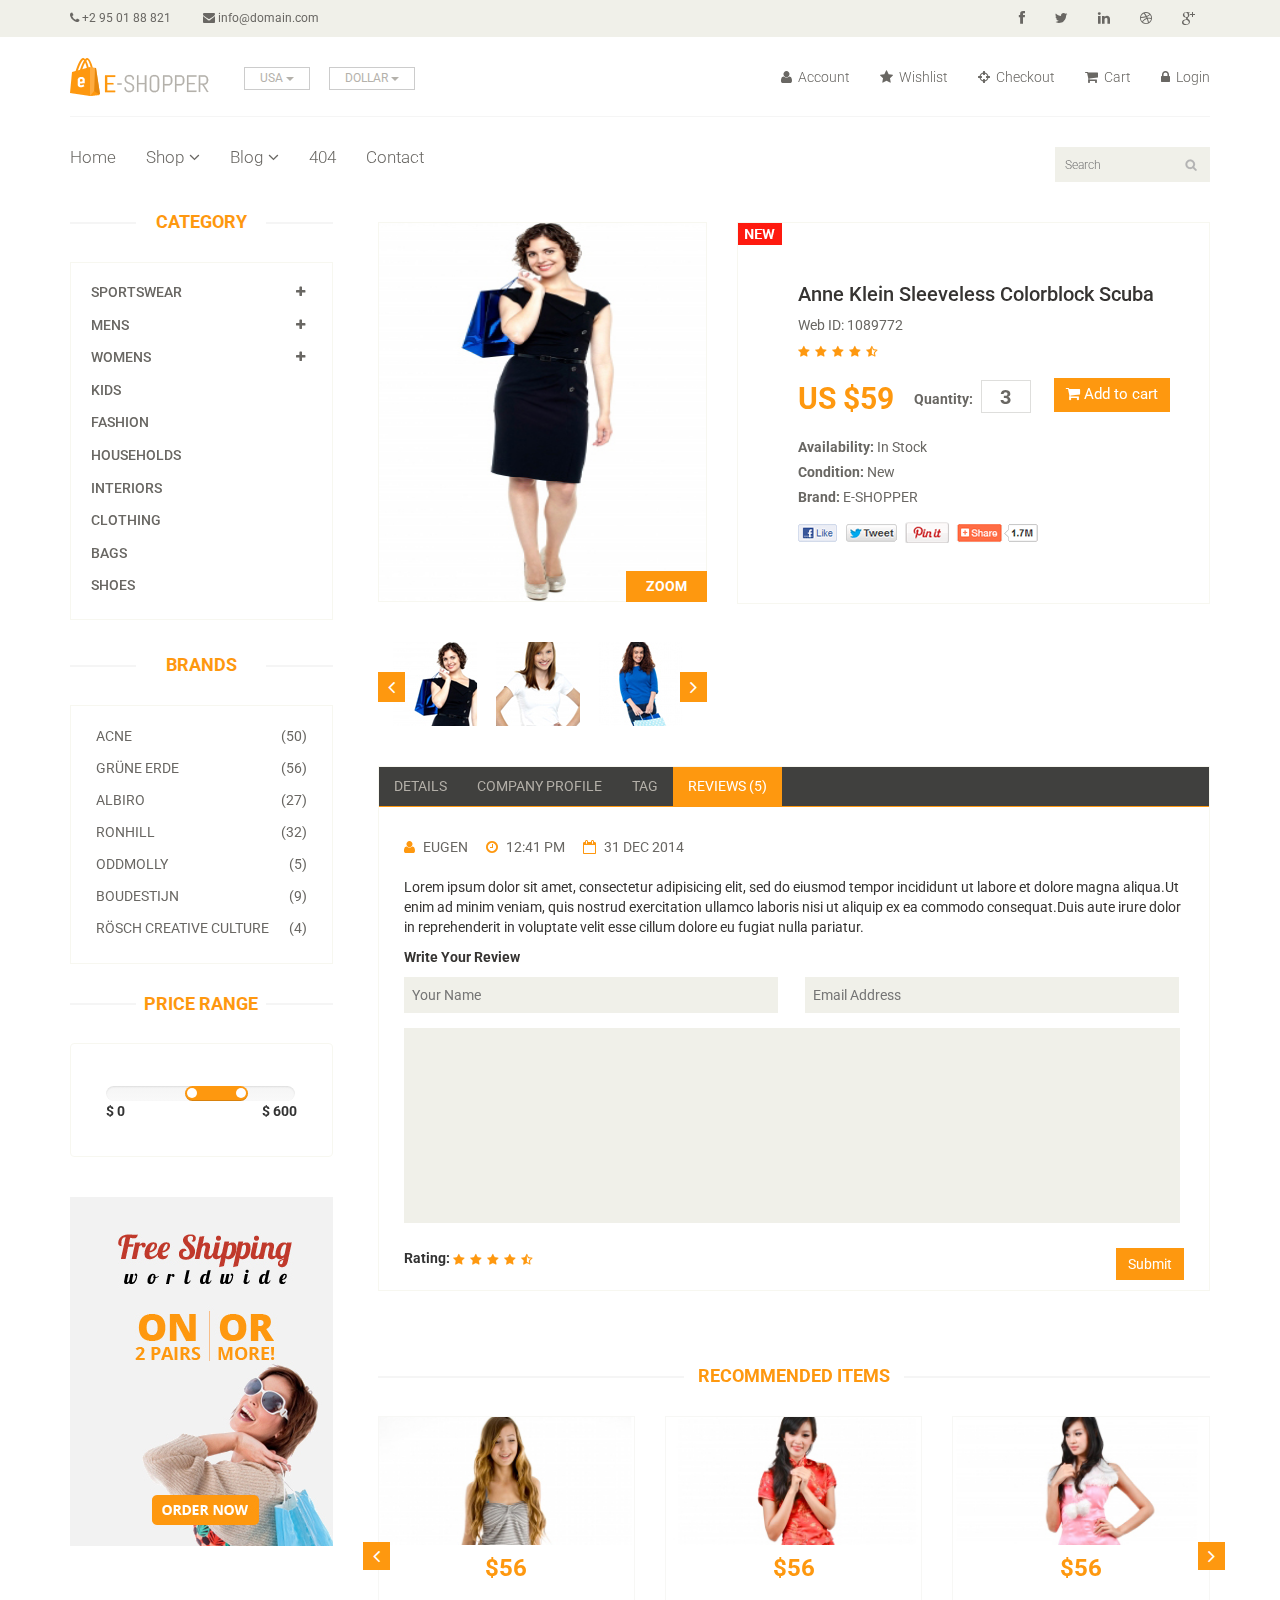
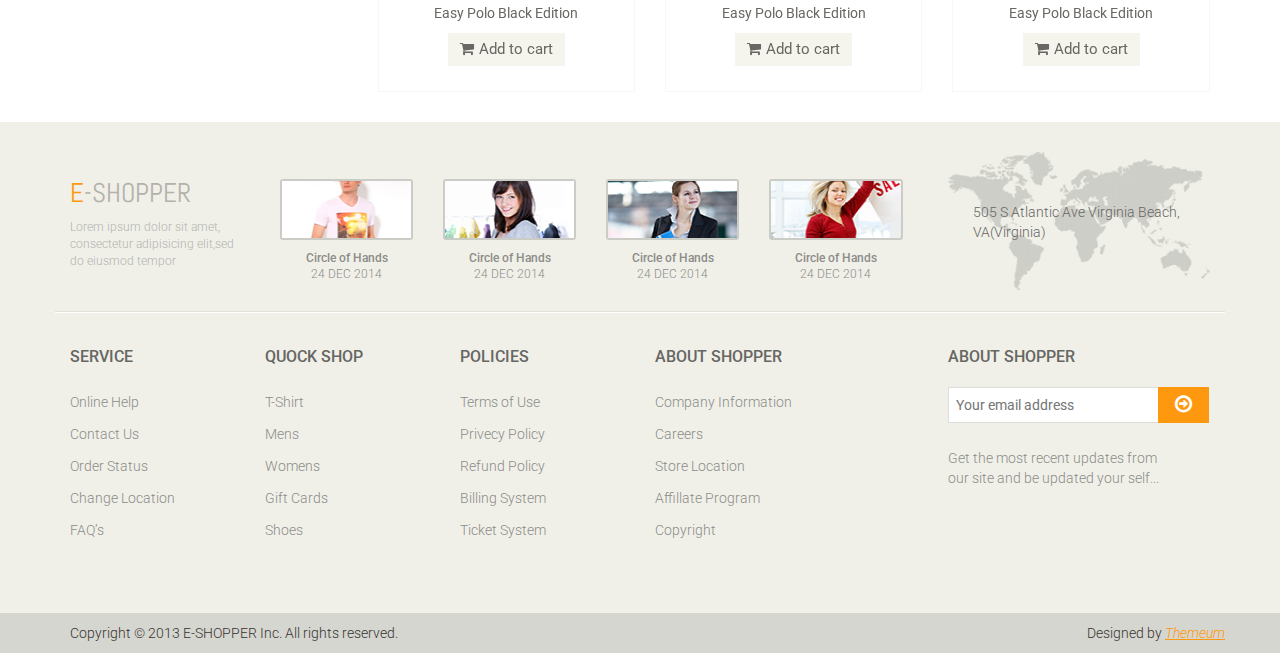
<file: Eshopper/product-details.html>
<!DOCTYPE html>
<html lang="en">
<head>
    <meta charset="utf-8">
    <meta name="viewport" content="width=device-width, initial-scale=1.0">
    <meta name="description" content="">
    <meta name="author" content="">
    <title>Product Details | E-Shopper</title>
    <link href="css/bootstrap.min.css" rel="stylesheet">
    <link href="css/font-awesome.min.css" rel="stylesheet">
    <link href="css/prettyPhoto.css" rel="stylesheet">
    <link href="css/price-range.css" rel="stylesheet">
    <link href="css/animate.css" rel="stylesheet">
	<link href="css/main.css" rel="stylesheet">
	<link href="css/responsive.css" rel="stylesheet">
    <!--[if lt IE 9]>
    <script src="js/html5shiv.js"></script>
    <script src="js/respond.min.js"></script>
    <![endif]-->       
    <link rel="shortcut icon" href="images/ico/favicon.ico">
    <link rel="apple-touch-icon-precomposed" sizes="144x144" href="images/ico/apple-touch-icon-144-precomposed.png">
    <link rel="apple-touch-icon-precomposed" sizes="114x114" href="images/ico/apple-touch-icon-114-precomposed.png">
    <link rel="apple-touch-icon-precomposed" sizes="72x72" href="images/ico/apple-touch-icon-72-precomposed.png">
    <link rel="apple-touch-icon-precomposed" href="images/ico/apple-touch-icon-57-precomposed.png">
</head><!--/head-->

<body>
	<header id="header"><!--header-->
		<div class="header_top"><!--header_top-->
			<div class="container">
				<div class="row">
					<div class="col-sm-6">
						<div class="contactinfo">
							<ul class="nav nav-pills">
								<li><a href=""><i class="fa fa-phone"></i> +2 95 01 88 821</a></li>
								<li><a href=""><i class="fa fa-envelope"></i> info@domain.com</a></li>
							</ul>
						</div>
					</div>
					<div class="col-sm-6">
						<div class="social-icons pull-right">
							<ul class="nav navbar-nav">
								<li><a href=""><i class="fa fa-facebook"></i></a></li>
								<li><a href=""><i class="fa fa-twitter"></i></a></li>
								<li><a href=""><i class="fa fa-linkedin"></i></a></li>
								<li><a href=""><i class="fa fa-dribbble"></i></a></li>
								<li><a href=""><i class="fa fa-google-plus"></i></a></li>
							</ul>
						</div>
					</div>
				</div>
			</div>
		</div><!--/header_top-->
		
		<div class="header-middle"><!--header-middle-->
			<div class="container">
				<div class="row">
					<div class="col-sm-4">
						<div class="logo pull-left">
							<a href="index.html"><img src="images/home/logo.png" alt="" /></a>
						</div>
						<div class="btn-group pull-right">
							<div class="btn-group">
								<button type="button" class="btn btn-default dropdown-toggle usa" data-toggle="dropdown">
									USA
									<span class="caret"></span>
								</button>
								<ul class="dropdown-menu">
									<li><a href="">Canada</a></li>
									<li><a href="">UK</a></li>
								</ul>
							</div>
							
							<div class="btn-group">
								<button type="button" class="btn btn-default dropdown-toggle usa" data-toggle="dropdown">
									DOLLAR
									<span class="caret"></span>
								</button>
								<ul class="dropdown-menu">
									<li><a href="">Canadian Dollar</a></li>
									<li><a href="">Pound</a></li>
								</ul>
							</div>
						</div>
					</div>
					<div class="col-sm-8">
						<div class="shop-menu pull-right">
							<ul class="nav navbar-nav">
								<li><a href=""><i class="fa fa-user"></i> Account</a></li>
								<li><a href=""><i class="fa fa-star"></i> Wishlist</a></li>
								<li><a href="checkout.html"><i class="fa fa-crosshairs"></i> Checkout</a></li>
								<li><a href="cart.html"><i class="fa fa-shopping-cart"></i> Cart</a></li>
								<li><a href="login.html"><i class="fa fa-lock"></i> Login</a></li>
							</ul>
						</div>
					</div>
				</div>
			</div>
		</div><!--/header-middle-->
	
		<div class="header-bottom"><!--header-bottom-->
			<div class="container">
				<div class="row">
					<div class="col-sm-9">
						<div class="navbar-header">
							<button type="button" class="navbar-toggle" data-toggle="collapse" data-target=".navbar-collapse">
								<span class="sr-only">Toggle navigation</span>
								<span class="icon-bar"></span>
								<span class="icon-bar"></span>
								<span class="icon-bar"></span>
							</button>
						</div>
						<div class="mainmenu pull-left">
							<ul class="nav navbar-nav collapse navbar-collapse">
								<li><a href="index.html">Home</a></li>
								<li class="dropdown"><a href="#">Shop<i class="fa fa-angle-down"></i></a>
                                    <ul role="menu" class="sub-menu">
                                        <li><a href="shop.html">Products</a></li>
										<li><a href="product-details.html" class="active">Product Details</a></li> 
										<li><a href="checkout.html">Checkout</a></li> 
										<li><a href="cart.html">Cart</a></li> 
										<li><a href="login.html">Login</a></li> 
                                    </ul>
                                </li> 
								<li class="dropdown"><a href="#">Blog<i class="fa fa-angle-down"></i></a>
                                    <ul role="menu" class="sub-menu">
                                        <li><a href="blog.html">Blog List</a></li>
										<li><a href="blog-single.html">Blog Single</a></li>
                                    </ul>
                                </li> 
								<li><a href="404.html">404</a></li>
								<li><a href="contact-us.html">Contact</a></li>
							</ul>
						</div>
					</div>
					<div class="col-sm-3">
						<div class="search_box pull-right">
							<input type="text" placeholder="Search"/>
						</div>
					</div>
				</div>
			</div>
		</div><!--/header-bottom-->
	</header><!--/header-->
	
	<section>
		<div class="container">
			<div class="row">
				<div class="col-sm-3">
					<div class="left-sidebar">
						<h2>Category</h2>
						<div class="panel-group category-products" id="accordian"><!--category-productsr-->
							<div class="panel panel-default">
								<div class="panel-heading">
									<h4 class="panel-title">
										<a data-toggle="collapse" data-parent="#accordian" href="#sportswear">
											<span class="badge pull-right"><i class="fa fa-plus"></i></span>
											Sportswear
										</a>
									</h4>
								</div>
								<div id="sportswear" class="panel-collapse collapse">
									<div class="panel-body">
										<ul>
											<li><a href="">Nike </a></li>
											<li><a href="">Under Armour </a></li>
											<li><a href="">Adidas </a></li>
											<li><a href="">Puma</a></li>
											<li><a href="">ASICS </a></li>
										</ul>
									</div>
								</div>
							</div>
							<div class="panel panel-default">
								<div class="panel-heading">
									<h4 class="panel-title">
										<a data-toggle="collapse" data-parent="#accordian" href="#mens">
											<span class="badge pull-right"><i class="fa fa-plus"></i></span>
											Mens
										</a>
									</h4>
								</div>
								<div id="mens" class="panel-collapse collapse">
									<div class="panel-body">
										<ul>
											<li><a href="">Fendi</a></li>
											<li><a href="">Guess</a></li>
											<li><a href="">Valentino</a></li>
											<li><a href="">Dior</a></li>
											<li><a href="">Versace</a></li>
											<li><a href="">Armani</a></li>
											<li><a href="">Prada</a></li>
											<li><a href="">Dolce and Gabbana</a></li>
											<li><a href="">Chanel</a></li>
											<li><a href="">Gucci</a></li>
										</ul>
									</div>
								</div>
							</div>
							
							<div class="panel panel-default">
								<div class="panel-heading">
									<h4 class="panel-title">
										<a data-toggle="collapse" data-parent="#accordian" href="#womens">
											<span class="badge pull-right"><i class="fa fa-plus"></i></span>
											Womens
										</a>
									</h4>
								</div>
								<div id="womens" class="panel-collapse collapse">
									<div class="panel-body">
										<ul>
											<li><a href="">Fendi</a></li>
											<li><a href="">Guess</a></li>
											<li><a href="">Valentino</a></li>
											<li><a href="">Dior</a></li>
											<li><a href="">Versace</a></li>
										</ul>
									</div>
								</div>
							</div>
							<div class="panel panel-default">
								<div class="panel-heading">
									<h4 class="panel-title"><a href="#">Kids</a></h4>
								</div>
							</div>
							<div class="panel panel-default">
								<div class="panel-heading">
									<h4 class="panel-title"><a href="#">Fashion</a></h4>
								</div>
							</div>
							<div class="panel panel-default">
								<div class="panel-heading">
									<h4 class="panel-title"><a href="#">Households</a></h4>
								</div>
							</div>
							<div class="panel panel-default">
								<div class="panel-heading">
									<h4 class="panel-title"><a href="#">Interiors</a></h4>
								</div>
							</div>
							<div class="panel panel-default">
								<div class="panel-heading">
									<h4 class="panel-title"><a href="#">Clothing</a></h4>
								</div>
							</div>
							<div class="panel panel-default">
								<div class="panel-heading">
									<h4 class="panel-title"><a href="#">Bags</a></h4>
								</div>
							</div>
							<div class="panel panel-default">
								<div class="panel-heading">
									<h4 class="panel-title"><a href="#">Shoes</a></h4>
								</div>
							</div>
						</div><!--/category-products-->
					
						<div class="brands_products"><!--brands_products-->
							<h2>Brands</h2>
							<div class="brands-name">
								<ul class="nav nav-pills nav-stacked">
									<li><a href=""> <span class="pull-right">(50)</span>Acne</a></li>
									<li><a href=""> <span class="pull-right">(56)</span>Grüne Erde</a></li>
									<li><a href=""> <span class="pull-right">(27)</span>Albiro</a></li>
									<li><a href=""> <span class="pull-right">(32)</span>Ronhill</a></li>
									<li><a href=""> <span class="pull-right">(5)</span>Oddmolly</a></li>
									<li><a href=""> <span class="pull-right">(9)</span>Boudestijn</a></li>
									<li><a href=""> <span class="pull-right">(4)</span>Rösch creative culture</a></li>
								</ul>
							</div>
						</div><!--/brands_products-->
						
						<div class="price-range"><!--price-range-->
							<h2>Price Range</h2>
							<div class="well">
								 <input type="text" class="span2" value="" data-slider-min="0" data-slider-max="600" data-slider-step="5" data-slider-value="[250,450]" id="sl2" ><br />
								 <b>$ 0</b> <b class="pull-right">$ 600</b>
							</div>
						</div><!--/price-range-->
						
						<div class="shipping text-center"><!--shipping-->
							<img src="images/home/shipping.jpg" alt="" />
						</div><!--/shipping-->
						
					</div>
				</div>
				
				<div class="col-sm-9 padding-right">
					<div class="product-details"><!--product-details-->
						<div class="col-sm-5">
							<div class="view-product">
								<img src="images/product-details/1.jpg" alt="" />
								<h3>ZOOM</h3>
							</div>
							<div id="similar-product" class="carousel slide" data-ride="carousel">
								
								  <!-- Wrapper for slides -->
								    <div class="carousel-inner">
										<div class="item active">
										  <a href=""><img src="images/product-details/similar1.jpg" alt=""></a>
										  <a href=""><img src="images/product-details/similar2.jpg" alt=""></a>
										  <a href=""><img src="images/product-details/similar3.jpg" alt=""></a>
										</div>
										<div class="item">
										  <a href=""><img src="images/product-details/similar1.jpg" alt=""></a>
										  <a href=""><img src="images/product-details/similar2.jpg" alt=""></a>
										  <a href=""><img src="images/product-details/similar3.jpg" alt=""></a>
										</div>
										<div class="item">
										  <a href=""><img src="images/product-details/similar1.jpg" alt=""></a>
										  <a href=""><img src="images/product-details/similar2.jpg" alt=""></a>
										  <a href=""><img src="images/product-details/similar3.jpg" alt=""></a>
										</div>
										
									</div>

								  <!-- Controls -->
								  <a class="left item-control" href="#similar-product" data-slide="prev">
									<i class="fa fa-angle-left"></i>
								  </a>
								  <a class="right item-control" href="#similar-product" data-slide="next">
									<i class="fa fa-angle-right"></i>
								  </a>
							</div>

						</div>
						<div class="col-sm-7">
							<div class="product-information"><!--/product-information-->
								<img src="images/product-details/new.jpg" class="newarrival" alt="" />
								<h2>Anne Klein Sleeveless Colorblock Scuba</h2>
								<p>Web ID: 1089772</p>
								<img src="images/product-details/rating.png" alt="" />
								<span>
									<span>US $59</span>
									<label>Quantity:</label>
									<input type="text" value="3" />
									<button type="button" class="btn btn-fefault cart">
										<i class="fa fa-shopping-cart"></i>
										Add to cart
									</button>
								</span>
								<p><b>Availability:</b> In Stock</p>
								<p><b>Condition:</b> New</p>
								<p><b>Brand:</b> E-SHOPPER</p>
								<a href=""><img src="images/product-details/share.png" class="share img-responsive"  alt="" /></a>
							</div><!--/product-information-->
						</div>
					</div><!--/product-details-->
					
					<div class="category-tab shop-details-tab"><!--category-tab-->
						<div class="col-sm-12">
							<ul class="nav nav-tabs">
								<li><a href="#details" data-toggle="tab">Details</a></li>
								<li><a href="#companyprofile" data-toggle="tab">Company Profile</a></li>
								<li><a href="#tag" data-toggle="tab">Tag</a></li>
								<li class="active"><a href="#reviews" data-toggle="tab">Reviews (5)</a></li>
							</ul>
						</div>
						<div class="tab-content">
							<div class="tab-pane fade" id="details" >
								<div class="col-sm-3">
									<div class="product-image-wrapper">
										<div class="single-products">
											<div class="productinfo text-center">
												<img src="images/home/gallery1.jpg" alt="" />
												<h2>$56</h2>
												<p>Easy Polo Black Edition</p>
												<button type="button" class="btn btn-default add-to-cart"><i class="fa fa-shopping-cart"></i>Add to cart</button>
											</div>
										</div>
									</div>
								</div>
								<div class="col-sm-3">
									<div class="product-image-wrapper">
										<div class="single-products">
											<div class="productinfo text-center">
												<img src="images/home/gallery2.jpg" alt="" />
												<h2>$56</h2>
												<p>Easy Polo Black Edition</p>
												<button type="button" class="btn btn-default add-to-cart"><i class="fa fa-shopping-cart"></i>Add to cart</button>
											</div>
										</div>
									</div>
								</div>
								<div class="col-sm-3">
									<div class="product-image-wrapper">
										<div class="single-products">
											<div class="productinfo text-center">
												<img src="images/home/gallery3.jpg" alt="" />
												<h2>$56</h2>
												<p>Easy Polo Black Edition</p>
												<button type="button" class="btn btn-default add-to-cart"><i class="fa fa-shopping-cart"></i>Add to cart</button>
											</div>
										</div>
									</div>
								</div>
								<div class="col-sm-3">
									<div class="product-image-wrapper">
										<div class="single-products">
											<div class="productinfo text-center">
												<img src="images/home/gallery4.jpg" alt="" />
												<h2>$56</h2>
												<p>Easy Polo Black Edition</p>
												<button type="button" class="btn btn-default add-to-cart"><i class="fa fa-shopping-cart"></i>Add to cart</button>
											</div>
										</div>
									</div>
								</div>
							</div>
							
							<div class="tab-pane fade" id="companyprofile" >
								<div class="col-sm-3">
									<div class="product-image-wrapper">
										<div class="single-products">
											<div class="productinfo text-center">
												<img src="images/home/gallery1.jpg" alt="" />
												<h2>$56</h2>
												<p>Easy Polo Black Edition</p>
												<button type="button" class="btn btn-default add-to-cart"><i class="fa fa-shopping-cart"></i>Add to cart</button>
											</div>
										</div>
									</div>
								</div>
								<div class="col-sm-3">
									<div class="product-image-wrapper">
										<div class="single-products">
											<div class="productinfo text-center">
												<img src="images/home/gallery3.jpg" alt="" />
												<h2>$56</h2>
												<p>Easy Polo Black Edition</p>
												<button type="button" class="btn btn-default add-to-cart"><i class="fa fa-shopping-cart"></i>Add to cart</button>
											</div>
										</div>
									</div>
								</div>
								<div class="col-sm-3">
									<div class="product-image-wrapper">
										<div class="single-products">
											<div class="productinfo text-center">
												<img src="images/home/gallery2.jpg" alt="" />
												<h2>$56</h2>
												<p>Easy Polo Black Edition</p>
												<button type="button" class="btn btn-default add-to-cart"><i class="fa fa-shopping-cart"></i>Add to cart</button>
											</div>
										</div>
									</div>
								</div>
								<div class="col-sm-3">
									<div class="product-image-wrapper">
										<div class="single-products">
											<div class="productinfo text-center">
												<img src="images/home/gallery4.jpg" alt="" />
												<h2>$56</h2>
												<p>Easy Polo Black Edition</p>
												<button type="button" class="btn btn-default add-to-cart"><i class="fa fa-shopping-cart"></i>Add to cart</button>
											</div>
										</div>
									</div>
								</div>
							</div>
							
							<div class="tab-pane fade" id="tag" >
								<div class="col-sm-3">
									<div class="product-image-wrapper">
										<div class="single-products">
											<div class="productinfo text-center">
												<img src="images/home/gallery1.jpg" alt="" />
												<h2>$56</h2>
												<p>Easy Polo Black Edition</p>
												<button type="button" class="btn btn-default add-to-cart"><i class="fa fa-shopping-cart"></i>Add to cart</button>
											</div>
										</div>
									</div>
								</div>
								<div class="col-sm-3">
									<div class="product-image-wrapper">
										<div class="single-products">
											<div class="productinfo text-center">
												<img src="images/home/gallery2.jpg" alt="" />
												<h2>$56</h2>
												<p>Easy Polo Black Edition</p>
												<button type="button" class="btn btn-default add-to-cart"><i class="fa fa-shopping-cart"></i>Add to cart</button>
											</div>
										</div>
									</div>
								</div>
								<div class="col-sm-3">
									<div class="product-image-wrapper">
										<div class="single-products">
											<div class="productinfo text-center">
												<img src="images/home/gallery3.jpg" alt="" />
												<h2>$56</h2>
												<p>Easy Polo Black Edition</p>
												<button type="button" class="btn btn-default add-to-cart"><i class="fa fa-shopping-cart"></i>Add to cart</button>
											</div>
										</div>
									</div>
								</div>
								<div class="col-sm-3">
									<div class="product-image-wrapper">
										<div class="single-products">
											<div class="productinfo text-center">
												<img src="images/home/gallery4.jpg" alt="" />
												<h2>$56</h2>
												<p>Easy Polo Black Edition</p>
												<button type="button" class="btn btn-default add-to-cart"><i class="fa fa-shopping-cart"></i>Add to cart</button>
											</div>
										</div>
									</div>
								</div>
							</div>
							
							<div class="tab-pane fade active in" id="reviews" >
								<div class="col-sm-12">
									<ul>
										<li><a href=""><i class="fa fa-user"></i>EUGEN</a></li>
										<li><a href=""><i class="fa fa-clock-o"></i>12:41 PM</a></li>
										<li><a href=""><i class="fa fa-calendar-o"></i>31 DEC 2014</a></li>
									</ul>
									<p>Lorem ipsum dolor sit amet, consectetur adipisicing elit, sed do eiusmod tempor incididunt ut labore et dolore magna aliqua.Ut enim ad minim veniam, quis nostrud exercitation ullamco laboris nisi ut aliquip ex ea commodo consequat.Duis aute irure dolor in reprehenderit in voluptate velit esse cillum dolore eu fugiat nulla pariatur.</p>
									<p><b>Write Your Review</b></p>
									
									<form action="#">
										<span>
											<input type="text" placeholder="Your Name"/>
											<input type="email" placeholder="Email Address"/>
										</span>
										<textarea name="" ></textarea>
										<b>Rating: </b> <img src="images/product-details/rating.png" alt="" />
										<button type="button" class="btn btn-default pull-right">
											Submit
										</button>
									</form>
								</div>
							</div>
							
						</div>
					</div><!--/category-tab-->
					
					<div class="recommended_items"><!--recommended_items-->
						<h2 class="title text-center">recommended items</h2>
						
						<div id="recommended-item-carousel" class="carousel slide" data-ride="carousel">
							<div class="carousel-inner">
								<div class="item active">	
									<div class="col-sm-4">
										<div class="product-image-wrapper">
											<div class="single-products">
												<div class="productinfo text-center">
													<img src="images/home/recommend1.jpg" alt="" />
													<h2>$56</h2>
													<p>Easy Polo Black Edition</p>
													<button type="button" class="btn btn-default add-to-cart"><i class="fa fa-shopping-cart"></i>Add to cart</button>
												</div>
											</div>
										</div>
									</div>
									<div class="col-sm-4">
										<div class="product-image-wrapper">
											<div class="single-products">
												<div class="productinfo text-center">
													<img src="images/home/recommend2.jpg" alt="" />
													<h2>$56</h2>
													<p>Easy Polo Black Edition</p>
													<button type="button" class="btn btn-default add-to-cart"><i class="fa fa-shopping-cart"></i>Add to cart</button>
												</div>
											</div>
										</div>
									</div>
									<div class="col-sm-4">
										<div class="product-image-wrapper">
											<div class="single-products">
												<div class="productinfo text-center">
													<img src="images/home/recommend3.jpg" alt="" />
													<h2>$56</h2>
													<p>Easy Polo Black Edition</p>
													<button type="button" class="btn btn-default add-to-cart"><i class="fa fa-shopping-cart"></i>Add to cart</button>
												</div>
											</div>
										</div>
									</div>
								</div>
								<div class="item">	
									<div class="col-sm-4">
										<div class="product-image-wrapper">
											<div class="single-products">
												<div class="productinfo text-center">
													<img src="images/home/recommend1.jpg" alt="" />
													<h2>$56</h2>
													<p>Easy Polo Black Edition</p>
													<button type="button" class="btn btn-default add-to-cart"><i class="fa fa-shopping-cart"></i>Add to cart</button>
												</div>
											</div>
										</div>
									</div>
									<div class="col-sm-4">
										<div class="product-image-wrapper">
											<div class="single-products">
												<div class="productinfo text-center">
													<img src="images/home/recommend2.jpg" alt="" />
													<h2>$56</h2>
													<p>Easy Polo Black Edition</p>
													<button type="button" class="btn btn-default add-to-cart"><i class="fa fa-shopping-cart"></i>Add to cart</button>
												</div>
											</div>
										</div>
									</div>
									<div class="col-sm-4">
										<div class="product-image-wrapper">
											<div class="single-products">
												<div class="productinfo text-center">
													<img src="images/home/recommend3.jpg" alt="" />
													<h2>$56</h2>
													<p>Easy Polo Black Edition</p>
													<button type="button" class="btn btn-default add-to-cart"><i class="fa fa-shopping-cart"></i>Add to cart</button>
												</div>
											</div>
										</div>
									</div>
								</div>
							</div>
							 <a class="left recommended-item-control" href="#recommended-item-carousel" data-slide="prev">
								<i class="fa fa-angle-left"></i>
							  </a>
							  <a class="right recommended-item-control" href="#recommended-item-carousel" data-slide="next">
								<i class="fa fa-angle-right"></i>
							  </a>			
						</div>
					</div><!--/recommended_items-->
					
				</div>
			</div>
		</div>
	</section>
	
	<footer id="footer"><!--Footer-->
		<div class="footer-top">
			<div class="container">
				<div class="row">
					<div class="col-sm-2">
						<div class="companyinfo">
							<h2><span>e</span>-shopper</h2>
							<p>Lorem ipsum dolor sit amet, consectetur adipisicing elit,sed do eiusmod tempor</p>
						</div>
					</div>
					<div class="col-sm-7">
						<div class="col-sm-3">
							<div class="video-gallery text-center">
								<a href="#">
									<div class="iframe-img">
										<img src="images/home/iframe1.png" alt="" />
									</div>
									<div class="overlay-icon">
										<i class="fa fa-play-circle-o"></i>
									</div>
								</a>
								<p>Circle of Hands</p>
								<h2>24 DEC 2014</h2>
							</div>
						</div>
						
						<div class="col-sm-3">
							<div class="video-gallery text-center">
								<a href="#">
									<div class="iframe-img">
										<img src="images/home/iframe2.png" alt="" />
									</div>
									<div class="overlay-icon">
										<i class="fa fa-play-circle-o"></i>
									</div>
								</a>
								<p>Circle of Hands</p>
								<h2>24 DEC 2014</h2>
							</div>
						</div>
						
						<div class="col-sm-3">
							<div class="video-gallery text-center">
								<a href="#">
									<div class="iframe-img">
										<img src="images/home/iframe3.png" alt="" />
									</div>
									<div class="overlay-icon">
										<i class="fa fa-play-circle-o"></i>
									</div>
								</a>
								<p>Circle of Hands</p>
								<h2>24 DEC 2014</h2>
							</div>
						</div>
						
						<div class="col-sm-3">
							<div class="video-gallery text-center">
								<a href="#">
									<div class="iframe-img">
										<img src="images/home/iframe4.png" alt="" />
									</div>
									<div class="overlay-icon">
										<i class="fa fa-play-circle-o"></i>
									</div>
								</a>
								<p>Circle of Hands</p>
								<h2>24 DEC 2014</h2>
							</div>
						</div>
					</div>
					<div class="col-sm-3">
						<div class="address">
							<img src="images/home/map.png" alt="" />
							<p>505 S Atlantic Ave Virginia Beach, VA(Virginia)</p>
						</div>
					</div>
				</div>
			</div>
		</div>
		
		<div class="footer-widget">
			<div class="container">
				<div class="row">
					<div class="col-sm-2">
						<div class="single-widget">
							<h2>Service</h2>
							<ul class="nav nav-pills nav-stacked">
								<li><a href="">Online Help</a></li>
								<li><a href="">Contact Us</a></li>
								<li><a href="">Order Status</a></li>
								<li><a href="">Change Location</a></li>
								<li><a href="">FAQ’s</a></li>
							</ul>
						</div>
					</div>
					<div class="col-sm-2">
						<div class="single-widget">
							<h2>Quock Shop</h2>
							<ul class="nav nav-pills nav-stacked">
								<li><a href="">T-Shirt</a></li>
								<li><a href="">Mens</a></li>
								<li><a href="">Womens</a></li>
								<li><a href="">Gift Cards</a></li>
								<li><a href="">Shoes</a></li>
							</ul>
						</div>
					</div>
					<div class="col-sm-2">
						<div class="single-widget">
							<h2>Policies</h2>
							<ul class="nav nav-pills nav-stacked">
								<li><a href="">Terms of Use</a></li>
								<li><a href="">Privecy Policy</a></li>
								<li><a href="">Refund Policy</a></li>
								<li><a href="">Billing System</a></li>
								<li><a href="">Ticket System</a></li>
							</ul>
						</div>
					</div>
					<div class="col-sm-2">
						<div class="single-widget">
							<h2>About Shopper</h2>
							<ul class="nav nav-pills nav-stacked">
								<li><a href="">Company Information</a></li>
								<li><a href="">Careers</a></li>
								<li><a href="">Store Location</a></li>
								<li><a href="">Affillate Program</a></li>
								<li><a href="">Copyright</a></li>
							</ul>
						</div>
					</div>
					<div class="col-sm-3 col-sm-offset-1">
						<div class="single-widget">
							<h2>About Shopper</h2>
							<form action="#" class="searchform">
								<input type="text" placeholder="Your email address" />
								<button type="submit" class="btn btn-default"><i class="fa fa-arrow-circle-o-right"></i></button>
								<p>Get the most recent updates from <br />our site and be updated your self...</p>
							</form>
						</div>
					</div>
					
				</div>
			</div>
		</div>
		
		<div class="footer-bottom">
			<div class="container">
				<div class="row">
					<p class="pull-left">Copyright © 2013 E-SHOPPER Inc. All rights reserved.</p>
					<p class="pull-right">Designed by <span><a target="_blank" href="http://www.themeum.com">Themeum</a></span></p>
				</div>
			</div>
		</div>
		
	</footer><!--/Footer-->
	

  
    <script src="js/jquery.js"></script>
	<script src="js/price-range.js"></script>
    <script src="js/jquery.scrollUp.min.js"></script>
	<script src="js/bootstrap.min.js"></script>
    <script src="js/jquery.prettyPhoto.js"></script>
    <script src="js/main.js"></script>
</body>
</html>
</file>
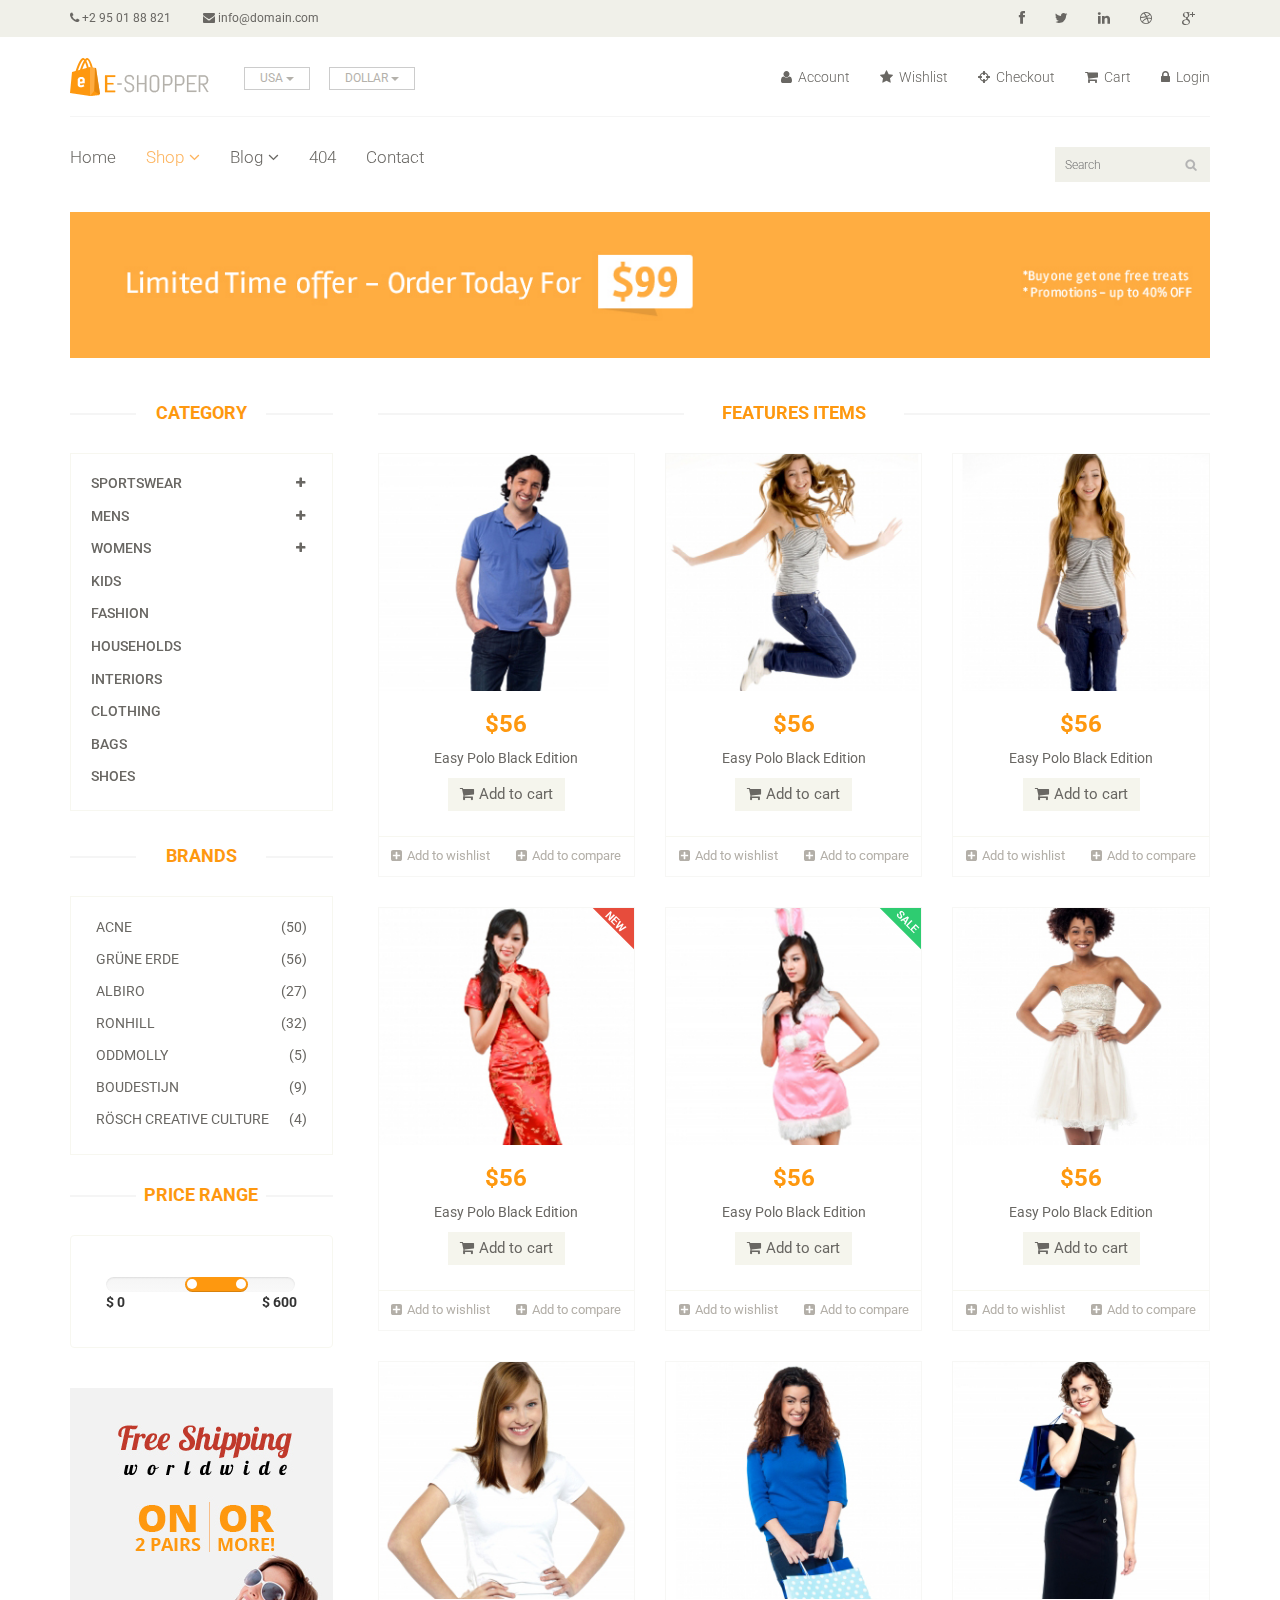
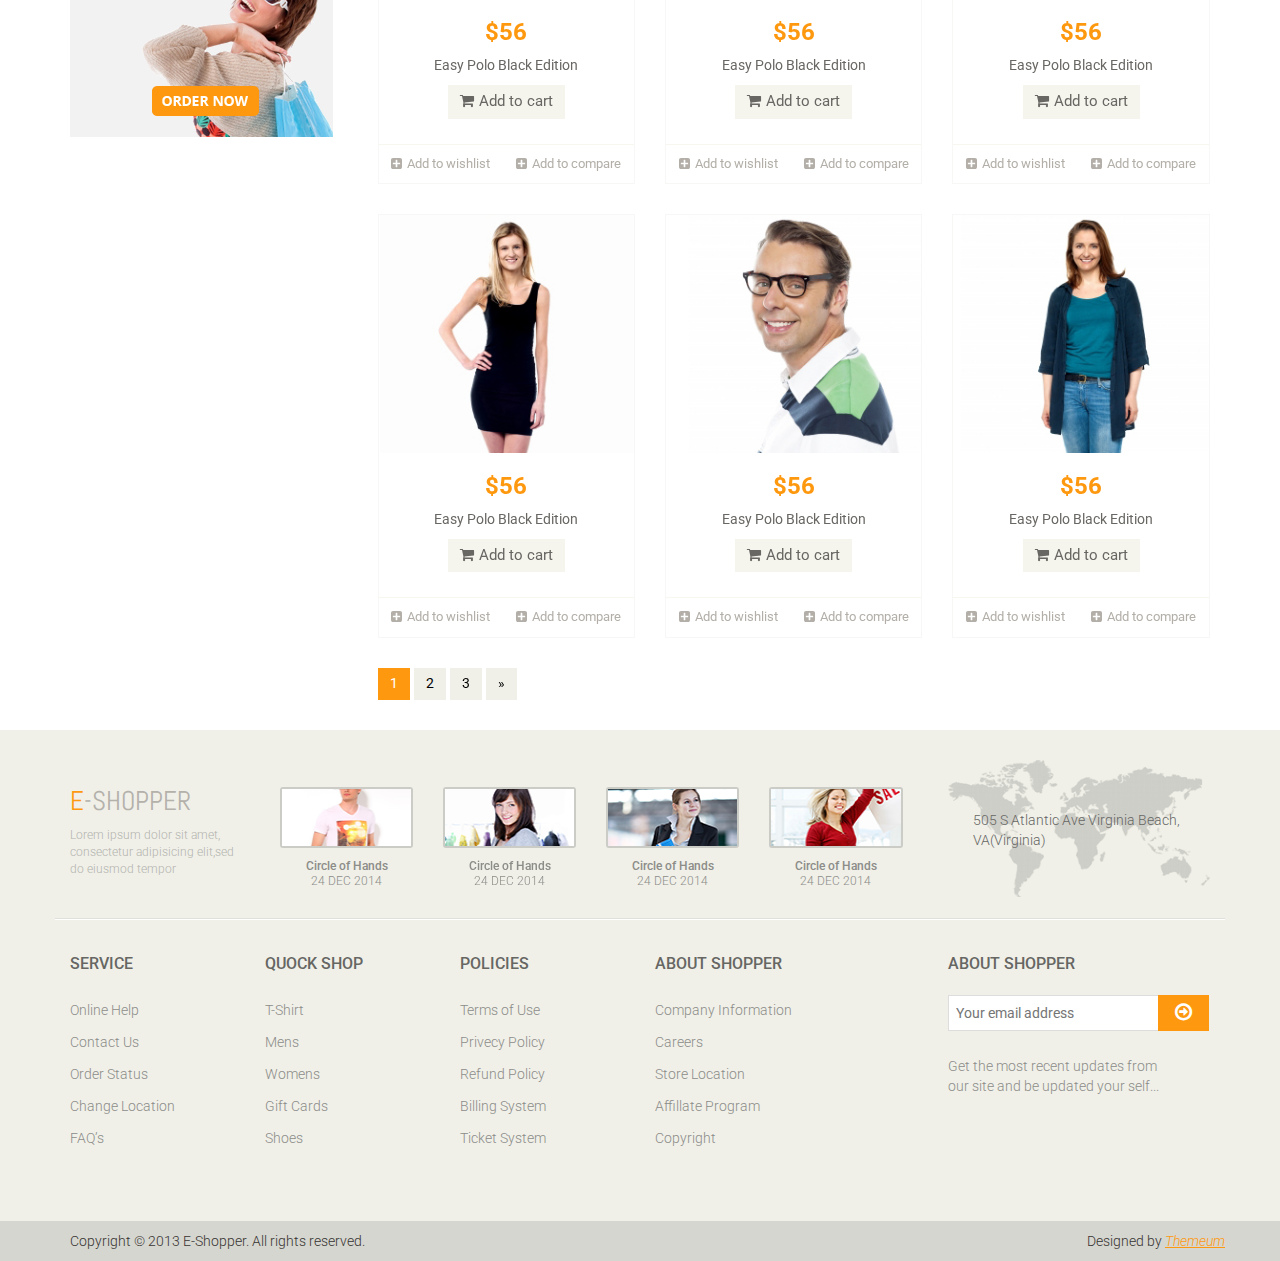
<file: Eshopper/shop.html>
<!DOCTYPE html>
<html lang="en">
<head>
    <meta charset="utf-8">
    <meta name="viewport" content="width=device-width, initial-scale=1.0">
    <meta name="description" content="">
    <meta name="author" content="">
    <title>Shop | E-Shopper</title>
    <link href="css/bootstrap.min.css" rel="stylesheet">
    <link href="css/font-awesome.min.css" rel="stylesheet">
    <link href="css/prettyPhoto.css" rel="stylesheet">
    <link href="css/price-range.css" rel="stylesheet">
    <link href="css/animate.css" rel="stylesheet">
	<link href="css/main.css" rel="stylesheet">
	<link href="css/responsive.css" rel="stylesheet">
    <!--[if lt IE 9]>
    <script src="js/html5shiv.js"></script>
    <script src="js/respond.min.js"></script>
    <![endif]-->       
    <link rel="shortcut icon" href="images/ico/favicon.ico">
    <link rel="apple-touch-icon-precomposed" sizes="144x144" href="images/ico/apple-touch-icon-144-precomposed.png">
    <link rel="apple-touch-icon-precomposed" sizes="114x114" href="images/ico/apple-touch-icon-114-precomposed.png">
    <link rel="apple-touch-icon-precomposed" sizes="72x72" href="images/ico/apple-touch-icon-72-precomposed.png">
    <link rel="apple-touch-icon-precomposed" href="images/ico/apple-touch-icon-57-precomposed.png">
</head><!--/head-->

<body>
	<header id="header"><!--header-->
		<div class="header_top"><!--header_top-->
			<div class="container">
				<div class="row">
					<div class="col-sm-6 ">
						<div class="contactinfo">
							<ul class="nav nav-pills">
								<li><a href=""><i class="fa fa-phone"></i> +2 95 01 88 821</a></li>
								<li><a href=""><i class="fa fa-envelope"></i> info@domain.com</a></li>
							</ul>
						</div>
					</div>
					<div class="col-sm-6">
						<div class="social-icons pull-right">
							<ul class="nav navbar-nav">
								<li><a href=""><i class="fa fa-facebook"></i></a></li>
								<li><a href=""><i class="fa fa-twitter"></i></a></li>
								<li><a href=""><i class="fa fa-linkedin"></i></a></li>
								<li><a href=""><i class="fa fa-dribbble"></i></a></li>
								<li><a href=""><i class="fa fa-google-plus"></i></a></li>
							</ul>
						</div>
					</div>
				</div>
			</div>
		</div><!--/header_top-->
		
		<div class="header-middle"><!--header-middle-->
			<div class="container">
				<div class="row">
					<div class="col-sm-4">
						<div class="logo pull-left">
							<a href="index.html"><img src="images/home/logo.png" alt="" /></a>
						</div>
						<div class="btn-group pull-right">
							<div class="btn-group">
								<button type="button" class="btn btn-default dropdown-toggle usa" data-toggle="dropdown">
									USA
									<span class="caret"></span>
								</button>
								<ul class="dropdown-menu">
									<li><a href="">Canada</a></li>
									<li><a href="">UK</a></li>
								</ul>
							</div>
							
							<div class="btn-group">
								<button type="button" class="btn btn-default dropdown-toggle usa" data-toggle="dropdown">
									DOLLAR
									<span class="caret"></span>
								</button>
								<ul class="dropdown-menu">
									<li><a href="">Canadian Dollar</a></li>
									<li><a href="">Pound</a></li>
								</ul>
							</div>
						</div>
					</div>
					<div class="col-sm-8">
						<div class="shop-menu pull-right">
							<ul class="nav navbar-nav">
								<li><a href=""><i class="fa fa-user"></i> Account</a></li>
								<li><a href=""><i class="fa fa-star"></i> Wishlist</a></li>
								<li><a href="checkout.html"><i class="fa fa-crosshairs"></i> Checkout</a></li>
								<li><a href="cart.html"><i class="fa fa-shopping-cart"></i> Cart</a></li>
								<li><a href="login.html"><i class="fa fa-lock"></i> Login</a></li>
							</ul>
						</div>
					</div>
				</div>
			</div>
		</div><!--/header-middle-->
	
		<div class="header-bottom"><!--header-bottom-->
			<div class="container">
				<div class="row">
					<div class="col-sm-9">
						<div class="navbar-header">
							<button type="button" class="navbar-toggle" data-toggle="collapse" data-target=".navbar-collapse">
								<span class="sr-only">Toggle navigation</span>
								<span class="icon-bar"></span>
								<span class="icon-bar"></span>
								<span class="icon-bar"></span>
							</button>
						</div>
						<div class="mainmenu pull-left">
							<ul class="nav navbar-nav collapse navbar-collapse">
								<li><a href="index.html">Home</a></li>
								<li class="dropdown"><a href="#" class="active">Shop<i class="fa fa-angle-down"></i></a>
                                    <ul role="menu" class="sub-menu">
                                        <li><a href="shop.html" class="active">Products</a></li>
										<li><a href="product-details.html">Product Details</a></li> 
										<li><a href="checkout.html">Checkout</a></li> 
										<li><a href="cart.html">Cart</a></li> 
										<li><a href="login.html">Login</a></li> 
                                    </ul>
                                </li> 
								<li class="dropdown"><a href="#">Blog<i class="fa fa-angle-down"></i></a>
                                    <ul role="menu" class="sub-menu">
                                        <li><a href="blog.html">Blog List</a></li>
										<li><a href="blog-single.html">Blog Single</a></li>
                                    </ul>
                                </li> 
								<li><a href="404.html">404</a></li>
								<li><a href="contact-us.html">Contact</a></li>
							</ul>
						</div>
					</div>
					<div class="col-sm-3">
						<div class="search_box pull-right">
							<input type="text" placeholder="Search"/>
						</div>
					</div>
				</div>
				</div>
			</div>
	</header>
	
	<section id="advertisement">
		<div class="container">
			<img src="images/shop/advertisement.jpg" alt="" />
		</div>
	</section>
	
	<section>
		<div class="container">
			<div class="row">
				<div class="col-sm-3">
					<div class="left-sidebar">
						<h2>Category</h2>
						<div class="panel-group category-products" id="accordian"><!--category-productsr-->
							<div class="panel panel-default">
								<div class="panel-heading">
									<h4 class="panel-title">
										<a data-toggle="collapse" data-parent="#accordian" href="#sportswear">
											<span class="badge pull-right"><i class="fa fa-plus"></i></span>
											Sportswear
										</a>
									</h4>
								</div>
								<div id="sportswear" class="panel-collapse collapse">
									<div class="panel-body">
										<ul>
											<li><a href="">Nike </a></li>
											<li><a href="">Under Armour </a></li>
											<li><a href="">Adidas </a></li>
											<li><a href="">Puma</a></li>
											<li><a href="">ASICS </a></li>
										</ul>
									</div>
								</div>
							</div>
							<div class="panel panel-default">
								<div class="panel-heading">
									<h4 class="panel-title">
										<a data-toggle="collapse" data-parent="#accordian" href="#mens">
											<span class="badge pull-right"><i class="fa fa-plus"></i></span>
											Mens
										</a>
									</h4>
								</div>
								<div id="mens" class="panel-collapse collapse">
									<div class="panel-body">
										<ul>
											<li><a href="">Fendi</a></li>
											<li><a href="">Guess</a></li>
											<li><a href="">Valentino</a></li>
											<li><a href="">Dior</a></li>
											<li><a href="">Versace</a></li>
											<li><a href="">Armani</a></li>
											<li><a href="">Prada</a></li>
											<li><a href="">Dolce and Gabbana</a></li>
											<li><a href="">Chanel</a></li>
											<li><a href="">Gucci</a></li>
										</ul>
									</div>
								</div>
							</div>
							
							<div class="panel panel-default">
								<div class="panel-heading">
									<h4 class="panel-title">
										<a data-toggle="collapse" data-parent="#accordian" href="#womens">
											<span class="badge pull-right"><i class="fa fa-plus"></i></span>
											Womens
										</a>
									</h4>
								</div>
								<div id="womens" class="panel-collapse collapse">
									<div class="panel-body">
										<ul>
											<li><a href="">Fendi</a></li>
											<li><a href="">Guess</a></li>
											<li><a href="">Valentino</a></li>
											<li><a href="">Dior</a></li>
											<li><a href="">Versace</a></li>
										</ul>
									</div>
								</div>
							</div>
							<div class="panel panel-default">
								<div class="panel-heading">
									<h4 class="panel-title"><a href="#">Kids</a></h4>
								</div>
							</div>
							<div class="panel panel-default">
								<div class="panel-heading">
									<h4 class="panel-title"><a href="#">Fashion</a></h4>
								</div>
							</div>
							<div class="panel panel-default">
								<div class="panel-heading">
									<h4 class="panel-title"><a href="#">Households</a></h4>
								</div>
							</div>
							<div class="panel panel-default">
								<div class="panel-heading">
									<h4 class="panel-title"><a href="#">Interiors</a></h4>
								</div>
							</div>
							<div class="panel panel-default">
								<div class="panel-heading">
									<h4 class="panel-title"><a href="#">Clothing</a></h4>
								</div>
							</div>
							<div class="panel panel-default">
								<div class="panel-heading">
									<h4 class="panel-title"><a href="#">Bags</a></h4>
								</div>
							</div>
							<div class="panel panel-default">
								<div class="panel-heading">
									<h4 class="panel-title"><a href="#">Shoes</a></h4>
								</div>
							</div>
						</div><!--/category-productsr-->
					
						<div class="brands_products"><!--brands_products-->
							<h2>Brands</h2>
							<div class="brands-name">
								<ul class="nav nav-pills nav-stacked">
									<li><a href=""> <span class="pull-right">(50)</span>Acne</a></li>
									<li><a href=""> <span class="pull-right">(56)</span>Grüne Erde</a></li>
									<li><a href=""> <span class="pull-right">(27)</span>Albiro</a></li>
									<li><a href=""> <span class="pull-right">(32)</span>Ronhill</a></li>
									<li><a href=""> <span class="pull-right">(5)</span>Oddmolly</a></li>
									<li><a href=""> <span class="pull-right">(9)</span>Boudestijn</a></li>
									<li><a href=""> <span class="pull-right">(4)</span>Rösch creative culture</a></li>
								</ul>
							</div>
						</div><!--/brands_products-->
						
						<div class="price-range"><!--price-range-->
							<h2>Price Range</h2>
							<div class="well">
								 <input type="text" class="span2" value="" data-slider-min="0" data-slider-max="600" data-slider-step="5" data-slider-value="[250,450]" id="sl2" ><br />
								 <b>$ 0</b> <b class="pull-right">$ 600</b>
							</div>
						</div><!--/price-range-->
						
						<div class="shipping text-center"><!--shipping-->
							<img src="images/home/shipping.jpg" alt="" />
						</div><!--/shipping-->
						
					</div>
				</div>
				
				<div class="col-sm-9 padding-right">
					<div class="features_items"><!--features_items-->
						<h2 class="title text-center">Features Items</h2>
						<div class="col-sm-4">
							<div class="product-image-wrapper">
								<div class="single-products">
									<div class="productinfo text-center">
										<img src="images/shop/product12.jpg" alt="" />
										<h2>$56</h2>
										<p>Easy Polo Black Edition</p>
										<a href="#" class="btn btn-default add-to-cart"><i class="fa fa-shopping-cart"></i>Add to cart</a>
									</div>
									<div class="product-overlay">
										<div class="overlay-content">
											<h2>$56</h2>
											<p>Easy Polo Black Edition</p>
											<a href="#" class="btn btn-default add-to-cart"><i class="fa fa-shopping-cart"></i>Add to cart</a>
										</div>
									</div>
								</div>
								<div class="choose">
									<ul class="nav nav-pills nav-justified">
										<li><a href=""><i class="fa fa-plus-square"></i>Add to wishlist</a></li>
										<li><a href=""><i class="fa fa-plus-square"></i>Add to compare</a></li>
									</ul>
								</div>
							</div>
						</div>
						<div class="col-sm-4">
							<div class="product-image-wrapper">
								<div class="single-products">
									<div class="productinfo text-center">
										<img src="images/shop/product11.jpg" alt="" />
										<h2>$56</h2>
										<p>Easy Polo Black Edition</p>
										<a href="#" class="btn btn-default add-to-cart"><i class="fa fa-shopping-cart"></i>Add to cart</a>
									</div>
									<div class="product-overlay">
										<div class="overlay-content">
											<h2>$56</h2>
											<p>Easy Polo Black Edition</p>
											<a href="#" class="btn btn-default add-to-cart"><i class="fa fa-shopping-cart"></i>Add to cart</a>
										</div>
									</div>
								</div>
								<div class="choose">
									<ul class="nav nav-pills nav-justified">
										<li><a href=""><i class="fa fa-plus-square"></i>Add to wishlist</a></li>
										<li><a href=""><i class="fa fa-plus-square"></i>Add to compare</a></li>
									</ul>
								</div>
							</div>
						</div>
						<div class="col-sm-4">
							<div class="product-image-wrapper">
								<div class="single-products">
									<div class="productinfo text-center">
										<img src="images/shop/product10.jpg" alt="" />
										<h2>$56</h2>
										<p>Easy Polo Black Edition</p>
										<a href="#" class="btn btn-default add-to-cart"><i class="fa fa-shopping-cart"></i>Add to cart</a>
									</div>
									<div class="product-overlay">
										<div class="overlay-content">
											<h2>$56</h2>
											<p>Easy Polo Black Edition</p>
											<a href="#" class="btn btn-default add-to-cart"><i class="fa fa-shopping-cart"></i>Add to cart</a>
										</div>
									</div>
								</div>
								<div class="choose">
									<ul class="nav nav-pills nav-justified">
										<li><a href=""><i class="fa fa-plus-square"></i>Add to wishlist</a></li>
										<li><a href=""><i class="fa fa-plus-square"></i>Add to compare</a></li>
									</ul>
								</div>
							</div>
						</div>
						<div class="col-sm-4">
							<div class="product-image-wrapper">
								<div class="single-products">
									<div class="productinfo text-center">
										<img src="images/shop/product9.jpg" alt="" />
										<h2>$56</h2>
										<p>Easy Polo Black Edition</p>
										<a href="#" class="btn btn-default add-to-cart"><i class="fa fa-shopping-cart"></i>Add to cart</a>
									</div>
									<div class="product-overlay">
										<div class="overlay-content">
											<h2>$56</h2>
											<p>Easy Polo Black Edition</p>
											<a href="#" class="btn btn-default add-to-cart"><i class="fa fa-shopping-cart"></i>Add to cart</a>
										</div>
									</div>
									<img src="images/home/new.png" class="new" alt="" />
								</div>
								<div class="choose">
									<ul class="nav nav-pills nav-justified">
										<li><a href=""><i class="fa fa-plus-square"></i>Add to wishlist</a></li>
										<li><a href=""><i class="fa fa-plus-square"></i>Add to compare</a></li>
									</ul>
								</div>
							</div>
						</div>
						<div class="col-sm-4">
							<div class="product-image-wrapper">
								<div class="single-products">
									<div class="productinfo text-center">
										<img src="images/shop/product8.jpg" alt="" />
										<h2>$56</h2>
										<p>Easy Polo Black Edition</p>
										<a href="#" class="btn btn-default add-to-cart"><i class="fa fa-shopping-cart"></i>Add to cart</a>
									</div>
									<div class="product-overlay">
										<div class="overlay-content">
											<h2>$56</h2>
											<p>Easy Polo Black Edition</p>
											<a href="#" class="btn btn-default add-to-cart"><i class="fa fa-shopping-cart"></i>Add to cart</a>
										</div>
									</div>
									<img src="images/home/sale.png" class="new" alt="" />
								</div>
								<div class="choose">
									<ul class="nav nav-pills nav-justified">
										<li><a href=""><i class="fa fa-plus-square"></i>Add to wishlist</a></li>
										<li><a href=""><i class="fa fa-plus-square"></i>Add to compare</a></li>
									</ul>
								</div>
							</div>
						</div>
						<div class="col-sm-4">
							<div class="product-image-wrapper">
								<div class="single-products">
									<div class="productinfo text-center">
										<img src="images/shop/product7.jpg" alt="" />
										<h2>$56</h2>
										<p>Easy Polo Black Edition</p>
										<a href="#" class="btn btn-default add-to-cart"><i class="fa fa-shopping-cart"></i>Add to cart</a>
									</div>
									<div class="product-overlay">
										<div class="overlay-content">
											<h2>$56</h2>
											<p>Easy Polo Black Edition</p>
											<a href="#" class="btn btn-default add-to-cart"><i class="fa fa-shopping-cart"></i>Add to cart</a>
										</div>
									</div>
								</div>
								<div class="choose">
									<ul class="nav nav-pills nav-justified">
										<li><a href=""><i class="fa fa-plus-square"></i>Add to wishlist</a></li>
										<li><a href=""><i class="fa fa-plus-square"></i>Add to compare</a></li>
									</ul>
								</div>
							</div>
						</div>
						
						<div class="col-sm-4">
							<div class="product-image-wrapper">
								<div class="single-products">
									<div class="productinfo text-center">
										<img src="images/home/product6.jpg" alt="" />
										<h2>$56</h2>
										<p>Easy Polo Black Edition</p>
										<a href="#" class="btn btn-default add-to-cart"><i class="fa fa-shopping-cart"></i>Add to cart</a>
									</div>
									<div class="product-overlay">
										<div class="overlay-content">
											<h2>$56</h2>
											<p>Easy Polo Black Edition</p>
											<a href="#" class="btn btn-default add-to-cart"><i class="fa fa-shopping-cart"></i>Add to cart</a>
										</div>
									</div>
								</div>
								<div class="choose">
									<ul class="nav nav-pills nav-justified">
										<li><a href=""><i class="fa fa-plus-square"></i>Add to wishlist</a></li>
										<li><a href=""><i class="fa fa-plus-square"></i>Add to compare</a></li>
									</ul>
								</div>
							</div>
						</div>
						
						<div class="col-sm-4">
							<div class="product-image-wrapper">
								<div class="single-products">
									<div class="productinfo text-center">
										<img src="images/home/product5.jpg" alt="" />
										<h2>$56</h2>
										<p>Easy Polo Black Edition</p>
										<a href="#" class="btn btn-default add-to-cart"><i class="fa fa-shopping-cart"></i>Add to cart</a>
									</div>
									<div class="product-overlay">
										<div class="overlay-content">
											<h2>$56</h2>
											<p>Easy Polo Black Edition</p>
											<a href="#" class="btn btn-default add-to-cart"><i class="fa fa-shopping-cart"></i>Add to cart</a>
										</div>
									</div>
								</div>
								<div class="choose">
									<ul class="nav nav-pills nav-justified">
										<li><a href=""><i class="fa fa-plus-square"></i>Add to wishlist</a></li>
										<li><a href=""><i class="fa fa-plus-square"></i>Add to compare</a></li>
									</ul>
								</div>
							</div>
						</div>
						
						<div class="col-sm-4">
							<div class="product-image-wrapper">
								<div class="single-products">
									<div class="productinfo text-center">
										<img src="images/home/product4.jpg" alt="" />
										<h2>$56</h2>
										<p>Easy Polo Black Edition</p>
										<a href="#" class="btn btn-default add-to-cart"><i class="fa fa-shopping-cart"></i>Add to cart</a>
									</div>
									<div class="product-overlay">
										<div class="overlay-content">
											<h2>$56</h2>
											<p>Easy Polo Black Edition</p>
											<a href="#" class="btn btn-default add-to-cart"><i class="fa fa-shopping-cart"></i>Add to cart</a>
										</div>
									</div>
								</div>
								<div class="choose">
									<ul class="nav nav-pills nav-justified">
										<li><a href=""><i class="fa fa-plus-square"></i>Add to wishlist</a></li>
										<li><a href=""><i class="fa fa-plus-square"></i>Add to compare</a></li>
									</ul>
								</div>
							</div>
						</div>
						
						<div class="col-sm-4">
							<div class="product-image-wrapper">
								<div class="single-products">
									<div class="productinfo text-center">
										<img src="images/home/product3.jpg" alt="" />
										<h2>$56</h2>
										<p>Easy Polo Black Edition</p>
										<a href="#" class="btn btn-default add-to-cart"><i class="fa fa-shopping-cart"></i>Add to cart</a>
									</div>
									<div class="product-overlay">
										<div class="overlay-content">
											<h2>$56</h2>
											<p>Easy Polo Black Edition</p>
											<a href="#" class="btn btn-default add-to-cart"><i class="fa fa-shopping-cart"></i>Add to cart</a>
										</div>
									</div>
								</div>
								<div class="choose">
									<ul class="nav nav-pills nav-justified">
										<li><a href=""><i class="fa fa-plus-square"></i>Add to wishlist</a></li>
										<li><a href=""><i class="fa fa-plus-square"></i>Add to compare</a></li>
									</ul>
								</div>
							</div>
						</div>
						
						
						<div class="col-sm-4">
							<div class="product-image-wrapper">
								<div class="single-products">
									<div class="productinfo text-center">
										<img src="images/home/product2.jpg" alt="" />
										<h2>$56</h2>
										<p>Easy Polo Black Edition</p>
										<a href="#" class="btn btn-default add-to-cart"><i class="fa fa-shopping-cart"></i>Add to cart</a>
									</div>
									<div class="product-overlay">
										<div class="overlay-content">
											<h2>$56</h2>
											<p>Easy Polo Black Edition</p>
											<a href="#" class="btn btn-default add-to-cart"><i class="fa fa-shopping-cart"></i>Add to cart</a>
										</div>
									</div>
								</div>
								<div class="choose">
									<ul class="nav nav-pills nav-justified">
										<li><a href=""><i class="fa fa-plus-square"></i>Add to wishlist</a></li>
										<li><a href=""><i class="fa fa-plus-square"></i>Add to compare</a></li>
									</ul>
								</div>
							</div>
						</div>
						
						<div class="col-sm-4">
							<div class="product-image-wrapper">
								<div class="single-products">
									<div class="productinfo text-center">
										<img src="images/home/product1.jpg" alt="" />
										<h2>$56</h2>
										<p>Easy Polo Black Edition</p>
										<a href="#" class="btn btn-default add-to-cart"><i class="fa fa-shopping-cart"></i>Add to cart</a>
									</div>
									<div class="product-overlay">
										<div class="overlay-content">
											<h2>$56</h2>
											<p>Easy Polo Black Edition</p>
											<a href="#" class="btn btn-default add-to-cart"><i class="fa fa-shopping-cart"></i>Add to cart</a>
										</div>
									</div>
								</div>
								<div class="choose">
									<ul class="nav nav-pills nav-justified">
										<li><a href=""><i class="fa fa-plus-square"></i>Add to wishlist</a></li>
										<li><a href=""><i class="fa fa-plus-square"></i>Add to compare</a></li>
									</ul>
								</div>
							</div>
						</div>
						
						<ul class="pagination">
							<li class="active"><a href="">1</a></li>
							<li><a href="">2</a></li>
							<li><a href="">3</a></li>
							<li><a href="">&raquo;</a></li>
						</ul>
					</div><!--features_items-->
				</div>
			</div>
		</div>
	</section>
	
	<footer id="footer"><!--Footer-->
		<div class="footer-top">
			<div class="container">
				<div class="row">
					<div class="col-sm-2">
						<div class="companyinfo">
							<h2><span>e</span>-shopper</h2>
							<p>Lorem ipsum dolor sit amet, consectetur adipisicing elit,sed do eiusmod tempor</p>
						</div>
					</div>
					<div class="col-sm-7">
						<div class="col-sm-3">
							<div class="video-gallery text-center">
								<a href="#">
									<div class="iframe-img">
										<img src="images/home/iframe1.png" alt="" />
									</div>
									<div class="overlay-icon">
										<i class="fa fa-play-circle-o"></i>
									</div>
								</a>
								<p>Circle of Hands</p>
								<h2>24 DEC 2014</h2>
							</div>
						</div>
						
						<div class="col-sm-3">
							<div class="video-gallery text-center">
								<a href="#">
									<div class="iframe-img">
										<img src="images/home/iframe2.png" alt="" />
									</div>
									<div class="overlay-icon">
										<i class="fa fa-play-circle-o"></i>
									</div>
								</a>
								<p>Circle of Hands</p>
								<h2>24 DEC 2014</h2>
							</div>
						</div>
						
						<div class="col-sm-3">
							<div class="video-gallery text-center">
								<a href="#">
									<div class="iframe-img">
										<img src="images/home/iframe3.png" alt="" />
									</div>
									<div class="overlay-icon">
										<i class="fa fa-play-circle-o"></i>
									</div>
								</a>
								<p>Circle of Hands</p>
								<h2>24 DEC 2014</h2>
							</div>
						</div>
						
						<div class="col-sm-3">
							<div class="video-gallery text-center">
								<a href="#">
									<div class="iframe-img">
										<img src="images/home/iframe4.png" alt="" />
									</div>
									<div class="overlay-icon">
										<i class="fa fa-play-circle-o"></i>
									</div>
								</a>
								<p>Circle of Hands</p>
								<h2>24 DEC 2014</h2>
							</div>
						</div>
					</div>
					<div class="col-sm-3">
						<div class="address">
							<img src="images/home/map.png" alt="" />
							<p>505 S Atlantic Ave Virginia Beach, VA(Virginia)</p>
						</div>
					</div>
				</div>
			</div>
		</div>
		
		<div class="footer-widget">
			<div class="container">
				<div class="row">
					<div class="col-sm-2">
						<div class="single-widget">
							<h2>Service</h2>
							<ul class="nav nav-pills nav-stacked">
								<li><a href="">Online Help</a></li>
								<li><a href="">Contact Us</a></li>
								<li><a href="">Order Status</a></li>
								<li><a href="">Change Location</a></li>
								<li><a href="">FAQ’s</a></li>
							</ul>
						</div>
					</div>
					<div class="col-sm-2">
						<div class="single-widget">
							<h2>Quock Shop</h2>
							<ul class="nav nav-pills nav-stacked">
								<li><a href="">T-Shirt</a></li>
								<li><a href="">Mens</a></li>
								<li><a href="">Womens</a></li>
								<li><a href="">Gift Cards</a></li>
								<li><a href="">Shoes</a></li>
							</ul>
						</div>
					</div>
					<div class="col-sm-2">
						<div class="single-widget">
							<h2>Policies</h2>
							<ul class="nav nav-pills nav-stacked">
								<li><a href="">Terms of Use</a></li>
								<li><a href="">Privecy Policy</a></li>
								<li><a href="">Refund Policy</a></li>
								<li><a href="">Billing System</a></li>
								<li><a href="">Ticket System</a></li>
							</ul>
						</div>
					</div>
					<div class="col-sm-2">
						<div class="single-widget">
							<h2>About Shopper</h2>
							<ul class="nav nav-pills nav-stacked">
								<li><a href="">Company Information</a></li>
								<li><a href="">Careers</a></li>
								<li><a href="">Store Location</a></li>
								<li><a href="">Affillate Program</a></li>
								<li><a href="">Copyright</a></li>
							</ul>
						</div>
					</div>
					<div class="col-sm-3 col-sm-offset-1">
						<div class="single-widget">
							<h2>About Shopper</h2>
							<form action="#" class="searchform">
								<input type="text" placeholder="Your email address" />
								<button type="submit" class="btn btn-default"><i class="fa fa-arrow-circle-o-right"></i></button>
								<p>Get the most recent updates from <br />our site and be updated your self...</p>
							</form>
						</div>
					</div>
					
				</div>
			</div>
		</div>
		
		<div class="footer-bottom">
			<div class="container">
				<div class="row">
					<p class="pull-left">Copyright © 2013 E-Shopper. All rights reserved.</p>
					<p class="pull-right">Designed by <span><a target="_blank" href="http://www.themeum.com">Themeum</a></span></p>
				</div>
			</div>
		</div>
		
	</footer><!--/Footer-->
	

  
    <script src="js/jquery.js"></script>
	<script src="js/price-range.js"></script>
    <script src="js/jquery.scrollUp.min.js"></script>
	<script src="js/bootstrap.min.js"></script>
    <script src="js/jquery.prettyPhoto.js"></script>
    <script src="js/main.js"></script>
</body>
</html>
</file>
<file: Eshopper/css/prettyPhoto.css>
div.pp_default .pp_top,div.pp_default .pp_top .pp_middle,div.pp_default .pp_top .pp_left,div.pp_default .pp_top .pp_right,div.pp_default .pp_bottom,div.pp_default .pp_bottom .pp_left,div.pp_default .pp_bottom .pp_middle,div.pp_default .pp_bottom .pp_right{height:13px}
div.pp_default .pp_top .pp_left{background:url(../images/prettyPhoto/default/sprite.png) -78px -93px no-repeat}
div.pp_default .pp_top .pp_middle{background:url(../images/prettyPhoto/default/sprite_x.png) top left repeat-x}
div.pp_default .pp_top .pp_right{background:url(../images/prettyPhoto/default/sprite.png) -112px -93px no-repeat}
div.pp_default .pp_content .ppt{color:#f8f8f8}
div.pp_default .pp_content_container .pp_left{background:url(../images/prettyPhoto/default/sprite_y.png) -7px 0 repeat-y;padding-left:13px}
div.pp_default .pp_content_container .pp_right{background:url(../images/prettyPhoto/default/sprite_y.png) top right repeat-y;padding-right:13px}
div.pp_default .pp_next:hover{background:url(../images/prettyPhoto/default/sprite_next.png) center right no-repeat;cursor:pointer}
div.pp_default .pp_previous:hover{background:url(../images/prettyPhoto/default/sprite_prev.png) center left no-repeat;cursor:pointer}
div.pp_default .pp_expand{background:url(../images/prettyPhoto/default/sprite.png) 0 -29px no-repeat;cursor:pointer;width:28px;height:28px}
div.pp_default .pp_expand:hover{background:url(../images/prettyPhoto/default/sprite.png) 0 -56px no-repeat;cursor:pointer}
div.pp_default .pp_contract{background:url(../images/prettyPhoto/default/sprite.png) 0 -84px no-repeat;cursor:pointer;width:28px;height:28px}
div.pp_default .pp_contract:hover{background:url(../images/prettyPhoto/default/sprite.png) 0 -113px no-repeat;cursor:pointer}
div.pp_default .pp_close{width:30px;height:30px;background:url(../images/prettyPhoto/default/sprite.png) 2px 1px no-repeat;cursor:pointer}
div.pp_default .pp_gallery ul li a{background:url(../images/prettyPhoto/default/default_thumb.png) center center #f8f8f8;border:1px solid #aaa}
div.pp_default .pp_social{margin-top:7px}
div.pp_default .pp_gallery a.pp_arrow_previous,div.pp_default .pp_gallery a.pp_arrow_next{position:static;left:auto}
div.pp_default .pp_nav .pp_play,div.pp_default .pp_nav .pp_pause{background:url(../images/prettyPhoto/default/sprite.png) -51px 1px no-repeat;height:30px;width:30px}
div.pp_default .pp_nav .pp_pause{background-position:-51px -29px}
div.pp_default a.pp_arrow_previous,div.pp_default a.pp_arrow_next{background:url(../images/prettyPhoto/default/sprite.png) -31px -3px no-repeat;height:20px;width:20px;margin:4px 0 0}
div.pp_default a.pp_arrow_next{left:52px;background-position:-82px -3px}
div.pp_default .pp_content_container .pp_details{margin-top:5px}
div.pp_default .pp_nav{clear:none;height:30px;width:110px;position:relative}
div.pp_default .pp_nav .currentTextHolder{font-family:Georgia;font-style:italic;color:#999;font-size:11px;left:75px;line-height:25px;position:absolute;top:2px;margin:0;padding:0 0 0 10px}
div.pp_default .pp_close:hover,div.pp_default .pp_nav .pp_play:hover,div.pp_default .pp_nav .pp_pause:hover,div.pp_default .pp_arrow_next:hover,div.pp_default .pp_arrow_previous:hover{opacity:0.7}
div.pp_default .pp_description{font-size:11px;font-weight:700;line-height:14px;margin:5px 50px 5px 0}
div.pp_default .pp_bottom .pp_left{background:url(../images/prettyPhoto/default/sprite.png) -78px -127px no-repeat}
div.pp_default .pp_bottom .pp_middle{background:url(../images/prettyPhoto/default/sprite_x.png) bottom left repeat-x}
div.pp_default .pp_bottom .pp_right{background:url(../images/prettyPhoto/default/sprite.png) -112px -127px no-repeat}
div.pp_default .pp_loaderIcon{background:url(../images/prettyPhoto/default/loader.gif) center center no-repeat}
div.light_rounded .pp_top .pp_left{background:url(../images/prettyPhoto/light_rounded/sprite.png) -88px -53px no-repeat}
div.light_rounded .pp_top .pp_right{background:url(../images/prettyPhoto/light_rounded/sprite.png) -110px -53px no-repeat}
div.light_rounded .pp_next:hover{background:url(../images/prettyPhoto/light_rounded/btnNext.png) center right no-repeat;cursor:pointer}
div.light_rounded .pp_previous:hover{background:url(../images/prettyPhoto/light_rounded/btnPrevious.png) center left no-repeat;cursor:pointer}
div.light_rounded .pp_expand{background:url(../images/prettyPhoto/light_rounded/sprite.png) -31px -26px no-repeat;cursor:pointer}
div.light_rounded .pp_expand:hover{background:url(../images/prettyPhoto/light_rounded/sprite.png) -31px -47px no-repeat;cursor:pointer}
div.light_rounded .pp_contract{background:url(../images/prettyPhoto/light_rounded/sprite.png) 0 -26px no-repeat;cursor:pointer}
div.light_rounded .pp_contract:hover{background:url(../images/prettyPhoto/light_rounded/sprite.png) 0 -47px no-repeat;cursor:pointer}
div.light_rounded .pp_close{width:75px;height:22px;background:url(../images/prettyPhoto/light_rounded/sprite.png) -1px -1px no-repeat;cursor:pointer}
div.light_rounded .pp_nav .pp_play{background:url(../images/prettyPhoto/light_rounded/sprite.png) -1px -100px no-repeat;height:15px;width:14px}
div.light_rounded .pp_nav .pp_pause{background:url(../images/prettyPhoto/light_rounded/sprite.png) -24px -100px no-repeat;height:15px;width:14px}
div.light_rounded .pp_arrow_previous{background:url(../images/prettyPhoto/light_rounded/sprite.png) 0 -71px no-repeat}
div.light_rounded .pp_arrow_next{background:url(../images/prettyPhoto/light_rounded/sprite.png) -22px -71px no-repeat}
div.light_rounded .pp_bottom .pp_left{background:url(../images/prettyPhoto/light_rounded/sprite.png) -88px -80px no-repeat}
div.light_rounded .pp_bottom .pp_right{background:url(../images/prettyPhoto/light_rounded/sprite.png) -110px -80px no-repeat}
div.dark_rounded .pp_top .pp_left{background:url(../images/prettyPhoto/dark_rounded/sprite.png) -88px -53px no-repeat}
div.dark_rounded .pp_top .pp_right{background:url(../images/prettyPhoto/dark_rounded/sprite.png) -110px -53px no-repeat}
div.dark_rounded .pp_content_container .pp_left{background:url(../images/prettyPhoto/dark_rounded/contentPattern.png) top left repeat-y}
div.dark_rounded .pp_content_container .pp_right{background:url(../images/prettyPhoto/dark_rounded/contentPattern.png) top right repeat-y}
div.dark_rounded .pp_next:hover{background:url(../images/prettyPhoto/dark_rounded/btnNext.png) center right no-repeat;cursor:pointer}
div.dark_rounded .pp_previous:hover{background:url(../images/prettyPhoto/dark_rounded/btnPrevious.png) center left no-repeat;cursor:pointer}
div.dark_rounded .pp_expand{background:url(../images/prettyPhoto/dark_rounded/sprite.png) -31px -26px no-repeat;cursor:pointer}
div.dark_rounded .pp_expand:hover{background:url(../images/prettyPhoto/dark_rounded/sprite.png) -31px -47px no-repeat;cursor:pointer}
div.dark_rounded .pp_contract{background:url(../images/prettyPhoto/dark_rounded/sprite.png) 0 -26px no-repeat;cursor:pointer}
div.dark_rounded .pp_contract:hover{background:url(../images/prettyPhoto/dark_rounded/sprite.png) 0 -47px no-repeat;cursor:pointer}
div.dark_rounded .pp_close{width:75px;height:22px;background:url(../images/prettyPhoto/dark_rounded/sprite.png) -1px -1px no-repeat;cursor:pointer}
div.dark_rounded .pp_description{margin-right:85px;color:#fff}
div.dark_rounded .pp_nav .pp_play{background:url(../images/prettyPhoto/dark_rounded/sprite.png) -1px -100px no-repeat;height:15px;width:14px}
div.dark_rounded .pp_nav .pp_pause{background:url(../images/prettyPhoto/dark_rounded/sprite.png) -24px -100px no-repeat;height:15px;width:14px}
div.dark_rounded .pp_arrow_previous{background:url(../images/prettyPhoto/dark_rounded/sprite.png) 0 -71px no-repeat}
div.dark_rounded .pp_arrow_next{background:url(../images/prettyPhoto/dark_rounded/sprite.png) -22px -71px no-repeat}
div.dark_rounded .pp_bottom .pp_left{background:url(../images/prettyPhoto/dark_rounded/sprite.png) -88px -80px no-repeat}
div.dark_rounded .pp_bottom .pp_right{background:url(../images/prettyPhoto/dark_rounded/sprite.png) -110px -80px no-repeat}
div.dark_rounded .pp_loaderIcon{background:url(../images/prettyPhoto/dark_rounded/loader.gif) center center no-repeat}
div.dark_square .pp_left,div.dark_square .pp_middle,div.dark_square .pp_right,div.dark_square .pp_content{background:#000}
div.dark_square .pp_description{color:#fff;margin:0 85px 0 0}
div.dark_square .pp_loaderIcon{background:url(../images/prettyPhoto/dark_square/loader.gif) center center no-repeat}
div.dark_square .pp_expand{background:url(../images/prettyPhoto/dark_square/sprite.png) -31px -26px no-repeat;cursor:pointer}
div.dark_square .pp_expand:hover{background:url(../images/prettyPhoto/dark_square/sprite.png) -31px -47px no-repeat;cursor:pointer}
div.dark_square .pp_contract{background:url(../images/prettyPhoto/dark_square/sprite.png) 0 -26px no-repeat;cursor:pointer}
div.dark_square .pp_contract:hover{background:url(../images/prettyPhoto/dark_square/sprite.png) 0 -47px no-repeat;cursor:pointer}
div.dark_square .pp_close{width:75px;height:22px;background:url(../images/prettyPhoto/dark_square/sprite.png) -1px -1px no-repeat;cursor:pointer}
div.dark_square .pp_nav{clear:none}
div.dark_square .pp_nav .pp_play{background:url(../images/prettyPhoto/dark_square/sprite.png) -1px -100px no-repeat;height:15px;width:14px}
div.dark_square .pp_nav .pp_pause{background:url(../images/prettyPhoto/dark_square/sprite.png) -24px -100px no-repeat;height:15px;width:14px}
div.dark_square .pp_arrow_previous{background:url(../images/prettyPhoto/dark_square/sprite.png) 0 -71px no-repeat}
div.dark_square .pp_arrow_next{background:url(../images/prettyPhoto/dark_square/sprite.png) -22px -71px no-repeat}
div.dark_square .pp_next:hover{background:url(../images/prettyPhoto/dark_square/btnNext.png) center right no-repeat;cursor:pointer}
div.dark_square .pp_previous:hover{background:url(../images/prettyPhoto/dark_square/btnPrevious.png) center left no-repeat;cursor:pointer}
div.light_square .pp_expand{background:url(../images/prettyPhoto/light_square/sprite.png) -31px -26px no-repeat;cursor:pointer}
div.light_square .pp_expand:hover{background:url(../images/prettyPhoto/light_square/sprite.png) -31px -47px no-repeat;cursor:pointer}
div.light_square .pp_contract{background:url(../images/prettyPhoto/light_square/sprite.png) 0 -26px no-repeat;cursor:pointer}
div.light_square .pp_contract:hover{background:url(../images/prettyPhoto/light_square/sprite.png) 0 -47px no-repeat;cursor:pointer}
div.light_square .pp_close{width:75px;height:22px;background:url(../images/prettyPhoto/light_square/sprite.png) -1px -1px no-repeat;cursor:pointer}
div.light_square .pp_nav .pp_play{background:url(../images/prettyPhoto/light_square/sprite.png) -1px -100px no-repeat;height:15px;width:14px}
div.light_square .pp_nav .pp_pause{background:url(../images/prettyPhoto/light_square/sprite.png) -24px -100px no-repeat;height:15px;width:14px}
div.light_square .pp_arrow_previous{background:url(../images/prettyPhoto/light_square/sprite.png) 0 -71px no-repeat}
div.light_square .pp_arrow_next{background:url(../images/prettyPhoto/light_square/sprite.png) -22px -71px no-repeat}
div.light_square .pp_next:hover{background:url(../images/prettyPhoto/light_square/btnNext.png) center right no-repeat;cursor:pointer}
div.light_square .pp_previous:hover{background:url(../images/prettyPhoto/light_square/btnPrevious.png) center left no-repeat;cursor:pointer}
div.facebook .pp_top .pp_left{background:url(../images/prettyPhoto/facebook/sprite.png) -88px -53px no-repeat}
div.facebook .pp_top .pp_middle{background:url(../images/prettyPhoto/facebook/contentPatternTop.png) top left repeat-x}
div.facebook .pp_top .pp_right{background:url(../images/prettyPhoto/facebook/sprite.png) -110px -53px no-repeat}
div.facebook .pp_content_container .pp_left{background:url(../images/prettyPhoto/facebook/contentPatternLeft.png) top left repeat-y}
div.facebook .pp_content_container .pp_right{background:url(../images/prettyPhoto/facebook/contentPatternRight.png) top right repeat-y}
div.facebook .pp_expand{background:url(../images/prettyPhoto/facebook/sprite.png) -31px -26px no-repeat;cursor:pointer}
div.facebook .pp_expand:hover{background:url(../images/prettyPhoto/facebook/sprite.png) -31px -47px no-repeat;cursor:pointer}
div.facebook .pp_contract{background:url(../images/prettyPhoto/facebook/sprite.png) 0 -26px no-repeat;cursor:pointer}
div.facebook .pp_contract:hover{background:url(../images/prettyPhoto/facebook/sprite.png) 0 -47px no-repeat;cursor:pointer}
div.facebook .pp_close{width:22px;height:22px;background:url(../images/prettyPhoto/facebook/sprite.png) -1px -1px no-repeat;cursor:pointer}
div.facebook .pp_description{margin:0 37px 0 0}
div.facebook .pp_loaderIcon{background:url(../images/prettyPhoto/facebook/loader.gif) center center no-repeat}
div.facebook .pp_arrow_previous{background:url(../images/prettyPhoto/facebook/sprite.png) 0 -71px no-repeat;height:22px;margin-top:0;width:22px}
div.facebook .pp_arrow_previous.disabled{background-position:0 -96px;cursor:default}
div.facebook .pp_arrow_next{background:url(../images/prettyPhoto/facebook/sprite.png) -32px -71px no-repeat;height:22px;margin-top:0;width:22px}
div.facebook .pp_arrow_next.disabled{background-position:-32px -96px;cursor:default}
div.facebook .pp_nav{margin-top:0}
div.facebook .pp_nav p{font-size:15px;padding:0 3px 0 4px}
div.facebook .pp_nav .pp_play{background:url(../images/prettyPhoto/facebook/sprite.png) -1px -123px no-repeat;height:22px;width:22px}
div.facebook .pp_nav .pp_pause{background:url(../images/prettyPhoto/facebook/sprite.png) -32px -123px no-repeat;height:22px;width:22px}
div.facebook .pp_next:hover{background:url(../images/prettyPhoto/facebook/btnNext.png) center right no-repeat;cursor:pointer}
div.facebook .pp_previous:hover{background:url(../images/prettyPhoto/facebook/btnPrevious.png) center left no-repeat;cursor:pointer}
div.facebook .pp_bottom .pp_left{background:url(../images/prettyPhoto/facebook/sprite.png) -88px -80px no-repeat}
div.facebook .pp_bottom .pp_middle{background:url(../images/prettyPhoto/facebook/contentPatternBottom.png) top left repeat-x}
div.facebook .pp_bottom .pp_right{background:url(../images/prettyPhoto/facebook/sprite.png) -110px -80px no-repeat}
div.pp_pic_holder a:focus{outline:none}
div.pp_overlay{background:#000;display:none;left:0;position:absolute;top:0;width:100%;z-index:9500}
div.pp_pic_holder{display:none;position:absolute;width:100px;z-index:10000}
.pp_content{height:40px;min-width:40px}
* html .pp_content{width:40px}
.pp_content_container{position:relative;text-align:left;width:100%}
.pp_content_container .pp_left{padding-left:20px}
.pp_content_container .pp_right{padding-right:20px}
.pp_content_container .pp_details{float:left;margin:10px 0 2px}
.pp_description{display:none;margin:0}
.pp_social{float:left;margin:0}
.pp_social .facebook{float:left;margin-left:5px;width:55px;overflow:hidden}
.pp_social .twitter{float:left}
.pp_nav{clear:right;float:left;margin:3px 10px 0 0}
.pp_nav p{float:left;white-space:nowrap;margin:2px 4px}
.pp_nav .pp_play,.pp_nav .pp_pause{float:left;margin-right:4px;text-indent:-10000px}
a.pp_arrow_previous,a.pp_arrow_next{display:block;float:left;height:15px;margin-top:3px;overflow:hidden;text-indent:-10000px;width:14px}
.pp_hoverContainer{position:absolute;top:0;width:100%;z-index:2000}
.pp_gallery{display:none;left:50%;margin-top:-50px;position:absolute;z-index:10000}
.pp_gallery div{float:left;overflow:hidden;position:relative}
.pp_gallery ul{float:left;height:35px;position:relative;white-space:nowrap;margin:0 0 0 5px;padding:0}
.pp_gallery ul a{border:1px rgba(0,0,0,0.5) solid;display:block;float:left;height:33px;overflow:hidden}
.pp_gallery ul a img{border:0}
.pp_gallery li{display:block;float:left;margin:0 5px 0 0;padding:0}
.pp_gallery li.default a{background:url(../images/prettyPhoto/facebook/default_thumbnail.gif) 0 0 no-repeat;display:block;height:33px;width:50px}
.pp_gallery .pp_arrow_previous,.pp_gallery .pp_arrow_next{margin-top:7px!important}
a.pp_next{background:url(../images/prettyPhoto/light_rounded/btnNext.png) 10000px 10000px no-repeat;display:block;float:right;height:100%;text-indent:-10000px;width:49%}
a.pp_previous{background:url(../images/prettyPhoto/light_rounded/btnNext.png) 10000px 10000px no-repeat;display:block;float:left;height:100%;text-indent:-10000px;width:49%}
a.pp_expand,a.pp_contract{cursor:pointer;display:none;height:20px;position:absolute;right:30px;text-indent:-10000px;top:10px;width:20px;z-index:20000}
a.pp_close{position:absolute;right:0;top:0;display:block;line-height:22px;text-indent:-10000px}
.pp_loaderIcon{display:block;height:24px;left:50%;position:absolute;top:50%;width:24px;margin:-12px 0 0 -12px}
#pp_full_res{line-height:1!important}
#pp_full_res .pp_inline{text-align:left}
#pp_full_res .pp_inline p{margin:0 0 15px}
div.ppt{color:#fff;display:none;font-size:17px;z-index:9999;margin:0 0 5px 15px}
div.pp_default .pp_content,div.light_rounded .pp_content{background-color:#fff}
div.pp_default #pp_full_res .pp_inline,div.light_rounded .pp_content .ppt,div.light_rounded #pp_full_res .pp_inline,div.light_square .pp_content .ppt,div.light_square #pp_full_res .pp_inline,div.facebook .pp_content .ppt,div.facebook #pp_full_res .pp_inline{color:#000}
div.pp_default .pp_gallery ul li a:hover,div.pp_default .pp_gallery ul li.selected a,.pp_gallery ul a:hover,.pp_gallery li.selected a{border-color:#fff}
div.pp_default .pp_details,div.light_rounded .pp_details,div.dark_rounded .pp_details,div.dark_square .pp_details,div.light_square .pp_details,div.facebook .pp_details{position:relative}
div.light_rounded .pp_top .pp_middle,div.light_rounded .pp_content_container .pp_left,div.light_rounded .pp_content_container .pp_right,div.light_rounded .pp_bottom .pp_middle,div.light_square .pp_left,div.light_square .pp_middle,div.light_square .pp_right,div.light_square .pp_content,div.facebook .pp_content{background:#fff}
div.light_rounded .pp_description,div.light_square .pp_description{margin-right:85px}
div.light_rounded .pp_gallery a.pp_arrow_previous,div.light_rounded .pp_gallery a.pp_arrow_next,div.dark_rounded .pp_gallery a.pp_arrow_previous,div.dark_rounded .pp_gallery a.pp_arrow_next,div.dark_square .pp_gallery a.pp_arrow_previous,div.dark_square .pp_gallery a.pp_arrow_next,div.light_square .pp_gallery a.pp_arrow_previous,div.light_square .pp_gallery a.pp_arrow_next{margin-top:12px!important}
div.light_rounded .pp_arrow_previous.disabled,div.dark_rounded .pp_arrow_previous.disabled,div.dark_square .pp_arrow_previous.disabled,div.light_square .pp_arrow_previous.disabled{background-position:0 -87px;cursor:default}
div.light_rounded .pp_arrow_next.disabled,div.dark_rounded .pp_arrow_next.disabled,div.dark_square .pp_arrow_next.disabled,div.light_square .pp_arrow_next.disabled{background-position:-22px -87px;cursor:default}
div.light_rounded .pp_loaderIcon,div.light_square .pp_loaderIcon{background:url(../images/prettyPhoto/light_rounded/loader.gif) center center no-repeat}
div.dark_rounded .pp_top .pp_middle,div.dark_rounded .pp_content,div.dark_rounded .pp_bottom .pp_middle{background:url(../images/prettyPhoto/dark_rounded/contentPattern.png) top left repeat}
div.dark_rounded .currentTextHolder,div.dark_square .currentTextHolder{color:#c4c4c4}
div.dark_rounded #pp_full_res .pp_inline,div.dark_square #pp_full_res .pp_inline{color:#fff}
.pp_top,.pp_bottom{height:20px;position:relative}
* html .pp_top,* html .pp_bottom{padding:0 20px}
.pp_top .pp_left,.pp_bottom .pp_left{height:20px;left:0;position:absolute;width:20px}
.pp_top .pp_middle,.pp_bottom .pp_middle{height:20px;left:20px;position:absolute;right:20px}
* html .pp_top .pp_middle,* html .pp_bottom .pp_middle{left:0;position:static}
.pp_top .pp_right,.pp_bottom .pp_right{height:20px;left:auto;position:absolute;right:0;top:0;width:20px}
.pp_fade,.pp_gallery li.default a img{display:none}
</file>
<file: Eshopper/css/main.css>
﻿
/*************************
*******Typography******
**************************/
@import url(http://fonts.googleapis.com/css?family=Roboto:400,300,400italic,500,700,100);
@import url(http://fonts.googleapis.com/css?family=Open+Sans:400,800,300,600,700);
@import url(http://fonts.googleapis.com/css?family=Abel);

body {
  font-family: 'Roboto', sans-serif;
  background:;
  position: relative;
  font-weight:400px;
}

ul li {
  list-style: none;
}

a:hover {
outline: none;
text-decoration:none;
}

a:focus {
  outline:none;
  outline-offset: 0;
}

a {
  -webkit-transition: 300ms;
  -moz-transition: 300ms;
    -o-transition: 300ms;
    transition: 300ms;
}

h1, h2, h3, h4, h5, h6 {
  font-family: 'Roboto', sans-serif;
}

.btn:hover, 
.btn:focus{
  outline: none;
  box-shadow: none;
}

.navbar-toggle {
  background-color: #000;
}

a#scrollUp {
  bottom: 0px;
  right: 10px;
  padding: 5px 10px;
  background: #FE980F;
  color: #FFF;
  -webkit-animation: bounce 2s ease infinite;
  animation: bounce 2s ease infinite;
}

a#scrollUp i{
  font-size: 30px;
}


/*************************
*******Header CSS******
**************************/

.header_top {
  background: none repeat scroll 0 0 #F0F0E9;
}

.contactinfo ul li:first-child{
    margin-left: -15px;
}

.contactinfo ul li a{
  font-size: 12px;
  color: #696763;
  font-family: 'Roboto', sans-serif;
}


.contactinfo ul li a:hover{
	background:inherit;
}


.social-icons ul li a {
  border: 0 none;
  border-radius: 0;
  color: #696763;
  padding:0px;
}


.social-icons ul li{
	display:inline-block;
}

.social-icons ul li a i {
  padding: 11px 15px;
   transition: all 0.9s ease 0s;
  -moz-transition: all 0.9s ease 0s;
  -webkit-transition: all 0.9s ease 0s;
  -o-transition: all 0.9s ease 0s;
}

.social-icons ul li a i:hover{
  color: #fff;
   transition: all 0.9s ease 0s;
  -moz-transition: all 0.9s ease 0s;
  -webkit-transition: all 0.9s ease 0s;
  -o-transition: all 0.9s ease 0s;
}


.fa-facebook:hover {
  background: #0083C9;
}

.fa-twitter:hover  {
	background:#5BBCEC;
}

.fa-linkedin:hover  {
	background:#FF4518;
}

.fa-dribbble:hover  {
	background:#90C9DC;
}

.fa-google-plus:hover  {
	background:#CE3C2D;
}

.header-middle .container .row {
  border-bottom: 1px solid #f5f5f5;
  margin-left: 0;
  margin-right: 0;
  padding-bottom: 20px;
  padding-top: 20px;
}

.header-middle .container .row .col-sm-4{
  padding-left: 0;
}

.header-middle .container .row .col-sm-8 {
	padding-right:0;
}

.usa {
  border-radius: 0;
  color: #B4B1AB;
  font-size: 12px;
  margin-right: 20px;
  padding: 2px 15px;
  margin-top: 10px;
}

.usa:hover {
	background:#FE980F;
	color:#fff;
	border-color:#FE980F;
}

.usa:active, .usa.active {
  background: none repeat scroll 0 0 #FE980F;
  box-shadow: inherit;
  outline: 0 none;
}

.btn-group.open .dropdown-toggle {
  background: rgba(0, 0, 0, 0);
  box-shadow: none;
}

.dropdown-menu  li  a:hover, .dropdown-menu  li  a:focus {
  background-color: #FE980F;
  color: #FFFFFF;
  font-family: 'Roboto', sans-serif;
  text-decoration: none;
}


.shop-menu ul li {
	display:inline-block;
  padding-left: 15px;
  padding-right: 15px;
}

.shop-menu ul li:last-child {
  padding-right: 0;
}


.shop-menu ul li a {
  background: #FFFFFF;
  color: #696763;
  font-family: 'Roboto', sans-serif;
  font-size: 14px;
  font-weight: 300;
  padding:0;
  padding-right: 0;
  margin-top: 10px;
}


.shop-menu ul li a i{
	margin-right:3px;
}


.shop-menu ul li a:hover {
	color:#fe980f;
	background:#fff;
}


.header-bottom {
  padding-bottom: 30px;
  padding-top: 30px;
}

.navbar-collapse.collapse{
  padding-left: 0;
}

.mainmenu ul li{
  padding-right: 15px;
  padding-left: 15px;
}

.mainmenu ul li:first-child{
  padding-left: 0px;
}

.mainmenu ul li a {
	color: #696763;
	font-family: 'Roboto', sans-serif;
	font-size: 17px;
	font-weight: 300;
	padding: 0;
	padding-bottom: 10px;
}

.mainmenu ul li a:hover, .mainmenu ul li a.active,  .shop-menu ul li a.active{
	background:none;
	color:#fdb45e;
}

.search_box input {
  background: #F0F0E9;
  border: medium none;
  color: #B2B2B2;
  font-family: 'roboto';
  font-size: 12px;
  font-weight: 300;
  height: 35px;
  outline: medium none;
  padding-left: 10px;
  width: 155px;
  background-image: url(../images/home/searchicon.png);
  background-repeat: no-repeat;
  background-position: 130px;
}


/*  Dropdown menu*/

.navbar-header 
.navbar-toggle .icon-bar {
    background-color: #fff;
}


.nav.navbar-nav > li:hover > ul.sub-menu{
  display: block;
  -webkit-animation: fadeInUp 400ms;
  -moz-animation: fadeInUp 400ms;
  -ms-animation: fadeInUp 400ms;
  -o-animation: fadeInUp 400ms;
  animation: fadeInUp 400ms;
}

ul.sub-menu {
	position: absolute;
	top: 30px;
	left: 0;
	background: rgba(0, 0, 0, 0.6);
	list-style: none;
	padding: 0;
	margin: 0;
	width: 220px;
	-webkit-box-shadow: 0 3px 3px rgba(0, 0, 0, 0.1);
	box-shadow: 0 3px 3px rgba(0, 0, 0, 0.1);
	display: none;
	z-index: 999;
}

.dropdown ul.sub-menu li .active{
  color: #FDB45E;
  padding-left: 0;
}


.navbar-nav li ul.sub-menu li{
  padding: 10px 20px 0 ;
}

.navbar-nav li ul.sub-menu li:last-child{
  padding-bottom: 20px;
}

.navbar-nav li ul.sub-menu li a{
  color: #fff;
}

.navbar-nav li ul.sub-menu li a:hover{
    color: #FDB45E;
}

.fa-angle-down{
  padding-left: 5px; 
}

@-webkit-keyframes fadeInUp {
  0% {
    opacity: 0;
    -webkit-transform: translateY(20px);
    transform: translateY(20px);
  }

  100% {
    opacity: 1;
    -webkit-transform: translateY(0);
    transform: translateY(0);
  }
}
  
/*************************
*******Footer CSS******
**************************/

#footer {
  background: #F0F0E9;
}


.footer-top .container {
  border-bottom: 1px solid #E0E0DA;
  padding-bottom: 20px;
}

.companyinfo {
  margin-top: 57px;
}

.companyinfo h2 {
  color: #B4B1AB;
  font-family: abel;
  font-size: 27px;
  text-transform: uppercase;
}

.companyinfo h2  span{
  color:#FE980F;
}

.companyinfo p {
  color: #B3B3AD;
  font-family: 'Roboto', sans-serif;
  font-size: 12px;
  font-weight: 300;
}

.footer-top .col-sm-3{
  overflow: hidden;
}

.video-gallery {
  margin-top: 57px;
  position: inherit;
}

.video-gallery a img {
  height: 100%;
  width: 100%;
}

.iframe-img {
  position: relative;
  display: block;
  height: 61px;
  margin-bottom: 10px;
  border: 2px solid #CCCCC6;
  border-radius: 3px;
}

.overlay-icon {
  position: absolute;
  top: 0;
  width: 100%;
  height: 61px;
  background: #FE980F;
  border-radius: 3px;
  color: #FFF;
  font-size: 20px;
  line-height: 0;
  display: block;
  opacity: 0;
   -webkit-transition: 300ms;
  -moz-transition: 300ms;
    -o-transition: 300ms;
    transition: 300ms;
}

.overlay-icon i {
  position: relative;
  top: 50%;
  margin-top: -20px;
}

.video-gallery a:hover .overlay-icon{
  opacity: 1;
}

.video-gallery p {
  color: #8C8C88;
  font-family: 'Roboto', sans-serif;
  font-size: 12px;
  font-weight: 500;
  margin-bottom:0px;
}

.video-gallery  h2 {
  color: #8c8c88;
  font-family: 'Roboto', sans-serif;
  font-size: 12px;
  font-weight: 300;
  text-transform:uppercase;
  margin-top:0px;
}


.address {
  margin-top: 30px;
  position: relative;
  overflow: hidden;
}
.address  img {
	width:100%;
}

.address p {
  color: #666663;
  font-family: 'Roboto', sans-serif;
  font-size: 14px;
  font-weight: 300;
  left: 25px;
  position: absolute;
  top: 50px;
}

.footer-widget {
  margin-bottom: 68px;
}

.footer-widget .container {
  border-top: 1px solid #FFFFFF;
  padding-top: 15px;
}

.single-widget h2 {
  color: #666663;
  font-family: 'Roboto', sans-serif;
  font-size: 16px;
  font-weight: 500;
  margin-bottom: 22px;
  text-transform: uppercase;
}

.single-widget h2 i{
	margin-right:15px;
}

.single-widget ul li a{
	color: #8C8C88;
	font-family: 'Roboto', sans-serif;
	font-size: 14px;
	font-weight: 300;
	padding: 5px 0;
}

.single-widget ul li a i {
  margin-right: 18px;
}

.single-widget ul li a:hover{
	background:none;
	color:#FE980F;
}


.searchform input {
  border: 1px solid #DDDDDD;
  color: #CCCCC6;
  font-family: 'Roboto', sans-serif;
  font-size: 14px;
  margin-top: 0;
  outline: medium none;
  padding: 7px;
  width: 212px;
}


.searchform button {
  background: #FE980F;
  border: medium none;
  border-radius: 0;
  margin-left: -5px;
  margin-top: -3px;
  padding: 7px 17px;
}

.searchform button i {
  color: #FFFFFF;
  font-size: 20px;
}

.searchform  button:hover, 
.searchform  button:focus{
	background-color:#FE980F;
}

.searchform p {
  color: #8C8C88;
  font-family: 'Roboto', sans-serif;
  font-size: 14px;
  font-weight: 300;
  margin-top: 25px;
}

.footer-bottom {
  background: #D6D6D0;
  padding-top: 10px;
}

.footer-bottom p {
  color: #363432;
  font-family: 'Roboto', sans-serif;
  font-weight: 300;
  margin-left: 15px;
}

.footer-bottom p span a {
  color: #FE980F;
  font-style: italic;
  text-decoration: underline;
}


/*************************
******* Home ******
**************************/


#slider {
  padding-bottom: 45px;
}

.carousel-indicators li {
  background: #C4C4BE;
}

.carousel-indicators li.active {
	  background: #FE980F;
}

.item {
  padding-left: 100px;
}


.pricing {
  position: absolute;
  right: 40%;
  top: 52%;
}

.girl {
  margin-left: 0;
}

.item h1 {
  color: #B4B1AB;
  font-family: abel;
  font-size: 48px;
  margin-top: 115px;
}

.item h1 span {
	color:#FE980F;
}

.item h2 {
  color: #363432;
  font-family: 'Roboto', sans-serif;
  font-size: 28px;
  font-weight: 700;
  margin-bottom: 22px;
  margin-top: 10px;
}

.item  p {
	color:#363432;
	font-size:16px;
	font-weight:300;
	font-family: 'Roboto', sans-serif;
}

.get {
  background: #FE980F;
  border: 0 none;
  border-radius: 0;
  color: #FFFFFF;
  font-family: 'Roboto', sans-serif;
  font-size: 16px;
  font-weight: 300;
  margin-top: 23px;
}


.item button:hover {
  background: #FE980F;
}

.control-carousel {
  position: absolute;
  top: 50%;
  font-size: 60px;
  color: #C2C2C1;
}

.control-carousel:hover{
  color: #FE980F ;
}

.right {
  right: 0;
}

.category-products {
  border: 1px solid #F7F7F0;
  margin-bottom: 35px;
  padding-bottom: 20px;
  padding-top: 15px;
}
.left-sidebar h2, .brands_products h2 {
  color: #FE980F;
  font-family: 'Roboto', sans-serif;
  font-size: 18px;
  font-weight: 700;
  margin: 0 auto 30px;
  text-align: center;
  text-transform: uppercase;
  position: relative;
  z-index:3;
}

.left-sidebar h2:after, h2.title:after{
	content: " ";
	position: absolute;
	border: 1px solid #f5f5f5;
	bottom:8px;
	left: 0;
	width: 100%;
	height: 0;
	z-index: -2;
}

.left-sidebar h2:before{
	content: " ";
	position: absolute;
	background: #fff;
	bottom: -6px;
	width: 130px;
	height: 30px;
	z-index: -1;
	left: 50%;
	margin-left: -65px;
}

h2.title:before{
	content: " ";
	position: absolute;
	background: #fff;
	bottom: -6px;
	width: 220px;
	height: 30px;
	z-index: -1;
	left: 50%;
	margin-left: -110px;
}

.category-products .panel {
	background-color: #FFFFFF;
	border: 0px;
	border-radius: 0px;
	box-shadow:none;
	margin-bottom: 0px;
}

.category-products .panel-default .panel-heading {
  background-color: #FFFFFF;
  border: 0 none;
  color: #FFFFFF;
  padding: 5px 20px;
}

.category-products .panel-default .panel-heading .panel-title a {
  color: #696763;
  font-family: 'Roboto', sans-serif;
  font-size: 14px;
  text-decoration: none;
  text-transform: uppercase;
}

.panel-group .panel-heading + .panel-collapse .panel-body {
  border-top: 0 none;
}

.category-products .badge {
  background:none;
  border-radius: 10px;
  color: #696763;
  display: inline-block;
  font-size: 12px;
  font-weight: bold;
  line-height: 1;
  min-width: 10px;
  padding: 3px 7px;
  text-align: center;
  vertical-align: baseline;
  white-space: nowrap;
}

.panel-body ul{
  padding-left: 20px;
}


.panel-body ul li a {
  color: #696763;
  font-family: 'Roboto', sans-serif;
  font-size: 12px;
  text-transform: uppercase;
}

.brands-name {
  border: 1px solid #F7F7F0;
  padding-bottom: 20px;
  padding-top: 15px;
}


.brands-name .nav-stacked li a {
  background-color: #FFFFFF;
  color: #696763;
  font-family: 'Roboto', sans-serif;
  font-size: 14px;
  padding: 5px 25px;
  text-decoration: none;
  text-transform: uppercase;
}

.brands-name .nav-stacked li a:hover{
  background-color: #fff;
  color: #696763;
}

.shipping {
  background-color: #F2F2F2;
  margin-top: 40px;
  overflow: hidden;
  padding-top: 20px;
  position: relative;
}


.price-range{
  margin-top:30px;
}

.well {
  background-color: #FFFFFF;
  border: 1px solid #F7F7F0;
  border-radius: 4px;
  box-shadow: none;
  margin-bottom: 20px;
  min-height: 20px;
  padding: 35px;
}


.tooltip-inner {
  background-color: #FE980F;
  border-radius: 4px;
  color: #FFFFFF;
  max-width: 200px;
  padding: 3px 8px;
  text-align: center;
  text-decoration: none;
}

.tooltip.top .tooltip-arrow {
  border-top-color: #FE980F;
  border-width: 5px 5px 0;
  bottom: 0;
  left: 50%;
  margin-left: -5px;
}


.padding-right {
  padding-right: 0;
}

.features_items{
	overflow:hidden;
}


h2.title {
  color: #FE980F;
  font-family: 'Roboto', sans-serif;
  font-size: 18px;
  font-weight: 700;
  margin: 0 15px;
  text-transform: uppercase;
  margin-bottom: 30px;
  position: relative;
}

.product-image-wrapper{
	border:1px solid #F7F7F5;
	overflow: hidden;
	margin-bottom:30px;
}

.single-products {
  position: relative;
}

.new, .sale {
  position: absolute;
  top: 0;
  right: 0;
}

.productinfo h2{
	color: #FE980F;
	font-family: 'Roboto', sans-serif;
	font-size: 24px;
	font-weight: 700;
}
.product-overlay h2{
	color: #fff;
	font-family: 'Roboto', sans-serif;
	font-size: 24px;
	font-weight: 700;
}


.productinfo p{
  font-family: 'Roboto', sans-serif;
  font-size: 14px;
  font-weight: 400;
  color: #696763;
}

.productinfo img{
  width: 100%;
}

.productinfo{
 position:relative;
}

.product-overlay {
  background:#FE980F;
  top: 0;
  display: none;
  height: 0;
  position: absolute;
  transition: height 500ms ease 0s;
  width: 100%;
  display: block;
  opacity:;
}

.single-products:hover .product-overlay {
  display:block;
  height:100%;
}


.product-overlay .overlay-content {
  bottom: 0;
  position: absolute;
  bottom: 0;
  text-align: center;
  width: 100%;
}

.product-overlay .add-to-cart {
  background:#fff;
  border: 0 none;
  border-radius: 0;
  color: #FE980F;
  font-family: 'Roboto', sans-serif;
  font-size: 15px;
  margin-bottom: 25px;
}

.product-overlay .add-to-cart:hover {
  background:#fff;
  color: #FE980F;
}


.product-overlay p{
  font-family: 'Roboto', sans-serif;
  font-size: 14px;
  font-weight: 400;
  color: #fff;
}



.add-to-cart {
  background:#F5F5ED;
  border: 0 none;
  border-radius: 0;
  color: #696763;
  font-family: 'Roboto', sans-serif;
  font-size: 15px;
  margin-bottom: 25px;
}

.add-to-cart:hover {
  background: #FE980F;
  border: 0 none;
  border-radius: 0;
  color: #FFFFFF;
}

.add-to{
  margin-bottom: 10px;
}

.add-to-cart i{
	margin-right:5px;
}

.add-to-cart:hover {
  background: #FE980F;
  color: #FFFFFF;
}

.choose {
  border-top: 1px solid #F7F7F0;
}

.choose ul li a {
  color: #B3AFA8;
  font-family: 'Roboto', sans-serif;
  font-size: 13px;
  padding-left: 0;
  padding-right: 0;
}

.choose ul li a i{
	margin-right:5px;
}

.choose ul li a:hover{
	background:none;
	color:#FE980F;
}

.category-tab {
  overflow: hidden;
}

.category-tab ul {
  background: #40403E;
  border-bottom: 1px solid #FE980F;
  list-style: none outside none;
  margin: 0 0 30px;
  padding: 0;
  width: 100%;
}

.category-tab ul li a {
  border: 0 none;
  border-radius: 0;
  color: #B3AFA8;
  display: block;
  font-family: 'Roboto', sans-serif;
  font-size: 14px;
  text-transform: uppercase;
}

.category-tab ul  li  a:hover{
	background:#FE980F;
	color:#fff;
}

.nav-tabs  li.active  a, .nav-tabs  li.active  a:hover, .nav-tabs  li.active  a:focus {
  -moz-border-bottom-colors: none;
  -moz-border-left-colors: none;
  -moz-border-right-colors: none;
  -moz-border-top-colors: none;
  background-color: #FE980F;
  border:0px;
  color: #FFFFFF;
  cursor: default;
  margin-right:0;
  margin-left:0;
}

.nav-tabs  li  a {
  border: 1px solid rgba(0, 0, 0, 0);
  border-radius: 4px 4px 0 0;
  line-height: 1.42857;
  margin-right:0;
}

.recommended_items {
  overflow: hidden;
}

#recommended-item-carousel .carousel-inner .item {
  padding-left: 0;
}

.recommended-item-control {
  position: absolute;
  top: 41%;
}

.recommended-item-control i {
  background: none repeat scroll 0 0 #FE980F;
  color: #FFFFFF;
  font-size: 20px;
  padding: 4px 10px;
}

.recommended-item-control i:hover {
  background: #ccccc6;
}

.recommended_items  h2 {
}

.our_partners{
  overflow:hidden;
}

.our_partners ul {
  background: #F7F7F0;
  margin-bottom: 50px;
}


.our_partners ul li a:hover{
	background:none;
}

/*************************
*******Shop CSS******
**************************/


#advertisement {
  padding-bottom: 45px;
}

#advertisement img {
  width: 100%;
}

.pagination {
  display: inline-block;
  margin-bottom: 25px;
  margin-top: 0;
  padding-left: 15px;
}

.pagination  li:first-child  a, .pagination  li:first-child  span {
  border-bottom-left-radius: 0;
  border-top-left-radius: 0;
  margin-left: 0;
}

.pagination  li:last-child  a, .pagination  li:last-child  span {
  border-bottom-right-radius: 0;
  border-top-right-radius: 0;
}

.pagination  .active  a, .pagination  .active  span, .pagination  .active  a:hover, .pagination  .active  span:hover, .pagination  .active  a:focus, .pagination  .active  span:focus {
  background-color: #FE980F;
  border-color: #FE980F;
  color: #FFFFFF;
  cursor: default;
  z-index: 2;
}

.pagination  li  a, .pagination  li  span {
  background-color: #f0f0e9;
  border: 0;
  float: left;
  line-height: 1.42857;
  margin-left: -1px;
  padding: 6px 12px;
  position: relative;
  text-decoration: none;
  margin-right: 5px;
  color:#000;
}

.pagination  li  a:hover{
	background:#FE980F;
	color:#fff;
}



/*************************
*******Product Details CSS******
**************************/

.product-details{
	overflow:hidden;
}


#similar-product {
  margin-top: 40px;
}


#reviews {
  padding-left: 25px;
  padding-right: 25px;
}

.product-details {
  margin-bottom: 40px;
  overflow: hidden;
  margin-top: 10px;
}



.view-product {
  position: relative;
}

.view-product img {
  border: 1px solid #F7F7F0;
  height: 380px;
  width: 100%;
}

.view-product h3 {
  background: #FE980F;
  bottom: 0;
  color: #FFFFFF;
  font-family: 'Roboto', sans-serif;
  font-size: 14px;
  font-weight: 700;
  margin-bottom: 0;
  padding: 8px 20px;
  position: absolute;
  right: 0;
}

#similar-product .carousel-inner .item{
	padding-left:0px;
}

#similar-product .carousel-inner .item img {
  display: inline-block;
  margin-left: 15px;
}

.item-control {
  position: absolute;
  top: 35%;
}
.item-control i {
  background: #FE980F;
  color: #FFFFFF;
  font-size: 20px;
  padding: 5px 10px;
}

.item-control i:hover{
	background:#ccccc6;
}

.product-information {
  border: 1px solid #F7F7F0;
  overflow: hidden;
  padding-bottom: 60px;
  padding-left: 60px;
  padding-top: 60px;
  position: relative;
}

.newarrival{
	position:absolute;
	top:0;
	left:0
}

.product-information h2 {
  color: #363432;
  font-family: 'Roboto', sans-serif;
  font-size: 20px;
  margin-top: 0;
}

.product-information p {
  color: #696763;
  font-family: 'Roboto', sans-serif;
  margin-bottom: 5px;
}

.product-information span {
  display: inline-block;
  margin-bottom: 8px;
  margin-top: 18px;
}

.product-information span span {
  color: #FE980F;
  float: left;
  font-family: 'Roboto', sans-serif;
  font-size: 30px;
  font-weight: 700;
  margin-right: 20px;
  margin-top: 0px;
}
.product-information span input {
  border: 1px solid #DEDEDC;
  color: #696763;
  font-family: 'Roboto', sans-serif;
  font-size: 20px;
  font-weight: 700;
  height: 33px;
  outline: medium none;
  text-align: center;
  width: 50px;
}

.product-information span label {
  color: #696763;
  font-family: 'Roboto', sans-serif;
  font-weight: 700;
  margin-right: 5px;
}

.share {
  margin-top: 15px;
}


.cart {
  background: #FE980F;
  border: 0 none;
  border-radius: 0;
  color: #FFFFFF;
  font-family: 'Roboto', sans-serif;
  font-size: 15px;
  margin-bottom: 10px;
  margin-left: 20px;
}


.shop-details-tab {
  border: 1px solid #F7F7F0;
  margin-bottom: 75px;
  margin-left: 15px;
  margin-right: 15px;
  padding-bottom: 10px;
}
.shop-details-tab .col-sm-12 {
	padding-left: 0;
	padding-right: 0;
}


#reviews ul {
  background: #FFFFFF;
  border: 0 none;
  list-style: none outside none;
  margin: 0 0 20px;
  padding: 0;
}

#reviews  ul  li {
	display:inline-block;
}

#reviews ul li a {
  color: #696763;
  display: block;
  font-family: 'Roboto', sans-serif;
  font-size: 14px;
  padding-right: 15px;
}

#reviews ul li a i{
	color:#FE980F;
	padding-right:8px;
}

#reviews ul li a:hover{
	background:#fff;
	color:#FE980F;
}

#reviews p{
	color:#363432;
}

#reviews  form span {
  display: block;
}

#reviews form span input {
  background:#F0F0E9;
  border: 0 none;
  color: #A6A6A1;
  font-family: 'Roboto', sans-serif;
  font-size: 14px;
  outline: medium none;
  padding: 8px;
  width: 48%;
}
#reviews form span input:last-child {
  margin-left: 3%;
}

#reviews textarea {
  background: #F0F0E9;
  border: medium none;
  color: #A6A6A1;
  height: 195px;
  margin-bottom: 25px;
  margin-top: 15px;
  outline: medium none;
  padding-left: 10px;
  padding-top: 15px;
  resize: none;
  width: 99.5%;
}

#reviews button {
  background: #FE980F;
  border: 0 none;
  border-radius: 0;
  color: #FFFFFF;
  font-family: 'Roboto', sans-serif;
  font-size: 14px;
}


/*************************
*******404 CSS******
**************************/

.logo-404 {
  margin-top: 60px;
}

.content-404 h1 {
  color: #363432;
  font-family: 'Roboto', sans-serif;
  font-size: 41px;
  font-weight: 300;
}

.content-404 img {
 margin:0 auto;
}

.content-404 p {
  color: #363432;
  font-family: 'Roboto', sans-serif;
  font-size: 18px;
}

.content-404  h2 {
  margin-top:50px;
}

.content-404 h2 a {
  background: #FE980F;
  color: #FFFFFF;
  font-family: 'Roboto', sans-serif;
  font-size: 44px;
  font-weight: 300;
  padding: 8px 40px;
}


/*************************
*******login page CSS******
**************************/

#form {
  display: block;
  margin-bottom: 185px;
  margin-top: 185px;
  overflow: hidden;
}

.login-form {

}

.signup-form {

}

.login-form h2, .signup-form h2 {
  color: #696763;
  font-family: 'Roboto', sans-serif;
  font-size: 20px;
  font-weight: 300;
  margin-bottom: 30px;
}


.login-form form input, .signup-form form input {
  background: #F0F0E9;
  border: medium none;
  color: #696763;
  display: block;
  font-family: 'Roboto', sans-serif;
  font-size: 14px;
  font-weight: 300;
  height: 40px;
  margin-bottom: 10px;
  outline: medium none;
  padding-left: 10px;
  width: 100%;
}

.login-form form span{
  line-height: 25px;
}

.login-form form span input {
  width: 15px;
  float: left;
  height: 15px;
  margin-right: 5px;
}

.login-form form button {
  margin-top: 23px;
}

.login-form form button, .signup-form form button {
  background: #FE980F;
  border: medium none;
  border-radius: 0;
  color: #FFFFFF;
  display: block;
  font-family: 'Roboto', sans-serif;
  padding: 6px 25px;
}

.login-form label{

}


.login-form label input {
  border: medium none;
  display: inline-block;
  height: 0;
  margin-bottom: 0;
  outline: medium none;
  padding-left: 0;
}


.or{
	background: #FE980F;
	border-radius: 40px;
	color: #FFFFFF;
	font-family: 'Roboto', sans-serif;
	font-size: 16px;
	height: 50px;
	line-height: 50px;
	margin-top: 75px;
	text-align: center;
	width: 50px;
}


/*************************
*******Cart CSS******
**************************/

#do_action {
  margin-bottom: 50px;
}

.breadcrumbs {
  position: relative;
}

.breadcrumbs .breadcrumb {
  background:transparent;
  margin-bottom: 75px;
  padding-left: 0;
}

.breadcrumbs .breadcrumb li a {
  background:#FE980F;
  color: #FFFFFF;
  padding: 3px 7px;
}

.breadcrumbs .breadcrumb li a:after {
  content:"";
  height:auto;
  width: auto;
  border-width: 8px;
  border-style: solid;
  border-color:transparent transparent transparent #FE980F;
  position: absolute;
  top: 11px;
  left:48px;

}

.breadcrumbs .breadcrumb > li + li:before {
  content: " ";
}

#cart_items .cart_info {
  border: 1px solid #E6E4DF;
  margin-bottom: 50px
}


#cart_items .cart_info .cart_menu {
  background: #FE980F;
  color: #fff;
  font-size: 16px;
  font-family: 'Roboto', sans-serif;
  font-weight: normal;
}

#cart_items .cart_info .table.table-condensed thead tr {
  height: 51px;
}


#cart_items .cart_info .table.table-condensed tr {
  border-bottom: 1px solid#F7F7F0
}

#cart_items .cart_info .table.table-condensed tr:last-child {
  border-bottom: 0
}

.cart_info table tr td {
  border-top: 0 none;
  vertical-align: inherit;
}


#cart_items .cart_info .image {
  padding-left: 30px;
}


#cart_items .cart_info .cart_description h4 {
  margin-bottom: 0
}

#cart_items .cart_info .cart_description h4 a {
  color: #363432;
  font-family: 'Roboto',sans-serif;
  font-size: 20px;
  font-weight: normal;

}

#cart_items .cart_info .cart_description p {
  color:#696763
}


#cart_items .cart_info .cart_price p {
  color:#696763;
  font-size: 18px
}


#cart_items .cart_info .cart_total_price {
  color: #FE980F;
  font-size: 24px;
}

.cart_product {
  display: block;
  margin: 15px -70px 10px 25px;
}

.cart_quantity_button a {
  background:#F0F0E9;
  color: #696763;
  display: inline-block;
  font-size: 16px;
  height: 28px;
  overflow: hidden;
  text-align: center;
  width: 35px;
  float: left;
}


.cart_quantity_input {
  color: #696763;
  float: left;
  font-size: 16px;
  text-align: center;
  font-family: 'Roboto',sans-serif;
  
}


.cart_delete  {
  display: block;
  margin-right: -12px;
  overflow: hidden;
}


.cart_delete a {
  background:#F0F0E9;
  color: #FFFFFF;
  padding: 5px 7px;
  font-size: 16px
}

.cart_delete a:hover {
  background:#FE980F
}


.bg h2.title {
  margin-right:0;
  margin-left:0;
  margin-top: 0;
}

.heading h3 {
  color: #363432;
  font-size: 20px;
  font-family: 'Roboto', sans-serif;
}

.heading p {
  color: #434343;
  font-size: 16px;
  font-weight: 300;
}


#do_action .total_area {
  padding-bottom: 18px !important;
}

#do_action .total_area, #do_action .chose_area {
  border: 1px solid #E6E4DF;
  color: #696763;
  padding: 30px 25px 30px 0;
  margin-bottom: 80px;
}

.total_area span {
  float: right;
}

.total_area ul li {
  background:#E6E4DF;
  color: #696763;
  margin-top: 10px;
  padding: 7px 20px;
}


.user_option label {
  color: #696763;
  font-weight: normal;
  margin-left: 10px;
}


.user_info {
  display: block;
  margin-bottom: 15px;
  margin-top: 20px;
  overflow: hidden;
}

.user_info label {
  color: #696763;
  display: block;
  font-size: 15px;
  font-weight: normal;

}

.user_info .single_field {
  width: 31%
}

.user_info .single_field.zip-field input {
  background: transparent;
  border: 1px solid#F0F0E9
}

.user_info > li {
  float: left;
  margin-right: 10px
}

.user_info > li > span {
}

.user_info input, select, textarea {
  background: #F0F0E9;
  border:0;
  color: #696763;
  padding: 5px;
  width: 100%;
  border-radius: 0;
  resize: none
}

.user_info select:focus {
  border: 0
}


.chose_area .update {
  margin-left: 40px;
}

.update, .check_out {
  background: #FE980F;
  border-radius: 0;
  color: #FFFFFF;
  margin-top: 18px;
  border: none;
  padding: 5px 15px;
}
.update{
    margin-left: 40px;
}

.check_out {
  margin-left: 20px
}



/*************************
*******checkout CSS******
**************************/

.step-one {
  margin-bottom: -10px
}

.register-req, .step-one .heading {
  background: none repeat scroll 0 0 #F0F0E9;
  color: #363432;
  font-size: 20px;
  margin-bottom: 35px;
  padding: 10px 25px;
  font-family: 'Roboto', sans-serif;
}

.checkout-options {
  padding-left: 20px
}


.checkout-options h3 {
  color: #363432;
  font-size: 20px;
  margin-bottom: 0;
  font-weight: normal;
  font-family: 'Roboto', sans-serif;
}

.checkout-options p {
  color: #434343;
  font-weight: 300;
  margin-bottom: 25px;
}

.checkout-options .nav li {
  float: left;
  margin-right: 45px;
  color: #696763;
  font-size: 18px;
  font-family: 'Roboto', sans-serif;
  font-weight: normal;
}

.checkout-options .nav label {
  font-weight: normal;
}

.checkout-options .nav li a {
  color: #FE980F;
  font-size: 18px;
  font-weight: normal;
  padding: 0
}

.checkout-options .nav li a:hover {
  background: inherit;
}

.checkout-options .nav i {
  margin-right: 10px;
  border-radius: 50%;
  padding: 5px;
  background: #FE980F;
  color:#fff;
  font-size: 14px;
  padding: 2px 3px;
}


.register-req  {
  font-size: 14px;
  font-weight: 300;
  padding: 15px 20px;
  margin-top: 35px;

}

.register-req p {
  margin-bottom: 0
}



.shopper-info p, 
.bill-to p, 
.order-message p {
  color: #696763;
  font-size: 20px;
  font-weight: 300
}


.shopper-info .btn-primary {
  background: #FE980F;
  border: 0 none;
  border-radius: 0;
  margin-right: 15px;
  margin-top: 20px;
}


.form-two, .form-one {
  float: left;
  width: 47%
}


.shopper-info > form > input, 
.form-two > form > select, 
.form-two > form > input, 
.form-one > form > input {
  background:#F0F0E9;
  border: 0 none;
  margin-bottom:10px;
  padding: 10px;
  width: 100%;
  font-weight: 300
}

.form-two > form > select {
  padding:10px 5px
}

.form-two {
  margin-left: 5%
}


.order-message textarea {
  font-size: 12px;
  height: 335px;
  margin-bottom: 20px;
  padding: 15px 20px;
}

.order-message label {
  font-weight:300;
  color: #696763;
  font-family: 'Roboto', sans-serif;
  margin-left: 10px;
  font-size: 14px
}


.review-payment h2 {
  color: #696763;
  font-size: 20px;
  font-weight: 300;
  margin-top: 45px;
  margin-bottom: 20px
}

.payment-options {
  margin-bottom:125px;
  margin-top: -25px
}

.payment-options span label {
  color: #696763;
  font-size: 14px;
  font-weight: 300;
  margin-right: 30px;
}

#cart_items .cart_info 
.table.table-condensed.total-result {
  margin-bottom: 10px;
  margin-top: 35px;
  color: #696763
}

#cart_items .cart_info 
.table.table-condensed.total-result tr {
  border-bottom: 0
}

#cart_items .cart_info 
.table.table-condensed.total-result span {
  color: #FE980F;
  font-weight: 700;
  font-size: 16px
}

#cart_items .cart_info 
.table.table-condensed.total-result 
.shipping-cost {
  border-bottom: 1px solid #F7F7F0;
}




/*************************
*******Blog CSS******
**************************/



.blog-post-area 
.single-blog-post h3 {
  color: #696763;
  font-size: 16px;
  font-family: 'Roboto',sans-serif;
  text-transform: uppercase;
  font-weight: 500;
  margin-bottom: 17px;
}

.single-blog-post > a {
}

.blog-post-area 
.single-blog-post a img {
  border: 1px solid #F7F7F0;
  width: 100%;
  margin-bottom: 30px
}

.blog-post-area  
.single-blog-post p {
  color: #363432
}

.blog-post-area 
.post-meta {
  display: block;
  margin-bottom: 25px;
  overflow: hidden;
}

.blog-post-area 
.post-meta ul {
  padding:0;
  display: inline;
}

.blog-post-area 
.post-meta ul li {
  background:#F0F0E9;
  float: left;
  margin-right: 10px;
  padding: 0 5px;
  font-size: 11px;
  color: #393b3b;
  position: relative;
}

.blog-post-area 
.post-meta ul li i {
  background:#FE980F;
  color: #FFFFFF;
  margin-left: -4px;
  margin-right: 7px;
  padding: 4px 7px;
}

.sinlge-post-meta li i:after,
.blog-post-area 
.post-meta ul li i:after {
  content: "";
  position: absolute;
  width: auto;
  height: auto;
  border-color:transparent transparent transparent #FE980F;
  border-width:4px;
  border-style: solid;
  top:6px;
  left:24px
}

.blog-post-area 
.post-meta ul span {
  float: right;
  color: #FE980F
}

.post-meta span{
    float: right;
}

.post-meta span i{
  color: #FE980F
}


.blog-post-area  
.single-blog-post 
.btn-primary {
  background:#FE980F;
  border: medium none;
  border-radius: 0;
  color: #FFFFFF;
  margin-top: 17px;
}


.pagination-area {
  margin-bottom:45px;
  margin-top:45px
}

.pagination-area 
.pagination li a {
  background:#F0F0E9;
  border: 0 none;
  border-radius: 0;
  color: #696763;
  margin-right: 5px;
  padding: 4px 12px;
}

.pagination-area 
.pagination li a:hover,
.pagination-area 
.pagination li .active {
  background:#FE980F;
  color: #fff
}



/*************************
*******Blog Single CSS******
**************************/

.pager-area {
  overflow: hidden;
}

.pager-area .pager li a {
  background:#F0F0E9;
  border: 0 none;
  border-radius: 0;
  color: #696763;
  font-size: 12px;
  font-weight: 700;
  padding: 4px;
  text-transform: uppercase;
  width: 57px;
}

.pager-area 
.pager li a:hover {
  background: #FE980F;
  color: #fff
}

.rating-area {
  border: 1px solid #F7F7F0;
  direction: block;
  overflow: hidden;
}

.rating-area ul li {
  float: left;
  padding: 5px;
  font-size: 12px
}

.rating-area .ratings {
  float: left;
  padding-left: 0;
  margin-bottom: 0
}


.rating-area 
.ratings li i {
  color:#CCCCCC
}

.rating-area .rate-this {
  color: #363432;
  font-size: 12px;
  font-weight: 700;
  text-transform: uppercase;
}

.rating-area 
.ratings .color, 
.rating-area .color {
  color: #FE980F
}


.rating-area .tag {
  float: right;
  margin-bottom: 0;
  margin-right: 10px;
}

.rating-area .tag li {
  padding: 5px 2px;
}
.rating-area .tag li span {
  color: #363432;
}


.socials-share {
  margin-bottom: 30px;
  margin-top: 18px;
}


.commnets 
.media-object {
  margin-right: 15px;
  width: 100%;
}

.commnets {
  border: 1px solid #F7F7F0;
  padding: 18px 18px 18px 0;
  margin-bottom: 50px
}

.commnets .pull-left {
  margin-right: 22px
}

.commnets p, 
.response-area p, 
.replay-box p {
  font-size: 12px
}

.media-heading {
  color: #363432;
  font-size: 14px;
  font-weight: 700;
  font-family: 'Roboto', sans-serif;
  margin-bottom: 15px
}

.blog-socials {
  margin-bottom: -9px;
  margin-top: 14px;
}

.blog-socials ul {
  padding-left: 0;
  overflow: hidden;
  float: left;
}

.blog-socials .btn.btn-primary{
  margin-top: 0;
}

.blog-socials ul li {
  
  float: left;
  height: 17px;
  margin-right: 5px;
  text-align: center;
  width: 17px;
}


.blog-socials ul li a {
  color: #393B3B;
  display: block;
  font-size: 10px;
  padding: 1px;
  background:#F0F0E9;
}

.blog-socials ul li a:hover {
  color: #fff;
  background:#FE980F
}


.media-list .btn-primary, 
.commnets .btn-primary {
  background:#FC9A11;
  border: 0 none;
  border-radius: 0;
  color: #FFFFFF;
  float: left;
  font-size: 10px;
  padding: 1px 7px;
  text-transform: uppercase;
}

.response-area h2 {
  color: #363432;
  font-size: 20px;
  font-weight: 700;
}

.response-area .media {
  border: 1px solid #F7F7F0;
  padding: 18px 18px 18px 0;
  margin-bottom: 27px
}

.response-area .media img{
  height: 102px;
  width: 100%;
}

.response-area .media .pull-left {
  margin-right: 25px
}

.response-area .second-media {
  margin-left: 5%;
  width: 95%;
}


.sinlge-post-meta {
  overflow: hidden;
  padding-left: 0;
  margin-bottom: 15px
}



.sinlge-post-meta li {
  background:#F0F0E9;
  color: #363432;
  float: left;
  font-size: 10px;
  font-weight: 700;
  margin-right: 10px;
  padding: 0 10px 0 0;
  position: relative;
  text-transform: uppercase;
}

.sinlge-post-meta li i {
  background:#FE980F;
  color: #FFFFFF;
  margin-right: 10px;
  padding: 8px 10px;
}

.sinlge-post-meta li i:after {
  top: 7px;
  border-width: 6px;
  left: 27px;
}


.replay-box {
  margin-bottom: 107px;
  margin-top: 55px;
}

.replay-box h2 {
  font-weight: 700;
  font-size: 20px;
  color: #363432;
  margin-top: 0;
  margin-bottom: 45px
}

.replay-box label {
  background:#FE980F;
  color: #FFFFFF;
  margin-bottom: 15px;
  padding: 3px 15px;
  float: left;
  font-weight: 400;
}

.replay-box span {
  color: #FE980F;
  float: right;
  font-weight: 700;
  margin-top: 21px;
}

.replay-box form input {
  border: 1px solid #F7F7F0;
  color: #ADB2B2;
  font-size: 12px;
  margin-bottom: 22px;
  padding: 8px;
  width: 100%;
}

.replay-box form input:hover, 
.text-area textarea:hover {
  border: 1px solid #FE980F;
}

.text-area {
  margin-top: 66px
}

.text-area textarea {
  background: transparent;
  border: 1px solid#F7F7F0
}

.btn.btn-primary {
  background:#FE980F;
  border: 0 none;
  border-radius: 0;
  margin-top: 16px;
}

.blank-arrow {
  position: relative;
}

.blank-arrow label:after {
  content: "";
  position: absolute;
  width: auto;
  height: auto;
  border-style: solid;
  border-width: 8px;
  border-color:#FE980F transparent transparent transparent;
  top: 25px;
  left: 5px
} 



/*************************
******* Contact CSS ********
**************************/

.contact-map {
  width: 100%;
  height: 385px;
  margin-bottom: 70px
}

.contact-info .heading, 
.contact-form .heading {
  text-transform: capitalize;
}

.contact-form .form-group {
  margin-bottom: 20px;
}

#contact-page 
.form-control::-moz-placeholder {
  color: #8D8D8D;
}

#contact-page .form-control {
  background-color: #fff;
  border: 1px solid #ddd;
  color: #696763;
  height: 46px;
  padding: 6px 12px;
  width: 100%;
  font-size: 16px;
  border-radius: 4px;
  box-shadow:inherit;
}

#contact-page #message {
  height:160px;
  resize:none;
}

#main-contact-form .btn-primary {
  margin-bottom: 15px;
  margin-top: 20px;
}


#contact-page .form-control:focus, 
#contact-page .form-control:hover {
  box-shadow: inherit;
  border-color: #FDB45E;
}

#contact-page .contact-info {
  padding: 0 20px;
}

#contact-page .contact-info address {
  margin-bottom: 40px;
  margin-top: -5px;
}

#contact-page .contact-info p {
  margin-bottom: 0;
  color: #696763;
  font-size: 16px;
  line-height: 25px;
}

.social-networks{
  overflow: hidden;
  text-align: center;
}

.social-networks ul {
  margin-top: -5px;
  padding: 0;
  display: inline-block;
}

.social-networks ul li {
  float: left;
  text-decoration: none;
  list-style: none;
  margin-right: 20px;
}

.social-networks ul li:last-child{
  margin-right: 0;
}

.social-networks ul li a {
  color: #999;
  font-size: 25px;
}

.contact-info .social-networks ul li a i{
  background: none;
}

.contact-info .social-networks ul li a:hover{
  color: #FE980F;
}
</file>
<file: Eshopper/css/responsive.css>
/* lg */ 
@media (min-width: 1200px) {

}

/* md */
@media (min-width: 992px) and (max-width: 1199px) {
 
 
.usa{
	margin-right: 0;
} 

.shipping img{
	width: 100%;
}

.searchform input{
	width: 160px;
}

.product-information span span{
	width: 100%;
}

#similar-product .carousel-inner .item img{
	width: 65px;
}

#cart_items .cart_info .cart_description h4, 
#cart_items .cart_info .cart_description p{
	text-align: center;
} 

}


/* sm */
@media (min-width: 768px) and (max-width: 991px) {
   
.shop-menu ul li a{
	padding-left: 0;
}

#slider-carousel .item{
	padding-left: 30px;
}

.item h2{
	font-size: 24px;
}

.girl{
	margin-left: 0;
}

.pricing{
	width: 100px;
}


.shipping img{
	width: 100%;
}

.slider.slider-horizontal{
	width: 100% !important;
}

.tab-pane .col-sm-3, .features_items .col-sm-4{
	width: 50%;
}

.footer-widget .col-sm-2{
	width: 33%;
	display: inline-block;
	margin-bottom: 50px;
}

.footer-widget .col-sm-3{
	display: inline-block;
	width: 40%;
}

#similar-product .carousel-inner .item img{
	width: 60px;
	margin-left: 0;
}

.product-information span span{
	display: block;
	width: 100%;
}

.product-information .cart{
	margin-left: 0;
	margin-top: 15px;
}

.item-control i{
	font-size: 12px;
	padding: 5px 6px;
}

#cart_items .cart_info .cart_description h4, #cart_items .cart_info .cart_description p{
	text-align: center;
}

.companyinfo h2{
	font-size: 20px;
}

.address {
	margin-top: 48px;
	margin-left: 20px;
}

.address p {
	font-size: 12px;
	top: 5px;
}

}

/* xs */
@media (max-width: 767px) {

.header_top .col-sm-6:first-child{
	display: inline-block;
	float: left;
}

.header_top .col-sm-6:last-child{
	display: inline-block;
	float: right;
}

.header-middle .col-sm-4 {
	display: inline-block;
	overflow: inherit;
	width: 100%;
}

.social-icons ul li a i {
	padding: 8px 10px;
}

.shop-menu.pull-right{
	float: none !important;
}

.shop-menu .nav.navbar-nav{
	margin-left: -30px;
}

.header-bottom .col-sm-9{
	display: inline-block;
	width: 100%;
}

.mainmenu{
	width: 100%;
}

.mainmenu ul li{
	background: rgba(0, 0, 0, 0.5);
    padding-top: 15px;
	padding-bottom: 0;
}

.mainmenu ul li:last-child{
	padding-bottom: 15px;
}

.mainmenu ul li  a{
	color: #fff;
}

.navbar-collapse.in{
	overflow: inherit;
}

.mainmenu ul li a.active{
	padding-left: 15px;
}

.dropdown .fa-angle-down{
	display: none;
}

ul.sub-menu{
  position: relative;
  width: auto;
  display: block;
  background: transparent;
  box-shadow: none;
  top: 0;
}

.sub-menu li{
	background: transparent;
}

.mainmenu .navbar-nav li ul.sub-menu li{
	background: transparent;
	padding-bottom:0;
}

.nav.navbar-nav > li:hover > ul.sub-menu{
  -webkit-animation: none;
  -moz-animation: none;
  -ms-animation: none;
  -o-animation: none;
  animation: none;
  box-shadow: none;
}

.header-bottom{
	position: relative;
}

.header-bottom .col-sm-3 {
	display: inline-block;
	position: absolute;
	left: 0;
	top: 38px;
}

#slider-carousel .item{
	padding-left: 0;
}

.shipping{
	margin-bottom: 25px;
}

.pricing{
	width: 100px;
}

.footer-top .col-sm-7 .col-sm-3{
	width: 50%;
	float: left;
}

.footer-widget .col-sm-2 {
	width: 28%;
	display: flex;
	margin-bottom: 50px;
	margin-top: 0;
	float: left;
	margin-left: 30px;
}

.companyinfo{
	text-align: center;
}

.footer-widget .col-sm-3{
	display: inline-block;
}

.single-widget{

}

.product-information span {
	display: block;
}

#similar-product {
	margin-bottom: 40px;
}

.well{
	display: inline-block;
}

}

/* XS Portrait */
@media (max-width: 480px) {

.contactinfo{
	text-align: center;
}

.contactinfo ul li a {
	padding-right: 15px;
	padding-left: 0;
}

.social-icons.pull-right{
	float: none !important;
	text-align: center;
}

.btn-group.pull-right, 
.footer-bottom .pull-left, 
.footer-bottom .pull-right, 
.mainmenu.pull-left,
.media.commnets .pull-left,
.media-list .pull-left{
	float: none !important;
}

.header_top .col-sm-6:first-child{
	display: block;
	float: none;
}

.header_top .col-sm-6:last-child{
	display: block;
	float: none;
}

.contactinfo .nav.nav-pills, .social-icons .nav.navbar-nav{
	display: inline-block;
}

.logo{
	text-align: center;
	width: 100%;
}

.shop-menu ul li {
	padding: 0;
}

.header-middle .col-sm-4{
	text-align: center;
	overflow: inherit;
}

.shop-menu .nav.navbar-nav {
	margin-left: 0;
}

.btn-group>.btn-group:last-child>.btn:first-child{
	margin-right: 0;
}

.header-bottom .col-sm-9{
	display: inline-block;
	width: 100%;
}

.mainmenu{
	width: 100%;
}

.mainmenu ul li{
	background: rgba(0, 0, 0, 0.5);
    padding-top: 15px;
	padding-bottom: 0;
}

.mainmenu ul li:last-child{
	padding-bottom: 15px;
}

.mainmenu ul li a {
	color: #FFF;
	padding-bottom: 0;
}

.navbar-collapse.in{
	overflow: inherit;
}

.mainmenu ul li a.active{
	padding-left: 15px;
}

.dropdown .fa-angle-down{
	display: none;
}

ul.sub-menu{
  position: relative;
  width: auto;
  display: block;
  background: transparent;
  box-shadow: none;
  top: 0;
}


.mainmenu .navbar-nav li ul.sub-menu li{
	background: transparent;
	padding-bottom:0;
}

.nav.navbar-nav > li:hover > ul.sub-menu{
  -webkit-animation: none;
  -moz-animation: none;
  -ms-animation: none;
  -o-animation: none;
  animation: none;
  box-shadow: none;
}


.item{
	padding-left: 0;
}

.item h1{
	font-size: 30px;
	margin-top: 0;
}

.item h2{
	font-size: 20px;
}

.pricing{
	width: 70px;
}

.category-tab ul li a{
	font-size: 12px;
}

.companyinfo h2, .companyinfo p{
	text-align: center;
}

.video-gallery{
	margin-top: 30px;
}

.footer-bottom p{
	font-size: 13px;
	text-align: center;
}

.footer-widget .col-sm-2 {
	width: 50%;
	display: flex;
	margin-bottom: 50px;
	margin-top: 0;
	float: left;
	padding-right: 0;
	padding-left: 30px;
	margin-left: 0;
}

.single-widget {
	padding-left: 0;
}

.features_items{
	margin-top: 30px;
}

.category-tab .nav-tabs li{
	float: none;
}

#similar-product .carousel-inner .item img{
	margin-left: 4px;
}

.product-information{
	margin-top: 40px;
}

#reviews p, .blog-post-area .single-blog-post p{
	text-align: justify;
}

#reviews form span input{
	width: 100%;
	margin-bottom: 20px;
}

#reviews form span input:last-child{
	margin-left: 0;
}

.blog-post-area .single-blog-post h3{
	font-size: 14px;
}

.blog-post-area .post-meta ul li{
	margin-right: 7px;
}

.shipping{
	margin-bottom: 20px;
}

.commnets{
	padding: 0;
}

.content-404 h1{
	font-size: 30px;
}

.content-404 h2 a{
	font-size: 20px;
}

.order-message{
	display: inline-block;
}

.response-area .media img{
	width: auto;
}

.sinlge-post-meta li{
	margin-bottom: 10px;
}

.product-information{
	padding-left: 0;
	text-align: center;
}

.product-information span span{
	float: none;
}

}
</file>
<file: Eshopper/css/price-range.css>
/*!
 * Slider for Bootstrap
 *
 * Copyright 2012 Stefan Petre
 * Licensed under the Apache License v2.0
 * http://www.apache.org/licenses/LICENSE-2.0
 *
 */
.slider {
  display: inline-block;
  vertical-align: middle;
  position: relative;
}
.slider.slider-horizontal {
  width: 210px;
  height: 20px;
}
.slider.slider-horizontal .slider-track {
  height: 15px;
  left: 0;
  margin-top: -5px;
  top: 50%;
  width: 100%;
}
.slider.slider-horizontal .slider-selection {
  height: 100%;
  top: 0;
  bottom: 0;
}
.slider.slider-horizontal .slider-handle {
  margin-left: -12px;
  margin-top: 2px;
}

.left-round{
  margin-left:2px !important;
}

.slider.slider-horizontal .slider-handle.triangle {
  border-width: 0 10px 10px 10px;
  width: 0;
  height: 0;
  border-bottom-color: #0480be;
  margin-top: 0;
}
.slider.slider-vertical {
  height: 210px;
  width: 20px;
}
.slider.slider-vertical .slider-track {
  width: 10px;
  height: 100%;
  margin-left: -5px;
  left: 50%;
  top: 0;
}
.slider.slider-vertical .slider-selection {
  width: 100%;
  left: 0;
  top: 0;
  bottom: 0;
}
.slider.slider-vertical .slider-handle {
  margin-left: -5px;
  margin-top: -10px;
}
.slider.slider-vertical .slider-handle.triangle {
  border-width: 10px 0 10px 10px;
  width: 1px;
  height: 1px;
  border-left-color: #0480be;
  margin-left: 0;
}
.slider input {
  display: none;
}
.slider .tooltip-inner {
  white-space: nowrap;
}
.slider-track {
  position: absolute;
  cursor: pointer;
  background-color: #f7f7f7;
  background-image: -moz-linear-gradient(top, #f5f5f5, #f9f9f9);
  background-image: -webkit-gradient(linear, 0 0, 0 100%, from(#f5f5f5), to(#f9f9f9));
  background-image: -webkit-linear-gradient(top, #f5f5f5, #f9f9f9);
  background-image: -o-linear-gradient(top, #f5f5f5, #f9f9f9);
  background-image: linear-gradient(to bottom, #f5f5f5, #f9f9f9);
  background-repeat: repeat-x;
  filter: progid:DXImageTransform.Microsoft.gradient(startColorstr='#fff5f5f5', endColorstr='#fff9f9f9', GradientType=0);
  -webkit-box-shadow: inset 0 1px 2px rgba(0, 0, 0, 0.1);
  -moz-box-shadow: inset 0 1px 2px rgba(0, 0, 0, 0.1);
  box-shadow: inset 0 1px 2px rgba(0, 0, 0, 0.1);
  -webkit-border-radius: 15px;
  -moz-border-radius: 15px;
  border-radius: 15px;
}

.slider-selection {
  -moz-box-sizing: border-box;
  background: none repeat scroll 0 0 #FE980F;
  border-radius: 15px;
  box-shadow: 0 -1px 0 rgba(0, 0, 0, 0.15) inset;
  position: absolute;
}

.slider-handle {
  background: #fff;
  box-shadow:none;
  height: 10px;
  opacity: 1;
  position: absolute;
  width: 10px;
}

.slider-handle.round {
  -webkit-border-radius: 20px;
  -moz-border-radius: 20px;
  border-radius: 20px;
}
.slider-handle.triangle {
  background: transparent none;
}
</file>
